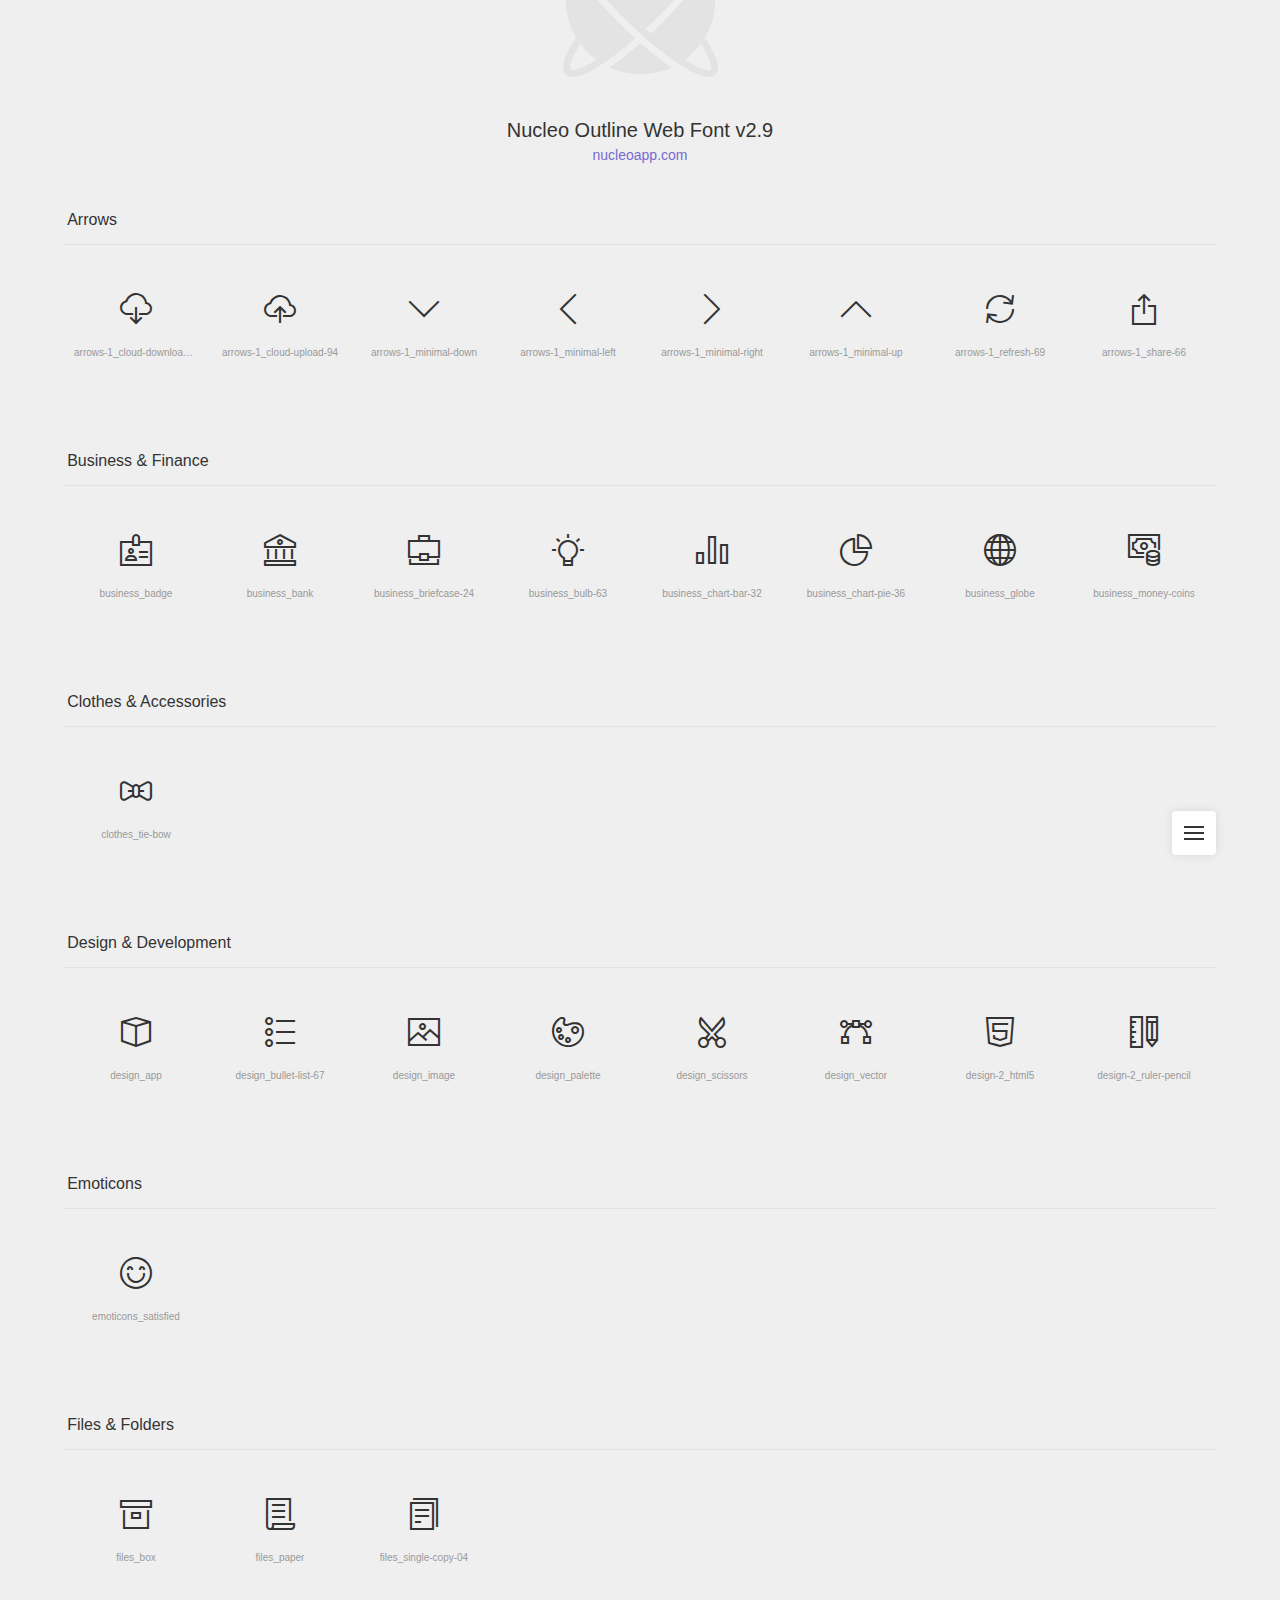
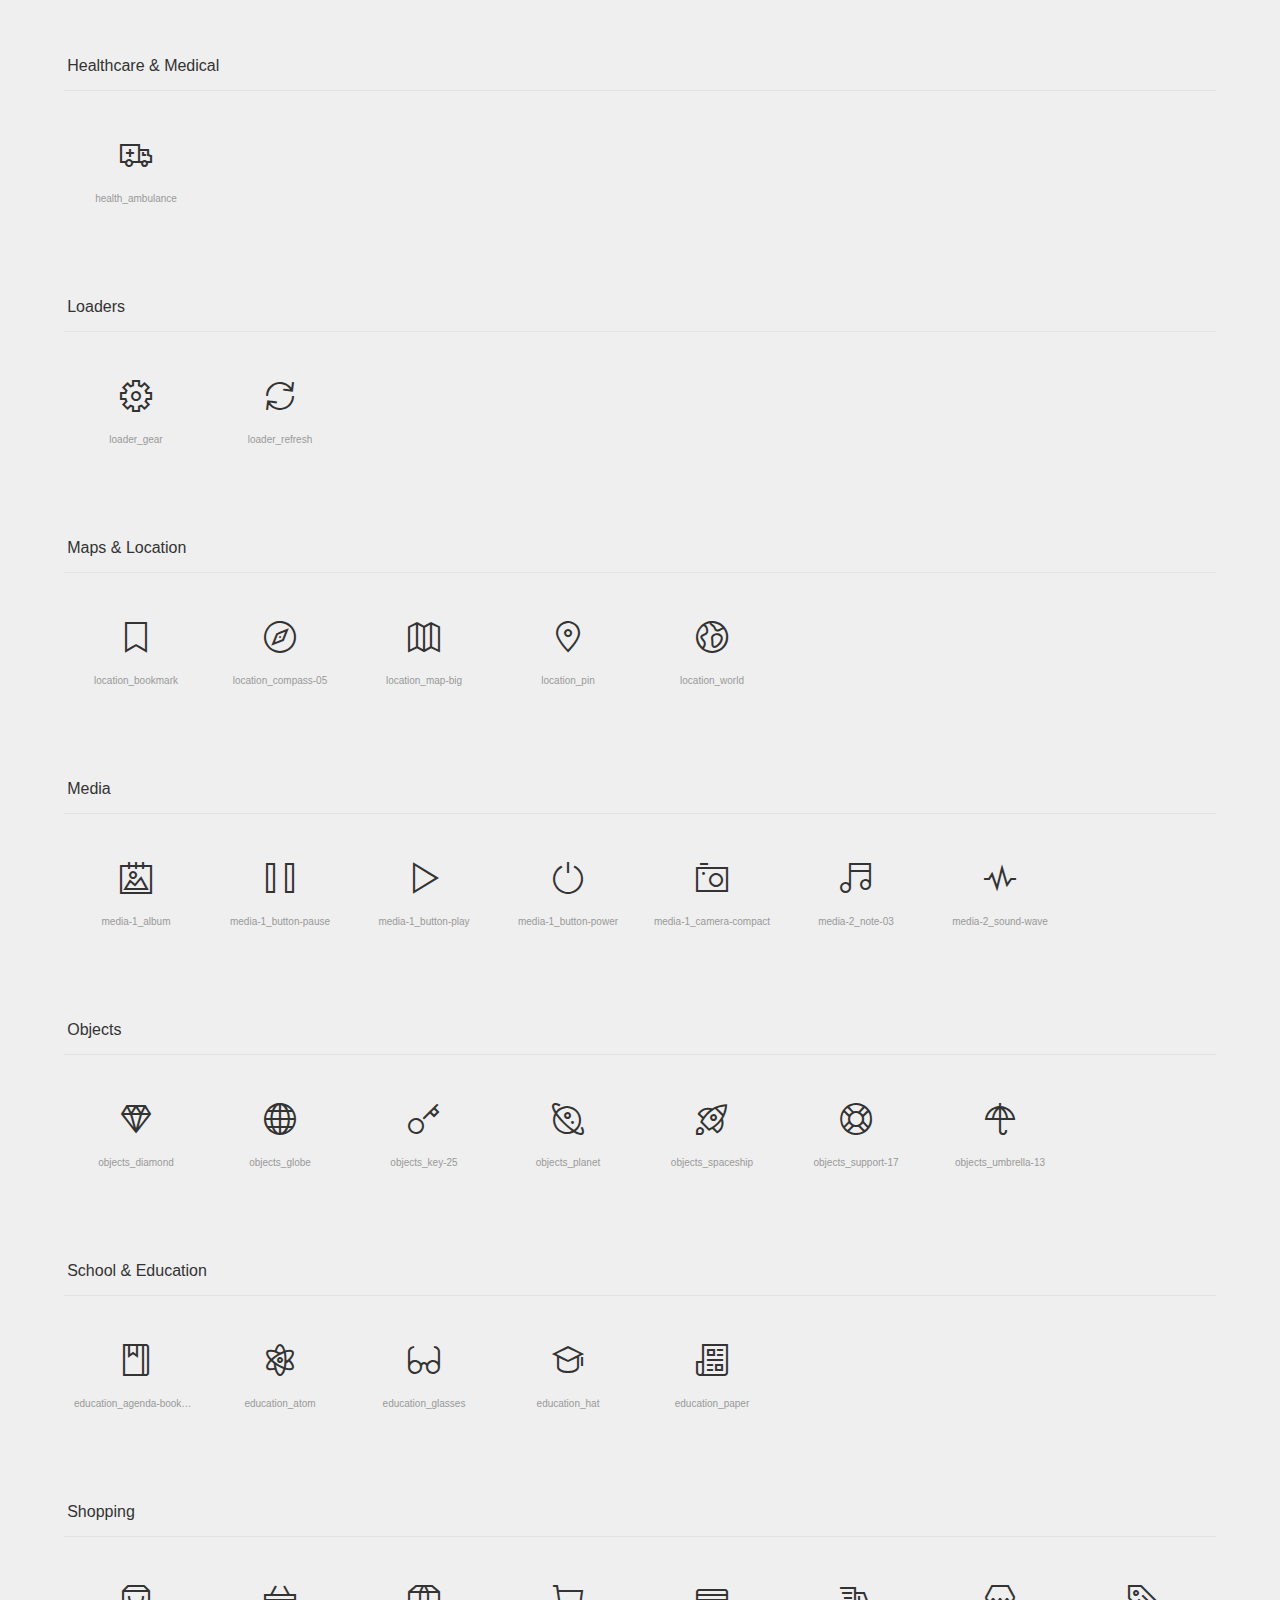
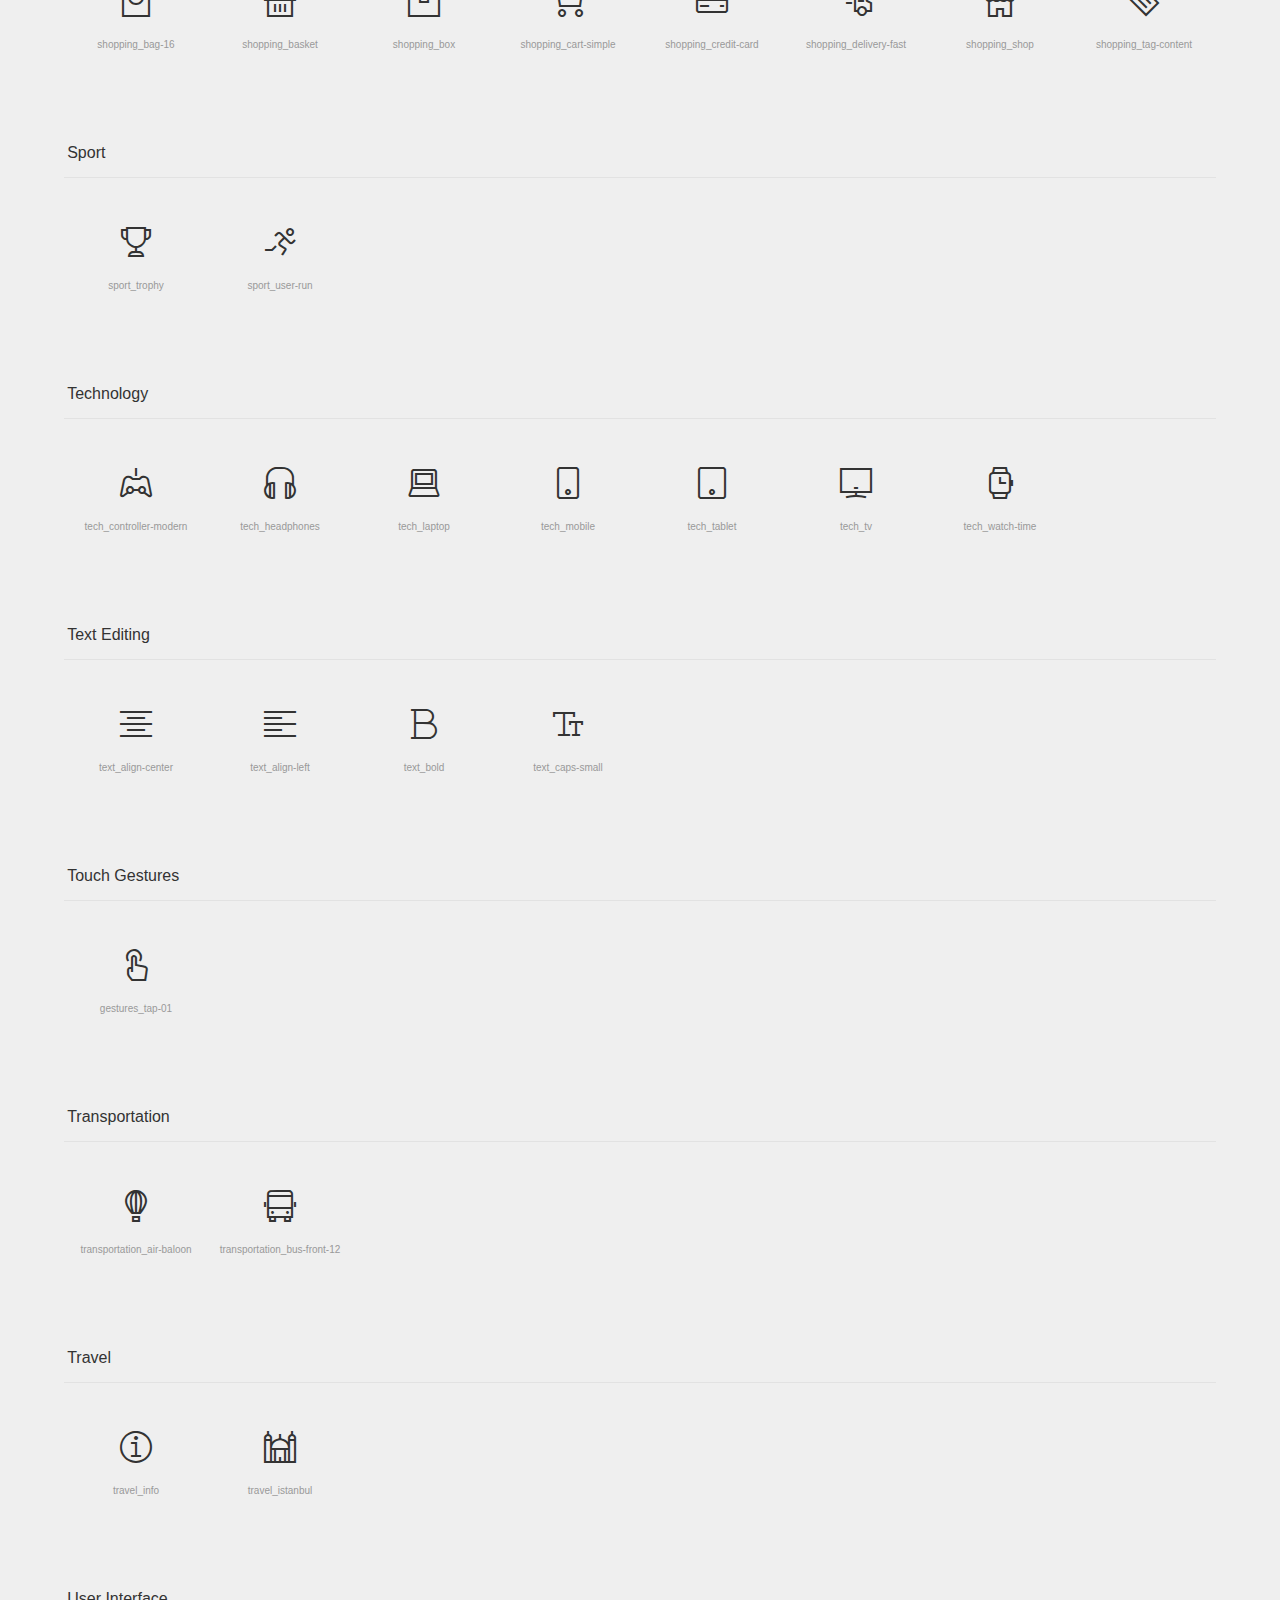
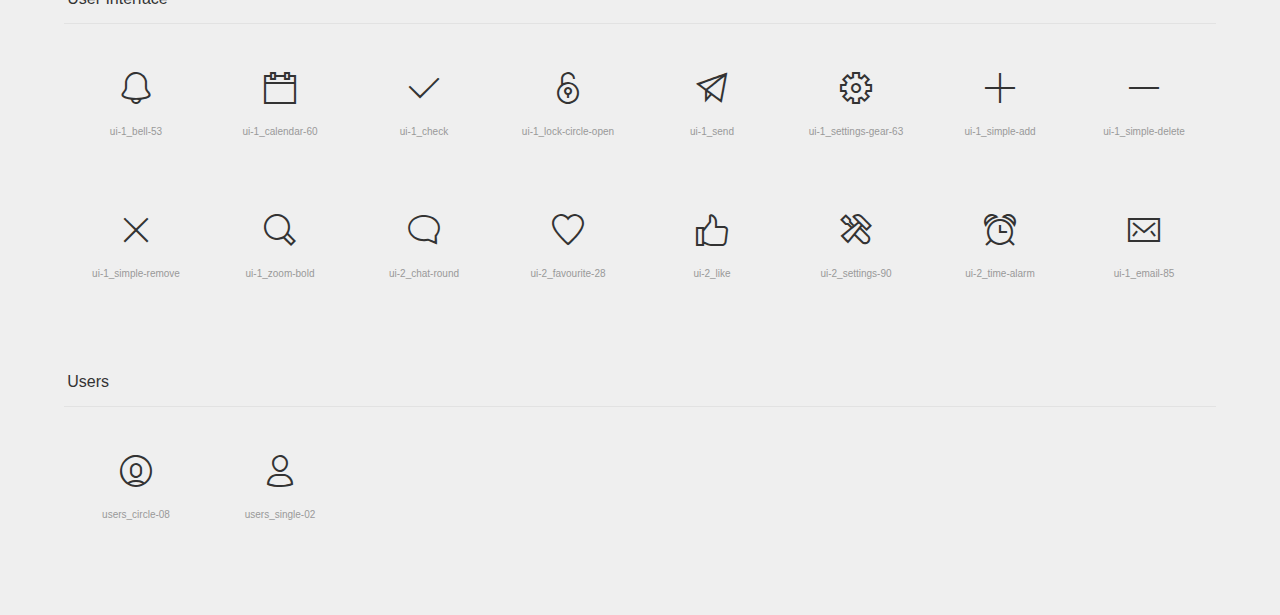
<file: webroot/nucleo-icons.html>
<!doctype html>
<html lang="en">

<head>
    <meta charset="UTF-8">
    <meta name="viewport" content="width=device-width, initial-scale=1">
    <link rel="stylesheet" href="./assets/css/now-ui-kit.css">
    <link rel="shortcut icon" href="./assets/img/favicon.png">
    <title>Nucleo Outline Web Font</title>
    <script src="https://code.jquery.com/jquery-3.2.1.min.js" integrity="sha256-hwg4gsxgFZhOsEEamdOYGBf13FyQuiTwlAQgxVSNgt4=" crossorigin="anonymous"></script>
    <style media="screen">
        /* http://meyerweb.com/eric/tools/css/reset/
	 v2.0 | 20110126
	 License: none (public domain)
  */

        html,
        body,
        div,
        span,
        applet,
        object,
        iframe,
        h1,
        h2,
        h3,
        h4,
        h5,
        h6,
        p,
        blockquote,
        pre,
        a,
        abbr,
        acronym,
        address,
        big,
        cite,
        code,
        del,
        dfn,
        em,
        img,
        ins,
        kbd,
        q,
        s,
        samp,
        small,
        strike,
        strong,
        sub,
        sup,
        tt,
        var,
        b,
        u,
        i,
        center,
        dl,
        dt,
        dd,
        ol,
        ul,
        li,
        fieldset,
        form,
        label,
        legend,
        table,
        caption,
        tbody,
        tfoot,
        thead,
        tr,
        th,
        td,
        article,
        aside,
        canvas,
        details,
        embed,
        figure,
        figcaption,
        footer,
        header,
        hgroup,
        menu,
        nav,
        output,
        ruby,
        section,
        summary,
        time,
        mark,
        audio,
        video {
            margin: 0;
            padding: 0;
            border: 0;
            font-size: 100%;
            font: inherit;
            vertical-align: baseline;
        }
        /* HTML5 display-role reset for older browsers */

        article,
        aside,
        details,
        figcaption,
        figure,
        footer,
        header,
        hgroup,
        menu,
        nav,
        section,
        main {
            display: block;
        }

        body {
            line-height: 1;
        }

        ol,
        ul {
            list-style: none;
        }

        blockquote,
        q {
            quotes: none;
        }

        blockquote:before,
        blockquote:after,
        q:before,
        q:after {
            content: '';
            content: none;
        }

        table {
            border-collapse: collapse;
            border-spacing: 0;
        }
        /* --------------------------------

  Nucleo Outline Web Font - nucleoapp.com/
  License - nucleoapp.com/license/
  Created using IcoMoon - icomoon.io

  -------------------------------- */
        /* --------------------------------

  Primary style

  -------------------------------- */

        *,
        *::after,
        *::before {
            box-sizing: border-box;
        }

        html {
            font-size: 62.5%;
        }

        body {
            font-size: 1.6rem;
            font-family: sans-serif;
            color: #333333;
            background: #efefef url("assets/img/nucleo-logo.svg") no-repeat center top;
        }

        a {
            color: #766acf;
            text-decoration: none;
        }
        /* --------------------------------

  Main components

  -------------------------------- */

        header {
            text-align: center;
            padding: 120px 0 0;
        }

        header h1 {
            font-size: 2rem;
        }

        header p {
            font-size: 1.4rem;
            margin-top: .6em;
        }

        header a:hover {
            text-decoration: underline;
        }

        section {
            width: 90%;
            max-width: 1200px;
            margin: 50px auto;
        }

        section h2 {
            border-bottom: 1px solid #e2e2e2;
            padding: 0 0 1em .2em;
            margin-bottom: 1em;
        }

        ul::after {
            clear: both;
            content: "";
            display: table;
        }

        ul li {
            width: 25%;
            float: left;
            padding: 16px 0;
            text-align: center;
            border-radius: .25em;
            -webkit-transition: background 0.2s;
            -moz-transition: background 0.2s;
            transition: background 0.2s;
            -webkit-user-select: none;
            -moz-user-select: none;
            -ms-user-select: none;
            user-select: none;
            overflow: hidden;
        }

        ul li:hover {
            background: #dbdbdb;
        }

        ul p,
        ul em,
        ul input {
            display: inline-block;
            font-size: 1rem;
            color: #999999;
            -webkit-user-select: auto;
            -moz-user-select: auto;
            -ms-user-select: auto;
            user-select: auto;
            white-space: nowrap;
            width: 100%;
            overflow: hidden;
            text-overflow: ellipsis;
            cursor: pointer;
        }

        ul p {
            padding: 10px;
            margin-top: 10px;
        }

        ul p::selection,
        ul em::selection {
            background: #766acf;
            color: #efefef;
        }

        ul em {
            margin-bottom: 8px;
        }

        ul em::before {
            content: '[';
        }

        ul em::after {
            content: ']';
        }

        ul input {
            text-align: center;
            background: transparent;
            border: none;
            box-shadow: none;
            outline: none;
        }

        @media only screen and (min-width: 768px) {
            ul li {
                width: 20%;
                float: left;
            }
        }

        @media only screen and (min-width: 1024px) {
            ul li {
                width: 12.5%;
                float: left;
                padding: 32px 0;
            }
        }
        /* --------------------------------

  Smart fixed navigation

  -------------------------------- */

        #cd-nav ul {
            /* mobile first */
            position: fixed;
            width: 90%;
            max-width: 400px;
            max-height: 90%;
            right: 5%;
            bottom: 5%;
            border-radius: 0.25em;
            box-shadow: 0 0 10px rgba(0, 0, 0, 0.1);
            background: white;
            visibility: hidden;
            /* remove overflow:hidden if you want to create a drop-down menu - but then remember to fix/eliminate the list items animation */
            overflow: hidden;
            overflow-y: auto;
            z-index: 1;
            /* Force Hardware Acceleration in WebKit */
            -webkit-backface-visibility: hidden;
            backface-visibility: hidden;
            -webkit-transform: scale(0);
            -moz-transform: scale(0);
            -ms-transform: scale(0);
            -o-transform: scale(0);
            transform: scale(0);
            -webkit-transform-origin: 100% 100%;
            -moz-transform-origin: 100% 100%;
            -ms-transform-origin: 100% 100%;
            -o-transform-origin: 100% 100%;
            transform-origin: 100% 100%;
            -webkit-transition: -webkit-transform 0.3s, visibility 0s 0.3s;
            -moz-transition: -moz-transform 0.3s, visibility 0s 0.3s;
            transition: transform 0.3s, visibility 0s 0.3s;
        }

        #cd-nav ul li {
            /* Force Hardware Acceleration in WebKit */
            -webkit-backface-visibility: hidden;
            backface-visibility: hidden;
            display: block;
            width: 100%;
            padding: 0;
            text-align: left;
        }

        #cd-nav ul li:hover {
            background-color: #FFF;
        }

        #cd-nav ul.is-visible {
            visibility: visible;
            -webkit-transform: scale(1);
            -moz-transform: scale(1);
            -ms-transform: scale(1);
            -o-transform: scale(1);
            transform: scale(1);
            -webkit-transition: -webkit-transform 0.3s, visibility 0s 0s;
            -moz-transition: -moz-transform 0.3s, visibility 0s 0s;
            transition: transform 0.3s, visibility 0s 0s;
        }

        #cd-nav li a {
            display: block;
            padding: 1em;
            font-size: 1.2rem;
            border-bottom: 1px solid #eff2f6;
        }

        #cd-nav li a:hover {
            color: #333333;
        }

        #cd-nav li:last-child a {
            border-bottom: none;
        }

        .cd-nav-trigger {
            position: fixed;
            bottom: 5%;
            right: 5%;
            width: 44px;
            height: 44px;
            background: white;
            border-radius: 0.25em;
            box-shadow: 0 0 10px rgba(0, 0, 0, 0.1);
            /* image replacement */
            overflow: hidden;
            text-indent: 100%;
            white-space: nowrap;
            z-index: 2;
        }

        .cd-nav-trigger span {
            /* the span element is used to create the menu icon */
            position: absolute;
            display: block;
            width: 20px;
            height: 2px;
            background: #333333;
            top: 50%;
            margin-top: -1px;
            left: 50%;
            margin-left: -10px;
            -webkit-transition: background 0.3s;
            -moz-transition: background 0.3s;
            transition: background 0.3s;
        }

        .cd-nav-trigger span::before,
        .cd-nav-trigger span::after {
            content: '';
            position: absolute;
            left: 0;
            background: inherit;
            width: 100%;
            height: 100%;
            /* Force Hardware Acceleration in WebKit */
            -webkit-transform: translateZ(0);
            -moz-transform: translateZ(0);
            -ms-transform: translateZ(0);
            -o-transform: translateZ(0);
            transform: translateZ(0);
            -webkit-backface-visibility: hidden;
            backface-visibility: hidden;
            -webkit-transition: -webkit-transform 0.3s, background 0s;
            -moz-transition: -moz-transform 0.3s, background 0s;
            transition: transform 0.3s, background 0s;
        }

        .cd-nav-trigger span::before {
            top: -6px;
            -webkit-transform: rotate(0);
            -moz-transform: rotate(0);
            -ms-transform: rotate(0);
            -o-transform: rotate(0);
            transform: rotate(0);
        }

        .cd-nav-trigger span::after {
            bottom: -6px;
            -webkit-transform: rotate(0);
            -moz-transform: rotate(0);
            -ms-transform: rotate(0);
            -o-transform: rotate(0);
            transform: rotate(0);
        }

        .cd-nav-trigger.menu-is-open {
            box-shadow: none;
        }

        .cd-nav-trigger.menu-is-open span {
            background: rgba(232, 74, 100, 0);
        }

        .cd-nav-trigger.menu-is-open span::before,
        .cd-nav-trigger.menu-is-open span::after {
            background: #333333;
        }

        .cd-nav-trigger.menu-is-open span::before {
            top: 0;
            -webkit-transform: rotate(135deg);
            -moz-transform: rotate(135deg);
            -ms-transform: rotate(135deg);
            -o-transform: rotate(135deg);
            transform: rotate(135deg);
        }

        .cd-nav-trigger.menu-is-open span::after {
            bottom: 0;
            -webkit-transform: rotate(225deg);
            -moz-transform: rotate(225deg);
            -ms-transform: rotate(225deg);
            -o-transform: rotate(225deg);
            transform: rotate(225deg);
        }

        .now-ui-icons {
            display: inline-block;
            font: normal normal normal 32px/1 'Nucleo Outline';
            speak: none;
            text-transform: none;
            -webkit-font-smoothing: antialiased;
            -moz-osx-font-smoothing: grayscale;
        }
    </style>
</head>

<body>
    <header>
        <h1>Nucleo Outline Web Font v2.9</h1>
        <p>
            <a href="#">nucleoapp.com</a>
        </p>
    </header>
    <div id="cd-nav">
        <a id="cd-nav-trigger" href="#0" class="cd-nav-trigger">Menu
            <span></span>
        </a>
        <nav>
            <ul id="cd-main-nav">
                <li>
                    <a href="#arrows">Arrows</a>
                </li>
                <li>
                    <a href="#business">Business &amp; Finance</a>
                </li>
                <li>
                    <a href="#clothes">Clothes &amp; Accessories</a>
                </li>
                <li>
                    <a href="#design">Design &amp; Development</a>
                </li>
                <li>
                    <a href="#emoticons">Emoticons</a>
                </li>
                <li>
                    <a href="#files">Files &amp; Folders</a>
                </li>
                <li>
                    <a href="#medical">Healthcare &amp; Medical</a>
                </li>
                <li>
                    <a href="#loaders">Loaders</a>
                </li>
                <li>
                    <a href="#maps">Maps &amp; Location</a>
                </li>
                <li>
                    <a href="#media">Media</a>
                </li>
                <li>
                    <a href="#objects">Objects</a>
                </li>
                <li>
                    <a href="#school">School &amp; Education</a>
                </li>
                <li>
                    <a href="#shopping">Shopping</a>
                </li>
                <li>
                    <a href="#sport">Sport</a>
                </li>
                <li>
                    <a href="#technology">Technology</a>
                </li>
                <li>
                    <a href="#text">Text Editing</a>
                </li>
                <li>
                    <a href="#gestures">Touch Gestures</a>
                </li>
                <li>
                    <a href="#transportation">Transportation</a>
                </li>
                <li>
                    <a href="#travel">Travel</a>
                </li>
                <li>
                    <a href="#interface">User Interface</a>
                </li>
                <li>
                    <a href="#users">Users</a>
                </li>
            </ul>
        </nav>
    </div>
    <div id="icons-wrapper">
        <section id="arrows">
            <h2>Arrows</h2>
            <ul>
                <li>
                    <i class="now-ui-icons arrows-1_cloud-download-93"></i>
                    <p>arrows-1_cloud-download-93</p>
                </li>
                <li>
                    <i class="now-ui-icons arrows-1_cloud-upload-94"></i>
                    <p>arrows-1_cloud-upload-94</p>
                </li>
                <li>
                    <i class="now-ui-icons arrows-1_minimal-down"></i>
                    <p>arrows-1_minimal-down</p>
                </li>
                <li>
                    <i class="now-ui-icons arrows-1_minimal-left"></i>
                    <p>arrows-1_minimal-left</p>
                </li>
                <li>
                    <i class="now-ui-icons arrows-1_minimal-right"></i>
                    <p>arrows-1_minimal-right</p>
                </li>
                <li>
                    <i class="now-ui-icons arrows-1_minimal-up"></i>
                    <p>arrows-1_minimal-up</p>
                </li>
                <li>
                    <i class="now-ui-icons arrows-1_refresh-69"></i>
                    <p>arrows-1_refresh-69</p>
                </li>
                <li>
                    <i class="now-ui-icons arrows-1_share-66"></i>
                    <p>arrows-1_share-66</p>
                </li>
            </ul>
        </section>
        <section id="business">
            <h2>Business &amp; Finance</h2>
            <ul>
                <li>
                    <i class="now-ui-icons business_badge"></i>
                    <p>business_badge</p>
                </li>
                <li>
                    <i class="now-ui-icons business_bank"></i>
                    <p>business_bank</p>
                </li>
                <li>
                    <i class="now-ui-icons business_briefcase-24"></i>
                    <p>business_briefcase-24</p>
                </li>
                <li>
                    <i class="now-ui-icons business_bulb-63"></i>
                    <p>business_bulb-63</p>
                </li>
                <li>
                    <i class="now-ui-icons business_chart-bar-32"></i>
                    <p>business_chart-bar-32</p>
                </li>
                <li>
                    <i class="now-ui-icons business_chart-pie-36"></i>
                    <p>business_chart-pie-36</p>
                </li>
                <li>
                    <i class="now-ui-icons business_globe"></i>
                    <p>business_globe</p>
                </li>
                <li>
                    <i class="now-ui-icons business_money-coins"></i>
                    <p>business_money-coins</p>
                </li>
            </ul>
        </section>
        <section id="clothes">
            <h2>Clothes &amp; Accessories</h2>
            <ul>
                <li>
                    <i class="now-ui-icons clothes_tie-bow"></i>
                    <p>clothes_tie-bow</p>
                </li>
            </ul>
        </section>
        <section id="design">
            <h2>Design &amp; Development</h2>
            <ul>
                <li>
                    <i class="now-ui-icons design_app"></i>
                    <p>design_app</p>
                </li>
                <li>
                    <i class="now-ui-icons design_bullet-list-67"></i>
                    <p>design_bullet-list-67</p>
                </li>
                <li>
                    <i class="now-ui-icons design_image"></i>
                    <p>design_image</p>
                </li>
                <li>
                    <i class="now-ui-icons design_palette"></i>
                    <p>design_palette</p>
                </li>
                <li>
                    <i class="now-ui-icons design_scissors"></i>
                    <p>design_scissors</p>
                </li>
                <li>
                    <i class="now-ui-icons design_vector"></i>
                    <p>design_vector</p>
                </li>
                <li>
                    <i class="now-ui-icons design-2_html5"></i>
                    <p>design-2_html5</p>
                </li>
                <li>
                    <i class="now-ui-icons design-2_ruler-pencil"></i>
                    <p>design-2_ruler-pencil</p>
                </li>
            </ul>
        </section>
        <section id="emoticons">
            <h2>Emoticons</h2>
            <ul>
                <li>
                    <i class="now-ui-icons emoticons_satisfied"></i>
                    <p>emoticons_satisfied</p>
                </li>
            </ul>
        </section>
        <section id="files">
            <h2>Files &amp; Folders</h2>
            <ul>
                <li>
                    <i class="now-ui-icons files_box"></i>
                    <p>files_box</p>
                </li>
                <li>
                    <i class="now-ui-icons files_paper"></i>
                    <p>files_paper</p>
                </li>
                <li>
                    <i class="now-ui-icons files_single-copy-04"></i>
                    <p>files_single-copy-04</p>
                </li>
            </ul>
        </section>
        <section id="medical">
            <h2>Healthcare &amp; Medical</h2>
            <ul>
                <li>
                    <i class="now-ui-icons health_ambulance"></i>
                    <p>health_ambulance</p>
                </li>
            </ul>
        </section>
        <section id="loaders">
            <h2>Loaders</h2>
            <ul>
                <li>
                    <i class="now-ui-icons loader_gear spin"></i>
                    <p>loader_gear</p>
                </li>
                <li>
                    <i class="now-ui-icons loader_refresh spin"></i>
                    <p>loader_refresh</p>
                </li>
            </ul>
        </section>
        <section id="maps">
            <h2>Maps &amp; Location</h2>
            <ul>
                <li>
                    <i class="now-ui-icons location_bookmark"></i>
                    <p>location_bookmark</p>
                </li>
                <li>
                    <i class="now-ui-icons location_compass-05"></i>
                    <p>location_compass-05</p>
                </li>
                <li>
                    <i class="now-ui-icons location_map-big"></i>
                    <p>location_map-big</p>
                </li>
                <li>
                    <i class="now-ui-icons location_pin"></i>
                    <p>location_pin</p>
                </li>
                <li>
                    <i class="now-ui-icons location_world"></i>
                    <p>location_world</p>
                </li>
            </ul>
        </section>
        <section id="media">
            <h2>Media</h2>
            <ul>
                <li>
                    <i class="now-ui-icons media-1_album"></i>
                    <p>media-1_album</p>
                </li>
                <li>
                    <i class="now-ui-icons media-1_button-pause"></i>
                    <p>media-1_button-pause</p>
                </li>
                <li>
                    <i class="now-ui-icons media-1_button-play"></i>
                    <p>media-1_button-play</p>
                </li>
                <li>
                    <i class="now-ui-icons media-1_button-power"></i>
                    <p>media-1_button-power</p>
                </li>
                <li>
                    <i class="now-ui-icons media-1_camera-compact"></i>
                    <p>media-1_camera-compact</p>
                </li>
                <li>
                    <i class="now-ui-icons media-2_note-03"></i>
                    <p>media-2_note-03</p>
                </li>
                <li>
                    <i class="now-ui-icons media-2_sound-wave"></i>
                    <p>media-2_sound-wave</p>
                </li>
            </ul>
        </section>
        <section id="objects">
            <h2>Objects</h2>
            <ul>
                <li>
                    <i class="now-ui-icons objects_diamond"></i>
                    <p>objects_diamond</p>
                </li>
                <li>
                    <i class="now-ui-icons objects_globe"></i>
                    <p>objects_globe</p>
                </li>
                <li>
                    <i class="now-ui-icons objects_key-25"></i>
                    <p>objects_key-25</p>
                </li>
                <li>
                    <i class="now-ui-icons objects_planet"></i>
                    <p>objects_planet</p>
                </li>
                <li>
                    <i class="now-ui-icons objects_spaceship"></i>
                    <p>objects_spaceship</p>
                </li>
                <li>
                    <i class="now-ui-icons objects_support-17"></i>
                    <p>objects_support-17</p>
                </li>
                <li>
                    <i class="now-ui-icons objects_umbrella-13"></i>
                    <p>objects_umbrella-13</p>
                </li>
            </ul>
        </section>
        <section id="school">
            <h2>School &amp; Education</h2>
            <ul>
                <li>
                    <i class="now-ui-icons education_agenda-bookmark"></i>
                    <p>education_agenda-bookmark</p>
                </li>
                <li>
                    <i class="now-ui-icons education_atom"></i>
                    <p>education_atom</p>
                </li>
                <li>
                    <i class="now-ui-icons education_glasses"></i>
                    <p>education_glasses</p>
                </li>
                <li>
                    <i class="now-ui-icons education_hat"></i>
                    <p>education_hat</p>
                </li>
                <li>
                    <i class="now-ui-icons education_paper"></i>
                    <p>education_paper</p>
                </li>
            </ul>
        </section>
        <section id="shopping">
            <h2>Shopping</h2>
            <ul>
                <li>
                    <i class="now-ui-icons shopping_bag-16"></i>
                    <p>shopping_bag-16</p>
                </li>
                <li>
                    <i class="now-ui-icons shopping_basket"></i>
                    <p>shopping_basket</p>
                </li>
                <li>
                    <i class="now-ui-icons shopping_box"></i>
                    <p>shopping_box</p>
                </li>
                <li>
                    <i class="now-ui-icons shopping_cart-simple"></i>
                    <p>shopping_cart-simple</p>
                </li>
                <li>
                    <i class="now-ui-icons shopping_credit-card"></i>
                    <p>shopping_credit-card</p>
                </li>
                <li>
                    <i class="now-ui-icons shopping_delivery-fast"></i>
                    <p>shopping_delivery-fast</p>
                </li>
                <li>
                    <i class="now-ui-icons shopping_shop"></i>
                    <p>shopping_shop</p>
                </li>
                <li>
                    <i class="now-ui-icons shopping_tag-content"></i>
                    <p>shopping_tag-content</p>
                </li>
            </ul>
        </section>
        <section id="sport">
            <h2>Sport</h2>
            <ul>
                <li>
                    <i class="now-ui-icons sport_trophy"></i>
                    <p>sport_trophy</p>
                </li>
                <li>
                    <i class="now-ui-icons sport_user-run"></i>
                    <p>sport_user-run</p>
                </li>
            </ul>
        </section>
        <section id="technology">
            <h2>Technology</h2>
            <ul>
                <li>
                    <i class="now-ui-icons tech_controller-modern"></i>
                    <p>tech_controller-modern</p>
                </li>
                <li>
                    <i class="now-ui-icons tech_headphones"></i>
                    <p>tech_headphones</p>
                </li>
                <li>
                    <i class="now-ui-icons tech_laptop"></i>
                    <p>tech_laptop</p>
                </li>
                <li>
                    <i class="now-ui-icons tech_mobile"></i>
                    <p>tech_mobile</p>
                </li>
                <li>
                    <i class="now-ui-icons tech_tablet"></i>
                    <p>tech_tablet</p>
                </li>
                <li>
                    <i class="now-ui-icons tech_tv"></i>
                    <p>tech_tv</p>
                </li>
                <li>
                    <i class="now-ui-icons tech_watch-time"></i>
                    <p>tech_watch-time</p>
                </li>
            </ul>
        </section>
        <section id="text">
            <h2>Text Editing</h2>
            <ul>
                <li>
                    <i class="now-ui-icons text_align-center"></i>
                    <p>text_align-center</p>
                </li>
                <li>
                    <i class="now-ui-icons text_align-left"></i>
                    <p>text_align-left</p>
                </li>
                <li>
                    <i class="now-ui-icons text_bold"></i>
                    <p>text_bold</p>
                </li>
                <li>
                    <i class="now-ui-icons text_caps-small"></i>
                    <p>text_caps-small</p>
                </li>
            </ul>
        </section>
        <section id="gestures">
            <h2>Touch Gestures</h2>
            <ul>
                <li>
                    <i class="now-ui-icons gestures_tap-01"></i>
                    <p>gestures_tap-01</p>
                </li>
            </ul>
        </section>
        <section id="transportation">
            <h2>Transportation</h2>
            <ul>
                <li>
                    <i class="now-ui-icons transportation_air-baloon"></i>
                    <p>transportation_air-baloon</p>
                </li>
                <li>
                    <i class="now-ui-icons transportation_bus-front-12"></i>
                    <p>transportation_bus-front-12</p>
                </li>
            </ul>
        </section>
        <section id="travel">
            <h2>Travel</h2>
            <ul>
                <li>
                    <i class="now-ui-icons travel_info"></i>
                    <p>travel_info</p>
                </li>
                <li>
                    <i class="now-ui-icons travel_istanbul"></i>
                    <p>travel_istanbul</p>
                </li>
            </ul>
        </section>
        <section id="interface">
            <h2>User Interface</h2>
            <ul>
                <li>
                    <i class="now-ui-icons ui-1_bell-53"></i>
                    <p>ui-1_bell-53</p>
                </li>
                <li>
                    <i class="now-ui-icons ui-1_calendar-60"></i>
                    <p>ui-1_calendar-60</p>
                </li>
                <li>
                    <i class="now-ui-icons ui-1_check"></i>
                    <p>ui-1_check</p>
                </li>
                <li>
                    <i class="now-ui-icons ui-1_lock-circle-open"></i>
                    <p>ui-1_lock-circle-open</p>
                </li>
                <li>
                    <i class="now-ui-icons ui-1_send"></i>
                    <p>ui-1_send</p>
                </li>
                <li>
                    <i class="now-ui-icons ui-1_settings-gear-63"></i>
                    <p>ui-1_settings-gear-63</p>
                </li>
                <li>
                    <i class="now-ui-icons ui-1_simple-add"></i>
                    <p>ui-1_simple-add</p>
                </li>
                <li>
                    <i class="now-ui-icons ui-1_simple-delete"></i>
                    <p>ui-1_simple-delete</p>
                </li>
                <li>
                    <i class="now-ui-icons ui-1_simple-remove"></i>
                    <p>ui-1_simple-remove</p>
                </li>
                <li>
                    <i class="now-ui-icons ui-1_zoom-bold"></i>
                    <p>ui-1_zoom-bold</p>
                </li>
                <li>
                    <i class="now-ui-icons ui-2_chat-round"></i>
                    <p>ui-2_chat-round</p>
                </li>
                <li>
                    <i class="now-ui-icons ui-2_favourite-28"></i>
                    <p>ui-2_favourite-28</p>
                </li>
                <li>
                    <i class="now-ui-icons ui-2_like"></i>
                    <p>ui-2_like</p>
                </li>
                <li>
                    <i class="now-ui-icons ui-2_settings-90"></i>
                    <p>ui-2_settings-90</p>
                </li>
                <li>
                    <i class="now-ui-icons ui-2_time-alarm"></i>
                    <p>ui-2_time-alarm</p>
                </li>
                <li>
                    <i class="now-ui-icons ui-1_email-85"></i>
                    <p>ui-1_email-85</p>
                </li>
            </ul>
        </section>
        <section id="users">
            <h2>Users</h2>
            <ul>
                <li>
                    <i class="now-ui-icons users_circle-08"></i>
                    <p>users_circle-08</p>
                </li>
                <li>
                    <i class="now-ui-icons users_single-02"></i>
                    <p>users_single-02</p>
                </li>
            </ul>
        </section>
    </div>
    <script>
        function SelectText(element) {
            var doc = document,
                text = element,
                range, selection;
            if (doc.body.createTextRange) {
                range = document.body.createTextRange();
                range.moveToElementText(text);
                range.select();
            } else if (window.getSelection) {
                selection = window.getSelection();
                range = document.createRange();
                range.selectNodeContents(text);
                selection.removeAllRanges();
                selection.addRange(range);
            }
        }

        function hasClass(ele, cls) {
            return !!ele.getAttribute('class').match(new RegExp('(\\s|^)' + cls + '(\\s|$)'));
        }

        window.onload = function() {
            var trigger = document.getElementById('cd-nav-trigger'),
                menu = document.getElementById('cd-main-nav'),
                menuItems = menu.getElementsByTagName('li');
            trigger.onclick = function toggleMenu() {
                if (hasClass(trigger, 'menu-is-open')) {
                    trigger.setAttribute('class', 'cd-nav-trigger');
                    menu.setAttribute('class', '');
                } else {
                    trigger.setAttribute('class', 'cd-nav-trigger menu-is-open');
                    menu.setAttribute('class', 'is-visible');
                }
            }

            for (var i = 0; i < menuItems.length; i++) {
                menuItems[i].onclick = function closeMenu() {
                    trigger.setAttribute('class', 'cd-nav-trigger');
                    menu.setAttribute('class', '');
                }
            }
        }
    </script>
</body>

</html>
</file>
<file: webroot/assets/css/now-ui-kit.css>
/* ========================================================================
 * bootstrap-switch - v3.3.2
 * http://www.bootstrap-switch.org
 * ========================================================================
 * Copyright 2012-2013 Mattia Larentis
 * http://www.apache.org/licenses/LICENSE-2.0
 */

.bootstrap-switch {
    display: inline-block;
    direction: ltr;
    cursor: pointer;
    border-radius: 30px;
    border: 0;
    position: relative;
    text-align: left;
    margin-bottom: 10px;
    line-height: 8px;
    width: 59px !important;
    height: 22px;
    outline: none;
    z-index: 0;
    -webkit-user-select: none;
    -moz-user-select: none;
    -ms-user-select: none;
    user-select: none;
    vertical-align: middle;
    -webkit-transition: border-color ease-in-out .15s, box-shadow ease-in-out .15s;
    transition: border-color ease-in-out .15s, box-shadow ease-in-out .15s;
    margin-right: 20px;
    background: rgba(44, 44, 44, 0.2);
}

.bootstrap-switch .bootstrap-switch-container {
    display: inline-flex;
    top: 0;
    height: 22px;
    border-radius: 4px;
    -webkit-transform: translate3d(0, 0, 0);
    transform: translate3d(0, 0, 0);
    width: 100px !important;
}

.bootstrap-switch .bootstrap-switch-handle-on,
.bootstrap-switch .bootstrap-switch-handle-off,
.bootstrap-switch .bootstrap-switch-label {
    -webkit-box-sizing: border-box;
    -moz-box-sizing: border-box;
    box-sizing: border-box;
    cursor: pointer;
    display: inline-block !important;
    height: 100%;
    color: #fff;
    padding: 6px 12px;
    font-size: 11px;
    text-indent: -5px;
    line-height: 15px;
    -webkit-transition: 0.25s ease-out;
    transition: 0.25s ease-out;
}

.bootstrap-switch .bootstrap-switch-handle-on,
.bootstrap-switch .bootstrap-switch-handle-off {
    text-align: center;
    z-index: 1;
    float: left;
    line-height: 11px;
    width: 50% !important;
}

.bootstrap-switch .bootstrap-switch-handle-on.bootstrap-switch-brown,
.bootstrap-switch .bootstrap-switch-handle-off.bootstrap-switch-brown {
    color: #fff;
    background: #f96332;
}

.bootstrap-switch .bootstrap-switch-handle-on.bootstrap-switch-blue,
.bootstrap-switch .bootstrap-switch-handle-off.bootstrap-switch-blue {
    color: #fff;
    background: #2CA8FF;
}

.bootstrap-switch .bootstrap-switch-handle-on.bootstrap-switch-green,
.bootstrap-switch .bootstrap-switch-handle-off.bootstrap-switch-green {
    color: #fff;
    background: #18ce0f;
}

.bootstrap-switch .bootstrap-switch-handle-on.bootstrap-switch-orange,
.bootstrap-switch .bootstrap-switch-handle-off.bootstrap-switch-orange {
    background: #FFB236;
    color: #fff;
}

.bootstrap-switch .bootstrap-switch-handle-on.bootstrap-switch-red,
.bootstrap-switch .bootstrap-switch-handle-off.bootstrap-switch-red {
    color: #fff;
    background: #FF3636;
}

.bootstrap-switch .bootstrap-switch-handle-on.bootstrap-switch-default,
.bootstrap-switch .bootstrap-switch-handle-off.bootstrap-switch-default {
    color: #fff;
}

.bootstrap-switch .bootstrap-switch-label {
    text-align: center;
    z-index: 100;
    color: #333333;
    background: #ffffff;
    width: 22px !important;
    height: 22px !important;
    margin: 0px -11px;
    border-radius: 20px;
    position: absolute;
    float: left;
    top: 0;
    left: 50%;
    padding: 0;
    box-shadow: 0 1px 11px rgba(0, 0, 0, 0.25);
}

.bootstrap-switch.bootstrap-switch-off .bootstrap-switch-label {
    background-color: rgba(23, 23, 23, 0.4);
}

.bootstrap-switch.bootstrap-switch-on:hover .bootstrap-switch-label {
    width: 27px !important;
    margin-left: -16px;
}

.bootstrap-switch.bootstrap-switch-off:hover .bootstrap-switch-label {
    width: 27px !important;
    margin-left: -11px;
}

.bootstrap-switch .bootstrap-switch-handle-on {
    border-bottom-left-radius: 3px;
    border-top-left-radius: 3px;
}

.bootstrap-switch .bootstrap-switch-handle-off {
    text-indent: 6px;
}

.bootstrap-switch input[type='radio'],
.bootstrap-switch input[type='checkbox'] {
    position: absolute !important;
    top: 0;
    left: 0;
    opacity: 0;
    filter: alpha(opacity=0);
    z-index: -1;
}

.bootstrap-switch input[type='radio'].form-control,
.bootstrap-switch input[type='checkbox'].form-control {
    height: auto;
}

.bootstrap-switch.bootstrap-switch-mini .bootstrap-switch-handle-on,
.bootstrap-switch.bootstrap-switch-mini .bootstrap-switch-handle-off,
.bootstrap-switch.bootstrap-switch-mini .bootstrap-switch-label {
    padding: 1px 5px;
    font-size: 12px;
    line-height: 1.5;
}

.bootstrap-switch.bootstrap-switch-small .bootstrap-switch-handle-on,
.bootstrap-switch.bootstrap-switch-small .bootstrap-switch-handle-off,
.bootstrap-switch.bootstrap-switch-small .bootstrap-switch-label {
    padding: 5px 10px;
    font-size: 12px;
    line-height: 1.5;
}

.bootstrap-switch.bootstrap-switch-large .bootstrap-switch-handle-on,
.bootstrap-switch.bootstrap-switch-large .bootstrap-switch-handle-off,
.bootstrap-switch.bootstrap-switch-large .bootstrap-switch-label {
    padding: 6px 16px;
    font-size: 18px;
    line-height: 1.33;
}

.bootstrap-switch.bootstrap-switch-disabled,
.bootstrap-switch.bootstrap-switch-readonly,
.bootstrap-switch.bootstrap-switch-indeterminate {
    cursor: default !important;
}

.bootstrap-switch.bootstrap-switch-disabled .bootstrap-switch-handle-on,
.bootstrap-switch.bootstrap-switch-readonly .bootstrap-switch-handle-on,
.bootstrap-switch.bootstrap-switch-indeterminate .bootstrap-switch-handle-on,
.bootstrap-switch.bootstrap-switch-disabled .bootstrap-switch-handle-off,
.bootstrap-switch.bootstrap-switch-readonly .bootstrap-switch-handle-off,
.bootstrap-switch.bootstrap-switch-indeterminate .bootstrap-switch-handle-off,
.bootstrap-switch.bootstrap-switch-disabled .bootstrap-switch-label,
.bootstrap-switch.bootstrap-switch-readonly .bootstrap-switch-label,
.bootstrap-switch.bootstrap-switch-indeterminate .bootstrap-switch-label {
    opacity: 0.5;
    filter: alpha(opacity=50);
    cursor: default !important;
}

.bootstrap-switch.bootstrap-switch-animate .bootstrap-switch-container {
    -webkit-transition: margin-left 0.5s;
    transition: margin-left 0.5s;
}

.bootstrap-switch.bootstrap-switch-inverse .bootstrap-switch-handle-on {
    border-bottom-left-radius: 0;
    border-top-left-radius: 0;
    border-bottom-right-radius: 3px;
    border-top-right-radius: 3px;
}

.bootstrap-switch.bootstrap-switch-inverse .bootstrap-switch-handle-off {
    border-bottom-right-radius: 0;
    border-top-right-radius: 0;
    border-bottom-left-radius: 3px;
    border-top-left-radius: 3px;
}

.bootstrap-switch.bootstrap-switch-on .bootstrap-switch-container {
    margin-left: -2px !important;
}

.bootstrap-switch.bootstrap-switch-off .bootstrap-switch-container {
    margin-left: -39px !important;
}

.bootstrap-switch.bootstrap-switch-on .bootstrap-switch-label:before {
    background-color: #FFFFFF;
}

.bootstrap-switch.bootstrap-switch-on .bootstrap-switch-red~.bootstrap-switch-default {
    background-color: #FF3636;
}

.bootstrap-switch.bootstrap-switch-on .bootstrap-switch-orange~.bootstrap-switch-default {
    background-color: #FFB236;
}

.bootstrap-switch.bootstrap-switch-on .bootstrap-switch-green~.bootstrap-switch-default {
    background-color: #18ce0f;
}

.bootstrap-switch.bootstrap-switch-on .bootstrap-switch-brown~.bootstrap-switch-default {
    background-color: #f96332;
}

.bootstrap-switch.bootstrap-switch-on .bootstrap-switch-blue~.bootstrap-switch-default {
    background-color: #2CA8FF;
}

.bootstrap-switch.bootstrap-switch-off .bootstrap-switch-red,
.bootstrap-switch.bootstrap-switch-off .bootstrap-switch-brown,
.bootstrap-switch.bootstrap-switch-off .bootstrap-switch-blue,
.bootstrap-switch.bootstrap-switch-off .bootstrap-switch-orange,
.bootstrap-switch.bootstrap-switch-off .bootstrap-switch-green {
    background-color: #E3E3E3;
}

.bootstrap-switch-off .bootstrap-switch-handle-on {
    opacity: 0;
}

.bootstrap-switch-on .bootstrap-switch-handle-off {
    opacity: 0;
}


/*! nouislider - 9.1.0 - 2016-12-10 16:00:32 */


/* Functional styling;
 * These styles are required for noUiSlider to function.
 * You don't need to change these rules to apply your design.
 */

.noUi-target,
.noUi-target * {
    -webkit-touch-callout: none;
    -webkit-tap-highlight-color: transparent;
    -webkit-user-select: none;
    -ms-touch-action: none;
    touch-action: none;
    -ms-user-select: none;
    -moz-user-select: none;
    user-select: none;
    -moz-box-sizing: border-box;
    box-sizing: border-box;
}

.noUi-target {
    position: relative;
    direction: ltr;
}

.noUi-base {
    width: 100%;
    height: 100%;
    position: relative;
    z-index: 1;
    /* Fix 401 */
}

.noUi-connect {
    position: absolute;
    right: 0;
    top: 0;
    left: 0;
    bottom: 0;
}

.noUi-origin {
    position: absolute;
    height: 0;
    width: 0;
}

.noUi-handle {
    position: relative;
    z-index: 1;
}

.noUi-state-tap .noUi-connect,
.noUi-state-tap .noUi-origin {
    -webkit-transition: top 0.3s, right 0.3s, bottom 0.3s, left 0.3s;
    transition: top 0.3s, right 0.3s, bottom 0.3s, left 0.3s;
}

.noUi-state-drag * {
    cursor: inherit !important;
}


/* Painting and performance;
 * Browsers can paint handles in their own layer.
 */

.noUi-base,
.noUi-handle {
    -webkit-transform: translate3d(0, 0, 0);
    transform: translate3d(0, 0, 0);
}


/* Slider size and handle placement;
 */

.noUi-horizontal {
    height: 1px;
}

.noUi-horizontal .noUi-handle {
    border-radius: 50%;
    background-color: #FFFFFF;
    box-shadow: 0 1px 13px 0 rgba(0, 0, 0, 0.2);
    height: 15px;
    width: 15px;
    cursor: pointer;
    margin-left: -10px;
    margin-top: -7px;
}

.noUi-vertical {
    width: 18px;
}

.noUi-vertical .noUi-handle {
    width: 28px;
    height: 34px;
    left: -6px;
    top: -17px;
}


/* Styling;
 */

.noUi-target {
    background-color: rgba(182, 182, 182, 0.3);
    border-radius: 3px;
}

.noUi-connect {
    background: #888;
    border-radius: 3px;
    -webkit-transition: background 450ms;
    transition: background 450ms;
}


/* Handles and cursors;
 */

.noUi-draggable {
    cursor: ew-resize;
}

.noUi-vertical .noUi-draggable {
    cursor: ns-resize;
}

.noUi-handle {
    border-radius: 3px;
    background: #FFF;
    cursor: default;
    box-shadow: inset 0 0 1px #FFF, inset 0 1px 7px #EBEBEB, 0 3px 6px -3px #BBB;
    -webkit-transition: 300ms ease 0s;
    -moz-transition: 300ms ease 0s;
    -ms-transition: 300ms ease 0s;
    -o-transform: 300ms ease 0s;
    transition: 300ms ease 0s;
}

.noUi-active {
    -webkit-transform: scale3d(1.5, 1.5, 1);
    -moz-transform: scale3d(1.5, 1.5, 1);
    -ms-transform: scale3d(1.5, 1.5, 1);
    -o-transform: scale3d(1.5, 1.5, 1);
    transform: scale3d(1.5, 1.5, 1);
}


/* Disabled state;
 */

[disabled] .noUi-connect {
    background: #B8B8B8;
}

[disabled].noUi-target,
[disabled].noUi-handle,
[disabled] .noUi-handle {
    cursor: not-allowed;
}


/* Base;
 *
 */

.noUi-pips,
.noUi-pips * {
    -moz-box-sizing: border-box;
    box-sizing: border-box;
}

.noUi-pips {
    position: absolute;
    color: #999;
}


/* Values;
 *
 */

.noUi-value {
    position: absolute;
    text-align: center;
}

.noUi-value-sub {
    color: #ccc;
    font-size: 10px;
}


/* Markings;
 *
 */

.noUi-marker {
    position: absolute;
    background: #CCC;
}

.noUi-marker-sub {
    background: #AAA;
}

.noUi-marker-large {
    background: #AAA;
}


/* Horizontal layout;
 *
 */

.noUi-pips-horizontal {
    padding: 10px 0;
    height: 80px;
    top: 100%;
    left: 0;
    width: 100%;
}

.noUi-value-horizontal {
    -webkit-transform: translate3d(-50%, 50%, 0);
    transform: translate3d(-50%, 50%, 0);
}

.noUi-marker-horizontal.noUi-marker {
    margin-left: -1px;
    width: 2px;
    height: 5px;
}

.noUi-marker-horizontal.noUi-marker-sub {
    height: 10px;
}

.noUi-marker-horizontal.noUi-marker-large {
    height: 15px;
}


/* Vertical layout;
 *
 */

.noUi-pips-vertical {
    padding: 0 10px;
    height: 100%;
    top: 0;
    left: 100%;
}

.noUi-value-vertical {
    -webkit-transform: translate3d(0, 50%, 0);
    transform: translate3d(0, 50%, 0);
    padding-left: 25px;
}

.noUi-marker-vertical.noUi-marker {
    width: 5px;
    height: 2px;
    margin-top: -1px;
}

.noUi-marker-vertical.noUi-marker-sub {
    width: 10px;
}

.noUi-marker-vertical.noUi-marker-large {
    width: 15px;
}

.noUi-tooltip {
    display: block;
    position: absolute;
    border: 1px solid #D9D9D9;
    border-radius: 3px;
    background: #fff;
    color: #000;
    padding: 5px;
    text-align: center;
}

.noUi-horizontal .noUi-tooltip {
    -webkit-transform: translate(-50%, 0);
    transform: translate(-50%, 0);
    left: 50%;
    bottom: 120%;
}

.noUi-vertical .noUi-tooltip {
    -webkit-transform: translate(0, -50%);
    transform: translate(0, -50%);
    top: 50%;
    right: 120%;
}

.slider.slider-neutral .noUi-connect,
.slider.slider-neutral.noUi-connect {
    background-color: #FFFFFF;
}

.slider.slider-neutral.noUi-target {
    background-color: rgba(255, 255, 255, 0.3);
}

.slider.slider-neutral .noUi-handle {
    background-color: #FFFFFF;
}

.slider.slider-primary .noUi-connect,
.slider.slider-primary.noUi-connect {
    background-color: #f96332;
}

.slider.slider-primary.noUi-target {
    background-color: rgba(249, 99, 50, 0.3);
}

.slider.slider-primary .noUi-handle {
    background-color: #f96332;
}

.slider.slider-info .noUi-connect,
.slider.slider-info.noUi-connect {
    background-color: #2CA8FF;
}

.slider.slider-info.noUi-target {
    background-color: rgba(44, 168, 255, 0.3);
}

.slider.slider-info .noUi-handle {
    background-color: #2CA8FF;
}

.slider.slider-success .noUi-connect,
.slider.slider-success.noUi-connect {
    background-color: #18ce0f;
}

.slider.slider-success.noUi-target {
    background-color: rgba(24, 206, 15, 0.3);
}

.slider.slider-success .noUi-handle {
    background-color: #18ce0f;
}

.slider.slider-warning .noUi-connect,
.slider.slider-warning.noUi-connect {
    background-color: #FFB236;
}

.slider.slider-warning.noUi-target {
    background-color: rgba(255, 178, 54, 0.3);
}

.slider.slider-warning .noUi-handle {
    background-color: #FFB236;
}

.slider.slider-danger .noUi-connect,
.slider.slider-danger.noUi-connect {
    background-color: #FF3636;
}

.slider.slider-danger.noUi-target {
    background-color: rgba(255, 54, 54, 0.3);
}

.slider.slider-danger .noUi-handle {
    background-color: #FF3636;
}


/*!
 * Datepicker for Bootstrap v1.7.0-dev (https://github.com/uxsolutions/bootstrap-datepicker)
 *
 * Licensed under the Apache License v2.0 (http://www.apache.org/licenses/LICENSE-2.0)
 */

.datepicker {
    padding: 8px 6px;
    -webkit-border-radius: 4px;
    -moz-border-radius: 4px;
    border-radius: 4px;
    direction: ltr;
    -webkit-transform: translate3d(0, -40px, 0);
    -moz-transform: translate3d(0, -40px, 0);
    -o-transform: translate3d(0, -40px, 0);
    -ms-transform: translate3d(0, -40px, 0);
    transform: translate3d(0, -40px, 0);
    transition: all 0.3s cubic-bezier(0.215, 0.61, 0.355, 1) 0s, opacity 0.3s ease 0s, height 0s linear 0.35s;
    opacity: 0;
    filter: alpha(opacity=0);
    visibility: hidden;
    display: block;
    width: 254px;
    max-width: 254px;
}

.datepicker.dropdown-menu:before {
    display: none;
}

.datepicker.datepicker-primary {
    background-color: #f96332;
}

.datepicker.datepicker-primary th,
.datepicker.datepicker-primary .day div,
.datepicker.datepicker-primary table tr td span {
    color: #FFFFFF;
}

.datepicker.datepicker-primary:after {
    border-bottom-color: #f96332;
}

.datepicker.datepicker-primary.datepicker-orient-top:after {
    border-top-color: #f96332;
}

.datepicker.datepicker-primary .dow {
    color: rgba(255, 255, 255, 0.8);
}

.datepicker.datepicker-primary table tr td.old div,
.datepicker.datepicker-primary table tr td.new div,
.datepicker.datepicker-primary table tr td span.old,
.datepicker.datepicker-primary table tr td span.new {
    color: rgba(255, 255, 255, 0.4);
}

.datepicker.datepicker-primary table tr td span:hover,
.datepicker.datepicker-primary table tr td span.focused {
    background: rgba(255, 255, 255, 0.1);
}

.datepicker.datepicker-primary .datepicker-switch:hover,
.datepicker.datepicker-primary .prev:hover,
.datepicker.datepicker-primary .next:hover,
.datepicker.datepicker-primary tfoot tr th:hover {
    background: rgba(255, 255, 255, 0.2);
}

.datepicker.datepicker-primary table tr td.active div,
.datepicker.datepicker-primary table tr td.active:hover div,
.datepicker.datepicker-primary table tr td.active.disabled div,
.datepicker.datepicker-primary table tr td.active.disabled:hover div {
    background-color: #FFFFFF;
    color: #f96332;
}

.datepicker.datepicker-primary table tr td.day:hover div,
.datepicker.datepicker-primary table tr td.day.focused div {
    background: rgba(255, 255, 255, 0.2);
}

.datepicker.datepicker-primary table tr td.active:hover div,
.datepicker.datepicker-primary table tr td.active:hover:hover div,
.datepicker.datepicker-primary table tr td.active.disabled:hover div,
.datepicker.datepicker-primary table tr td.active.disabled:hover:hover div,
.datepicker.datepicker-primary table tr td.active:active div,
.datepicker.datepicker-primary table tr td.active:hover:active div,
.datepicker.datepicker-primary table tr td.active.disabled:active div,
.datepicker.datepicker-primary table tr td.active.disabled:hover:active div,
.datepicker.datepicker-primary table tr td.active.active div,
.datepicker.datepicker-primary table tr td.active:hover.active div,
.datepicker.datepicker-primary table tr td.active.disabled.active div,
.datepicker.datepicker-primary table tr td.active.disabled:hover.active div,
.datepicker.datepicker-primary table tr td.active.disabled div,
.datepicker.datepicker-primary table tr td.active:hover.disabled div,
.datepicker.datepicker-primary table tr td.active.disabled.disabled div,
.datepicker.datepicker-primary table tr td.active.disabled:hover.disabled div,
.datepicker.datepicker-primary table tr td.active[disabled] div,
.datepicker.datepicker-primary table tr td.active:hover[disabled] div,
.datepicker.datepicker-primary table tr td.active.disabled[disabled] div,
.datepicker.datepicker-primary table tr td.active.disabled:hover[disabled] div,
.datepicker.datepicker-primary table tr td span.active:hover,
.datepicker.datepicker-primary table tr td span.active:hover:hover,
.datepicker.datepicker-primary table tr td span.active.disabled:hover,
.datepicker.datepicker-primary table tr td span.active.disabled:hover:hover,
.datepicker.datepicker-primary table tr td span.active:active,
.datepicker.datepicker-primary table tr td span.active:hover:active,
.datepicker.datepicker-primary table tr td span.active.disabled:active,
.datepicker.datepicker-primary table tr td span.active.disabled:hover:active,
.datepicker.datepicker-primary table tr td span.active.active,
.datepicker.datepicker-primary table tr td span.active:hover.active,
.datepicker.datepicker-primary table tr td span.active.disabled.active,
.datepicker.datepicker-primary table tr td span.active.disabled:hover.active,
.datepicker.datepicker-primary table tr td span.active.disabled,
.datepicker.datepicker-primary table tr td span.active:hover.disabled,
.datepicker.datepicker-primary table tr td span.active.disabled.disabled,
.datepicker.datepicker-primary table tr td span.active.disabled:hover.disabled,
.datepicker.datepicker-primary table tr td span.active[disabled],
.datepicker.datepicker-primary table tr td span.active:hover[disabled],
.datepicker.datepicker-primary table tr td span.active.disabled[disabled],
.datepicker.datepicker-primary table tr td span.active.disabled:hover[disabled] {
    background-color: #FFFFFF;
}

.datepicker.datepicker-primary table tr td span.active:hover,
.datepicker.datepicker-primary table tr td span.active:hover:hover,
.datepicker.datepicker-primary table tr td span.active.disabled:hover,
.datepicker.datepicker-primary table tr td span.active.disabled:hover:hover,
.datepicker.datepicker-primary table tr td span.active:active,
.datepicker.datepicker-primary table tr td span.active:hover:active,
.datepicker.datepicker-primary table tr td span.active.disabled:active,
.datepicker.datepicker-primary table tr td span.active.disabled:hover:active,
.datepicker.datepicker-primary table tr td span.active.active,
.datepicker.datepicker-primary table tr td span.active:hover.active,
.datepicker.datepicker-primary table tr td span.active.disabled.active,
.datepicker.datepicker-primary table tr td span.active.disabled:hover.active,
.datepicker.datepicker-primary table tr td span.active.disabled,
.datepicker.datepicker-primary table tr td span.active:hover.disabled,
.datepicker.datepicker-primary table tr td span.active.disabled.disabled,
.datepicker.datepicker-primary table tr td span.active.disabled:hover.disabled,
.datepicker.datepicker-primary table tr td span.active[disabled],
.datepicker.datepicker-primary table tr td span.active:hover[disabled],
.datepicker.datepicker-primary table tr td span.active.disabled[disabled],
.datepicker.datepicker-primary table tr td span.active.disabled:hover[disabled] {
    color: #f96332;
}

.datepicker-inline {
    width: 220px;
}

.datepicker.datepicker-rtl {
    direction: rtl;
}

.datepicker.datepicker-rtl.dropdown-menu {
    left: auto;
}

.datepicker.datepicker-rtl table tr td span {
    float: right;
}

.datepicker-dropdown {
    top: 0;
    left: 0;
}

.datepicker-dropdown:before {
    content: '';
    display: inline-block;
    border-left: 7px solid transparent;
    border-right: 7px solid transparent;
    border-bottom: 7px solid transparent;
    border-top: 0;
    border-bottom-color: rgba(0, 0, 0, 0.2);
    position: absolute;
}

.datepicker-dropdown:after {
    content: '';
    display: inline-block;
    border-left: 6px solid transparent;
    border-right: 6px solid transparent;
    border-bottom: 6px solid #fff;
    border-top: 0;
    position: absolute;
}

.datepicker-dropdown.datepicker-orient-left:before {
    left: 6px;
}

.datepicker-dropdown.datepicker-orient-left:after {
    left: 7px;
}

.datepicker-dropdown.datepicker-orient-right:before {
    right: 6px;
}

.datepicker-dropdown.datepicker-orient-right:after {
    right: 7px;
}

.datepicker-dropdown.datepicker-orient-bottom:before {
    top: -7px;
}

.datepicker-dropdown.datepicker-orient-bottom:after {
    top: -6px;
}

.datepicker-dropdown.datepicker-orient-top:before {
    bottom: -7px;
    border-bottom: 0;
    border-top: 7px solid transparent;
}

.datepicker-dropdown.datepicker-orient-top:after {
    bottom: -6px;
    border-bottom: 0;
    border-top: 6px solid #fff;
}

.datepicker table {
    margin: 0;
    -webkit-touch-callout: none;
    -webkit-user-select: none;
    -khtml-user-select: none;
    -moz-user-select: none;
    -ms-user-select: none;
    user-select: none;
    width: 241px;
    max-width: 241px;
}

.datepicker .day div,
.datepicker th {
    -webkit-transition: all 300ms ease 0s;
    -moz-transition: all 300ms ease 0s;
    -o-transition: all 300ms ease 0s;
    -ms-transition: all 300ms ease 0s;
    transition: all 300ms ease 0s;
    text-align: center;
    width: 30px;
    height: 30px;
    line-height: 2.2;
    -webkit-border-radius: 4px;
    -moz-border-radius: 4px;
    border-radius: 50%;
    font-weight: 300;
    font-size: 14px;
    border: none;
    position: relative;
    cursor: pointer;
}

.datepicker th {
    color: #f96332;
}

.table-condensed>tbody>tr>td,
.table-condensed>tbody>tr>th,
.table-condensed>tfoot>tr>td,
.table-condensed>tfoot>tr>th,
.table-condensed>thead>tr>td,
.table-condensed>thead>tr>th {
    padding: 2px;
    text-align: center;
    cursor: pointer;
}

.table-striped .datepicker table tr td,
.table-striped .datepicker table tr th {
    background-color: transparent;
}

.datepicker table tr td.day:hover div,
.datepicker table tr td.day.focused div {
    background: #eee;
    cursor: pointer;
}

.datepicker table tr td.old,
.datepicker table tr td.new {
    color: #888;
}

.datepicker table tr td.disabled,
.datepicker table tr td.disabled:hover {
    background: none;
    color: #888;
    cursor: default;
}

.datepicker table tr td.highlighted {
    background: #d9edf7;
    border-radius: 0;
}

.datepicker table tr td.today,
.datepicker table tr td.today:hover,
.datepicker table tr td.today.disabled,
.datepicker table tr td.today.disabled:hover {
    background-color: #fde19a;
    background-image: -moz-linear-gradient(to bottom, #fdd49a, #fdf59a);
    background-image: -ms-linear-gradient(to bottom, #fdd49a, #fdf59a);
    background-image: -webkit-gradient(linear, 0 0, 0 100%, from(#fdd49a), to(#fdf59a));
    background-image: -webkit-linear-gradient(to bottom, #fdd49a, #fdf59a);
    background-image: -o-linear-gradient(to bottom, #fdd49a, #fdf59a);
    background-image: linear-gradient(to bottom, #fdd49a, #fdf59a);
    background-repeat: repeat-x;
    filter: progid:DXImageTransform.Microsoft.gradient(startColorstr='#fdd49a', endColorstr='#fdf59a', GradientType=0);
    border-color: #fdf59a #fdf59a #fbed50;
    border-color: rgba(0, 0, 0, 0.1) rgba(0, 0, 0, 0.1) rgba(0, 0, 0, 0.25);
    filter: progid:DXImageTransform.Microsoft.gradient(enabled=false);
    color: #000;
}

.datepicker table tr td.today:hover,
.datepicker table tr td.today:hover:hover,
.datepicker table tr td.today.disabled:hover,
.datepicker table tr td.today.disabled:hover:hover,
.datepicker table tr td.today:active,
.datepicker table tr td.today:hover:active,
.datepicker table tr td.today.disabled:active,
.datepicker table tr td.today.disabled:hover:active,
.datepicker table tr td.today.active,
.datepicker table tr td.today:hover.active,
.datepicker table tr td.today.disabled.active,
.datepicker table tr td.today.disabled:hover.active,
.datepicker table tr td.today.disabled,
.datepicker table tr td.today:hover.disabled,
.datepicker table tr td.today.disabled.disabled,
.datepicker table tr td.today.disabled:hover.disabled,
.datepicker table tr td.today[disabled],
.datepicker table tr td.today:hover[disabled],
.datepicker table tr td.today.disabled[disabled],
.datepicker table tr td.today.disabled:hover[disabled] {
    background-color: #fdf59a;
}

.datepicker table tr td.today:active,
.datepicker table tr td.today:hover:active,
.datepicker table tr td.today.disabled:active,
.datepicker table tr td.today.disabled:hover:active,
.datepicker table tr td.today.active,
.datepicker table tr td.today:hover.active,
.datepicker table tr td.today.disabled.active,
.datepicker table tr td.today.disabled:hover.active {
    background-color: #fbf069 \9;
}

.datepicker table tr td.today:hover:hover {
    color: #000;
}

.datepicker table tr td.today.active:hover {
    color: #fff;
}

.datepicker table tr td.range,
.datepicker table tr td.range:hover,
.datepicker table tr td.range.disabled,
.datepicker table tr td.range.disabled:hover {
    background: #eee;
    -webkit-border-radius: 0;
    -moz-border-radius: 0;
    border-radius: 0;
}

.datepicker table tr td.range.today,
.datepicker table tr td.range.today:hover,
.datepicker table tr td.range.today.disabled,
.datepicker table tr td.range.today.disabled:hover {
    background-color: #f3d17a;
    background-image: -moz-linear-gradient(to bottom, #f3c17a, #f3e97a);
    background-image: -ms-linear-gradient(to bottom, #f3c17a, #f3e97a);
    background-image: -webkit-gradient(linear, 0 0, 0 100%, from(#f3c17a), to(#f3e97a));
    background-image: -webkit-linear-gradient(to bottom, #f3c17a, #f3e97a);
    background-image: -o-linear-gradient(to bottom, #f3c17a, #f3e97a);
    background-image: linear-gradient(to bottom, #f3c17a, #f3e97a);
    background-repeat: repeat-x;
    filter: progid:DXImageTransform.Microsoft.gradient(startColorstr='#f3c17a', endColorstr='#f3e97a', GradientType=0);
    border-color: #f3e97a #f3e97a #edde34;
    border-color: rgba(0, 0, 0, 0.1) rgba(0, 0, 0, 0.1) rgba(0, 0, 0, 0.25);
    filter: progid:DXImageTransform.Microsoft.gradient(enabled=false);
    -webkit-border-radius: 0;
    -moz-border-radius: 0;
    border-radius: 0;
}

.datepicker table tr td.range.today:hover,
.datepicker table tr td.range.today:hover:hover,
.datepicker table tr td.range.today.disabled:hover,
.datepicker table tr td.range.today.disabled:hover:hover,
.datepicker table tr td.range.today:active,
.datepicker table tr td.range.today:hover:active,
.datepicker table tr td.range.today.disabled:active,
.datepicker table tr td.range.today.disabled:hover:active,
.datepicker table tr td.range.today.active,
.datepicker table tr td.range.today:hover.active,
.datepicker table tr td.range.today.disabled.active,
.datepicker table tr td.range.today.disabled:hover.active,
.datepicker table tr td.range.today.disabled,
.datepicker table tr td.range.today:hover.disabled,
.datepicker table tr td.range.today.disabled.disabled,
.datepicker table tr td.range.today.disabled:hover.disabled,
.datepicker table tr td.range.today[disabled],
.datepicker table tr td.range.today:hover[disabled],
.datepicker table tr td.range.today.disabled[disabled],
.datepicker table tr td.range.today.disabled:hover[disabled] {
    background-color: #f3e97a;
}

.datepicker table tr td.range.today:active,
.datepicker table tr td.range.today:hover:active,
.datepicker table tr td.range.today.disabled:active,
.datepicker table tr td.range.today.disabled:hover:active,
.datepicker table tr td.range.today.active,
.datepicker table tr td.range.today:hover.active,
.datepicker table tr td.range.today.disabled.active,
.datepicker table tr td.range.today.disabled:hover.active {
    background-color: #efe24b \9;
}

.datepicker table tr td.selected,
.datepicker table tr td.selected:hover,
.datepicker table tr td.selected.disabled,
.datepicker table tr td.selected.disabled:hover {
    background-color: #9e9e9e;
    background-image: -moz-linear-gradient(to bottom, #b3b3b3, #808080);
    background-image: -ms-linear-gradient(to bottom, #b3b3b3, #808080);
    background-image: -webkit-gradient(linear, 0 0, 0 100%, from(#b3b3b3), to(#808080));
    background-image: -webkit-linear-gradient(to bottom, #b3b3b3, #808080);
    background-image: -o-linear-gradient(to bottom, #b3b3b3, #808080);
    background-image: linear-gradient(to bottom, #b3b3b3, #808080);
    background-repeat: repeat-x;
    filter: progid:DXImageTransform.Microsoft.gradient(startColorstr='#b3b3b3', endColorstr='#808080', GradientType=0);
    border-color: #808080 #808080 #595959;
    border-color: rgba(0, 0, 0, 0.1) rgba(0, 0, 0, 0.1) rgba(0, 0, 0, 0.25);
    filter: progid:DXImageTransform.Microsoft.gradient(enabled=false);
    color: #fff;
    text-shadow: 0 -1px 0 rgba(0, 0, 0, 0.25);
}

.datepicker table tr td.selected:hover,
.datepicker table tr td.selected:hover:hover,
.datepicker table tr td.selected.disabled:hover,
.datepicker table tr td.selected.disabled:hover:hover,
.datepicker table tr td.selected:active,
.datepicker table tr td.selected:hover:active,
.datepicker table tr td.selected.disabled:active,
.datepicker table tr td.selected.disabled:hover:active,
.datepicker table tr td.selected.active,
.datepicker table tr td.selected:hover.active,
.datepicker table tr td.selected.disabled.active,
.datepicker table tr td.selected.disabled:hover.active,
.datepicker table tr td.selected.disabled,
.datepicker table tr td.selected:hover.disabled,
.datepicker table tr td.selected.disabled.disabled,
.datepicker table tr td.selected.disabled:hover.disabled,
.datepicker table tr td.selected[disabled],
.datepicker table tr td.selected:hover[disabled],
.datepicker table tr td.selected.disabled[disabled],
.datepicker table tr td.selected.disabled:hover[disabled] {
    background-color: #808080;
}

.datepicker table tr td.selected:active,
.datepicker table tr td.selected:hover:active,
.datepicker table tr td.selected.disabled:active,
.datepicker table tr td.selected.disabled:hover:active,
.datepicker table tr td.selected.active,
.datepicker table tr td.selected:hover.active,
.datepicker table tr td.selected.disabled.active,
.datepicker table tr td.selected.disabled:hover.active {
    background-color: #666666 \9;
}

.datepicker table tr td.active div,
.datepicker table tr td.active:hover div,
.datepicker table tr td.active.disabled div,
.datepicker table tr td.active.disabled:hover div {
    background-color: #f96332;
    color: #FFFFFF;
    box-shadow: 0px 1px 10px 0px rgba(0, 0, 0, 0.2);
}

.datepicker table tr td.active:hover div,
.datepicker table tr td.active:hover:hover div,
.datepicker table tr td.active.disabled:hover div,
.datepicker table tr td.active.disabled:hover:hover div,
.datepicker table tr td.active:active div,
.datepicker table tr td.active:hover:active div,
.datepicker table tr td.active.disabled:active div,
.datepicker table tr td.active.disabled:hover:active div,
.datepicker table tr td.active.active div,
.datepicker table tr td.active:hover.active div,
.datepicker table tr td.active.disabled.active div,
.datepicker table tr td.active.disabled:hover.active div,
.datepicker table tr td.active.disabled div,
.datepicker table tr td.active:hover.disabled div,
.datepicker table tr td.active.disabled.disabled div,
.datepicker table tr td.active.disabled:hover.disabled div,
.datepicker table tr td.active[disabled] div,
.datepicker table tr td.active:hover[disabled] div,
.datepicker table tr td.active.disabled[disabled] div,
.datepicker table tr td.active.disabled:hover[disabled] div {
    background-color: #f96332;
}

.datepicker table tr td.active:active,
.datepicker table tr td.active:hover:active,
.datepicker table tr td.active.disabled:active,
.datepicker table tr td.active.disabled:hover:active,
.datepicker table tr td.active.active,
.datepicker table tr td.active:hover.active,
.datepicker table tr td.active.disabled.active,
.datepicker table tr td.active.disabled:hover.active {
    background-color: #003399 \9;
}

.datepicker table tr td span {
    display: block;
    width: 41px;
    height: 41px;
    line-height: 41px;
    float: left;
    margin: 1%;
    font-size: 14px;
    cursor: pointer;
    -webkit-border-radius: 50%;
    -moz-border-radius: 50%;
    border-radius: 50%;
}

.datepicker table tr td span:hover,
.datepicker table tr td span.focused {
    background: #eee;
}

.datepicker table tr td span.disabled,
.datepicker table tr td span.disabled:hover {
    background: none;
    color: #888;
    cursor: default;
}

.datepicker table tr td span.active,
.datepicker table tr td span.active:hover,
.datepicker table tr td span.active.disabled,
.datepicker table tr td span.active.disabled:hover {
    color: #fff;
    background-color: #f96332;
}

.datepicker table tr td span.active:hover,
.datepicker table tr td span.active:hover:hover,
.datepicker table tr td span.active.disabled:hover,
.datepicker table tr td span.active.disabled:hover:hover,
.datepicker table tr td span.active:active,
.datepicker table tr td span.active:hover:active,
.datepicker table tr td span.active.disabled:active,
.datepicker table tr td span.active.disabled:hover:active,
.datepicker table tr td span.active.active,
.datepicker table tr td span.active:hover.active,
.datepicker table tr td span.active.disabled.active,
.datepicker table tr td span.active.disabled:hover.active,
.datepicker table tr td span.active.disabled,
.datepicker table tr td span.active:hover.disabled,
.datepicker table tr td span.active.disabled.disabled,
.datepicker table tr td span.active.disabled:hover.disabled,
.datepicker table tr td span.active[disabled],
.datepicker table tr td span.active:hover[disabled],
.datepicker table tr td span.active.disabled[disabled],
.datepicker table tr td span.active.disabled:hover[disabled] {
    background-color: #f96332;
    box-shadow: 0px 1px 10px 0px rgba(0, 0, 0, 0.2);
}

.datepicker table tr td span.active:active,
.datepicker table tr td span.active:hover:active,
.datepicker table tr td span.active.disabled:active,
.datepicker table tr td span.active.disabled:hover:active,
.datepicker table tr td span.active.active,
.datepicker table tr td span.active:hover.active,
.datepicker table tr td span.active.disabled.active,
.datepicker table tr td span.active.disabled:hover.active {
    background-color: #003399 \9;
}

.datepicker table tr td span.old,
.datepicker table tr td span.new {
    color: #888;
}

.datepicker .datepicker-switch {
    width: auto;
    border-radius: 0.1875rem;
}

.datepicker .datepicker-switch,
.datepicker .prev,
.datepicker .next,
.datepicker tfoot tr th {
    cursor: pointer;
}

.datepicker .prev,
.datepicker .next {
    width: 35px;
    height: 35px;
}

.datepicker i {
    position: relative;
    top: 2px;
}

.datepicker .prev i {
    left: -1px;
}

.datepicker .next i {
    right: -1px;
}

.datepicker .datepicker-switch:hover,
.datepicker .prev:hover,
.datepicker .next:hover,
.datepicker tfoot tr th:hover {
    background: #eee;
}

.datepicker .prev.disabled,
.datepicker .next.disabled {
    visibility: hidden;
}

.datepicker .cw {
    font-size: 10px;
    width: 12px;
    padding: 0 2px 0 5px;
    vertical-align: middle;
}

.input-append.date .add-on,
.input-prepend.date .add-on {
    cursor: pointer;
}

.input-append.date .add-on i,
.input-prepend.date .add-on i {
    margin-top: 3px;
}

.input-daterange input {
    text-align: center;
}

.input-daterange input:first-child {
    -webkit-border-radius: 3px 0 0 3px;
    -moz-border-radius: 3px 0 0 3px;
    border-radius: 3px 0 0 3px;
}

.input-daterange input:last-child {
    -webkit-border-radius: 0 3px 3px 0;
    -moz-border-radius: 0 3px 3px 0;
    border-radius: 0 3px 3px 0;
}

.input-daterange .add-on {
    display: inline-block;
    width: auto;
    min-width: 16px;
    height: 18px;
    padding: 4px 5px;
    font-weight: normal;
    line-height: 18px;
    text-align: center;
    text-shadow: 0 1px 0 #fff;
    vertical-align: middle;
    background-color: #eee;
    border: 1px solid #ccc;
    margin-left: -5px;
    margin-right: -5px;
}

.btn,
.navbar .navbar-nav>a.btn {
    border-width: 2px;
    font-weight: 400;
    font-size: 0.8571em;
    line-height: 1.35em;
    margin: 5px 1px;
    border: none;
    border-radius: 0.1875rem;
    padding: 11px 22px;
    cursor: pointer;
    background-color: #888;
    color: #FFFFFF;
}

.btn:hover,
.btn:focus,
.btn:active,
.btn.active,
.btn:active:focus,
.btn:active:hover,
.btn.active:focus,
.btn.active:hover,
.show>.btn.dropdown-toggle,
.show>.btn.dropdown-toggle:focus,
.show>.btn.dropdown-toggle:hover,
.navbar .navbar-nav>a.btn:hover,
.navbar .navbar-nav>a.btn:focus,
.navbar .navbar-nav>a.btn:active,
.navbar .navbar-nav>a.btn.active,
.navbar .navbar-nav>a.btn:active:focus,
.navbar .navbar-nav>a.btn:active:hover,
.navbar .navbar-nav>a.btn.active:focus,
.navbar .navbar-nav>a.btn.active:hover,
.show>.navbar .navbar-nav>a.btn.dropdown-toggle,
.show>.navbar .navbar-nav>a.btn.dropdown-toggle:focus,
.show>.navbar .navbar-nav>a.btn.dropdown-toggle:hover {
    background-color: #979797;
    color: #FFFFFF;
    box-shadow: none;
}

.btn:hover,
.navbar .navbar-nav>a.btn:hover {
    box-shadow: 0 3px 8px 0 rgba(0, 0, 0, 0.17);
}

.btn.disabled,
.btn.disabled:hover,
.btn.disabled:focus,
.btn.disabled.focus,
.btn.disabled:active,
.btn.disabled.active,
.btn:disabled,
.btn:disabled:hover,
.btn:disabled:focus,
.btn:disabled.focus,
.btn:disabled:active,
.btn:disabled.active,
.btn[disabled],
.btn[disabled]:hover,
.btn[disabled]:focus,
.btn[disabled].focus,
.btn[disabled]:active,
.btn[disabled].active,
fieldset[disabled] .btn,
fieldset[disabled] .btn:hover,
fieldset[disabled] .btn:focus,
fieldset[disabled] .btn.focus,
fieldset[disabled] .btn:active,
fieldset[disabled] .btn.active,
.navbar .navbar-nav>a.btn.disabled,
.navbar .navbar-nav>a.btn.disabled:hover,
.navbar .navbar-nav>a.btn.disabled:focus,
.navbar .navbar-nav>a.btn.disabled.focus,
.navbar .navbar-nav>a.btn.disabled:active,
.navbar .navbar-nav>a.btn.disabled.active,
.navbar .navbar-nav>a.btn:disabled,
.navbar .navbar-nav>a.btn:disabled:hover,
.navbar .navbar-nav>a.btn:disabled:focus,
.navbar .navbar-nav>a.btn:disabled.focus,
.navbar .navbar-nav>a.btn:disabled:active,
.navbar .navbar-nav>a.btn:disabled.active,
.navbar .navbar-nav>a.btn[disabled],
.navbar .navbar-nav>a.btn[disabled]:hover,
.navbar .navbar-nav>a.btn[disabled]:focus,
.navbar .navbar-nav>a.btn[disabled].focus,
.navbar .navbar-nav>a.btn[disabled]:active,
.navbar .navbar-nav>a.btn[disabled].active,
fieldset[disabled] .navbar .navbar-nav>a.btn,
fieldset[disabled] .navbar .navbar-nav>a.btn:hover,
fieldset[disabled] .navbar .navbar-nav>a.btn:focus,
fieldset[disabled] .navbar .navbar-nav>a.btn.focus,
fieldset[disabled] .navbar .navbar-nav>a.btn:active,
fieldset[disabled] .navbar .navbar-nav>a.btn.active {
    background-color: #888;
    border-color: #888;
}

.btn.btn-simple,
.navbar .navbar-nav>a.btn.btn-simple {
    color: #888;
    border-color: #888;
}

.btn.btn-simple:hover,
.btn.btn-simple:focus,
.btn.btn-simple:active,
.navbar .navbar-nav>a.btn.btn-simple:hover,
.navbar .navbar-nav>a.btn.btn-simple:focus,
.navbar .navbar-nav>a.btn.btn-simple:active {
    background-color: transparent;
    color: #979797;
    border-color: #979797;
    box-shadow: none;
}

.btn.btn-link,
.navbar .navbar-nav>a.btn.btn-link {
    color: #888;
}

.btn.btn-link:hover,
.btn.btn-link:focus,
.btn.btn-link:active,
.navbar .navbar-nav>a.btn.btn-link:hover,
.navbar .navbar-nav>a.btn.btn-link:focus,
.navbar .navbar-nav>a.btn.btn-link:active {
    background-color: transparent;
    color: #979797;
    text-decoration: none;
    box-shadow: none;
}

.btn:hover,
.btn:focus,
.navbar .navbar-nav>a.btn:hover,
.navbar .navbar-nav>a.btn:focus {
    opacity: 1;
    filter: alpha(opacity=100);
    outline: 0 !important;
}

.btn:active,
.btn.active,
.open>.btn.dropdown-toggle,
.navbar .navbar-nav>a.btn:active,
.navbar .navbar-nav>a.btn.active,
.open>.navbar .navbar-nav>a.btn.dropdown-toggle {
    -webkit-box-shadow: none;
    box-shadow: none;
    outline: 0 !important;
}

.btn.btn-icon,
.navbar .navbar-nav>a.btn.btn-icon {
    height: 2.375rem;
    min-width: 2.375rem;
    width: 2.375rem;
    padding: 0;
    font-size: 0.9375rem;
    overflow: hidden;
    position: relative;
    line-height: normal;
}

.btn.btn-icon.btn-simple,
.navbar .navbar-nav>a.btn.btn-icon.btn-simple {
    padding: 0;
}

.btn.btn-icon.btn-sm,
.navbar .navbar-nav>a.btn.btn-icon.btn-sm {
    height: 1.875rem;
    min-width: 1.875rem;
    width: 1.875rem;
}

.btn.btn-icon.btn-sm i.fa,
.btn.btn-icon.btn-sm i.now-ui-icons,
.navbar .navbar-nav>a.btn.btn-icon.btn-sm i.fa,
.navbar .navbar-nav>a.btn.btn-icon.btn-sm i.now-ui-icons {
    font-size: 0.6875rem;
}

.btn.btn-icon.btn-lg,
.navbar .navbar-nav>a.btn.btn-icon.btn-lg {
    height: 3.6rem;
    min-width: 3.6rem;
    width: 3.6rem;
}

.btn.btn-icon.btn-lg i.now-ui-icons,
.btn.btn-icon.btn-lg i.fa,
.navbar .navbar-nav>a.btn.btn-icon.btn-lg i.now-ui-icons,
.navbar .navbar-nav>a.btn.btn-icon.btn-lg i.fa {
    font-size: 1.325rem;
}

.btn.btn-icon:not(.btn-footer) i.now-ui-icons,
.btn.btn-icon:not(.btn-footer) i.fa,
.navbar .navbar-nav>a.btn.btn-icon:not(.btn-footer) i.now-ui-icons,
.navbar .navbar-nav>a.btn.btn-icon:not(.btn-footer) i.fa {
    position: absolute;
    top: 50%;
    left: 50%;
    transform: translate(-12px, -12px);
    line-height: 1.5626rem;
    width: 25px;
}

.btn:not(.btn-icon) .now-ui-icons,
.navbar .navbar-nav>a.btn:not(.btn-icon) .now-ui-icons {
    position: relative;
    top: 1px;
}

.btn-primary {
    background-color: #f96332;
    color: #FFFFFF;
}

.btn-primary:hover,
.btn-primary:focus,
.btn-primary:active,
.btn-primary.active,
.btn-primary:active:focus,
.btn-primary:active:hover,
.btn-primary.active:focus,
.btn-primary.active:hover,
.show>.btn-primary.dropdown-toggle,
.show>.btn-primary.dropdown-toggle:focus,
.show>.btn-primary.dropdown-toggle:hover {
    background-color: #fa7a50;
    color: #FFFFFF;
    box-shadow: none;
}

.btn-primary:hover {
    box-shadow: 0 3px 8px 0 rgba(0, 0, 0, 0.17);
}

.btn-primary.disabled,
.btn-primary.disabled:hover,
.btn-primary.disabled:focus,
.btn-primary.disabled.focus,
.btn-primary.disabled:active,
.btn-primary.disabled.active,
.btn-primary:disabled,
.btn-primary:disabled:hover,
.btn-primary:disabled:focus,
.btn-primary:disabled.focus,
.btn-primary:disabled:active,
.btn-primary:disabled.active,
.btn-primary[disabled],
.btn-primary[disabled]:hover,
.btn-primary[disabled]:focus,
.btn-primary[disabled].focus,
.btn-primary[disabled]:active,
.btn-primary[disabled].active,
fieldset[disabled] .btn-primary,
fieldset[disabled] .btn-primary:hover,
fieldset[disabled] .btn-primary:focus,
fieldset[disabled] .btn-primary.focus,
fieldset[disabled] .btn-primary:active,
fieldset[disabled] .btn-primary.active {
    background-color: #f96332;
    border-color: #f96332;
}

.btn-primary.btn-simple {
    color: #f96332;
    border-color: #f96332;
}

.btn-primary.btn-simple:hover,
.btn-primary.btn-simple:focus,
.btn-primary.btn-simple:active {
    background-color: transparent;
    color: #fa7a50;
    border-color: #fa7a50;
    box-shadow: none;
}

.btn-primary.btn-link {
    color: #f96332;
}

.btn-primary.btn-link:hover,
.btn-primary.btn-link:focus,
.btn-primary.btn-link:active {
    background-color: transparent;
    color: #fa7a50;
    text-decoration: none;
    box-shadow: none;
}

.btn-success {
    background-color: #18ce0f;
    color: #FFFFFF;
}

.btn-success:hover,
.btn-success:focus,
.btn-success:active,
.btn-success.active,
.btn-success:active:focus,
.btn-success:active:hover,
.btn-success.active:focus,
.btn-success.active:hover,
.show>.btn-success.dropdown-toggle,
.show>.btn-success.dropdown-toggle:focus,
.show>.btn-success.dropdown-toggle:hover {
    background-color: #1beb11;
    color: #FFFFFF;
    box-shadow: none;
}

.btn-success:hover {
    box-shadow: 0 3px 8px 0 rgba(0, 0, 0, 0.17);
}

.btn-success.disabled,
.btn-success.disabled:hover,
.btn-success.disabled:focus,
.btn-success.disabled.focus,
.btn-success.disabled:active,
.btn-success.disabled.active,
.btn-success:disabled,
.btn-success:disabled:hover,
.btn-success:disabled:focus,
.btn-success:disabled.focus,
.btn-success:disabled:active,
.btn-success:disabled.active,
.btn-success[disabled],
.btn-success[disabled]:hover,
.btn-success[disabled]:focus,
.btn-success[disabled].focus,
.btn-success[disabled]:active,
.btn-success[disabled].active,
fieldset[disabled] .btn-success,
fieldset[disabled] .btn-success:hover,
fieldset[disabled] .btn-success:focus,
fieldset[disabled] .btn-success.focus,
fieldset[disabled] .btn-success:active,
fieldset[disabled] .btn-success.active {
    background-color: #18ce0f;
    border-color: #18ce0f;
}

.btn-success.btn-simple {
    color: #18ce0f;
    border-color: #18ce0f;
}

.btn-success.btn-simple:hover,
.btn-success.btn-simple:focus,
.btn-success.btn-simple:active {
    background-color: transparent;
    color: #1beb11;
    border-color: #1beb11;
    box-shadow: none;
}

.btn-success.btn-link {
    color: #18ce0f;
}

.btn-success.btn-link:hover,
.btn-success.btn-link:focus,
.btn-success.btn-link:active {
    background-color: transparent;
    color: #1beb11;
    text-decoration: none;
    box-shadow: none;
}

.btn-info {
    background-color: #2CA8FF;
    color: #FFFFFF;
}

.btn-info:hover,
.btn-info:focus,
.btn-info:active,
.btn-info.active,
.btn-info:active:focus,
.btn-info:active:hover,
.btn-info.active:focus,
.btn-info.active:hover,
.show>.btn-info.dropdown-toggle,
.show>.btn-info.dropdown-toggle:focus,
.show>.btn-info.dropdown-toggle:hover {
    background-color: #4bb5ff;
    color: #FFFFFF;
    box-shadow: none;
}

.btn-info:hover {
    box-shadow: 0 3px 8px 0 rgba(0, 0, 0, 0.17);
}

.btn-info.disabled,
.btn-info.disabled:hover,
.btn-info.disabled:focus,
.btn-info.disabled.focus,
.btn-info.disabled:active,
.btn-info.disabled.active,
.btn-info:disabled,
.btn-info:disabled:hover,
.btn-info:disabled:focus,
.btn-info:disabled.focus,
.btn-info:disabled:active,
.btn-info:disabled.active,
.btn-info[disabled],
.btn-info[disabled]:hover,
.btn-info[disabled]:focus,
.btn-info[disabled].focus,
.btn-info[disabled]:active,
.btn-info[disabled].active,
fieldset[disabled] .btn-info,
fieldset[disabled] .btn-info:hover,
fieldset[disabled] .btn-info:focus,
fieldset[disabled] .btn-info.focus,
fieldset[disabled] .btn-info:active,
fieldset[disabled] .btn-info.active {
    background-color: #2CA8FF;
    border-color: #2CA8FF;
}

.btn-info.btn-simple {
    color: #2CA8FF;
    border-color: #2CA8FF;
}

.btn-info.btn-simple:hover,
.btn-info.btn-simple:focus,
.btn-info.btn-simple:active {
    background-color: transparent;
    color: #4bb5ff;
    border-color: #4bb5ff;
    box-shadow: none;
}

.btn-info.btn-link {
    color: #2CA8FF;
}

.btn-info.btn-link:hover,
.btn-info.btn-link:focus,
.btn-info.btn-link:active {
    background-color: transparent;
    color: #4bb5ff;
    text-decoration: none;
    box-shadow: none;
}

.btn-warning {
    background-color: #FFB236;
    color: #FFFFFF;
}

.btn-warning:hover,
.btn-warning:focus,
.btn-warning:active,
.btn-warning.active,
.btn-warning:active:focus,
.btn-warning:active:hover,
.btn-warning.active:focus,
.btn-warning.active:hover,
.show>.btn-warning.dropdown-toggle,
.show>.btn-warning.dropdown-toggle:focus,
.show>.btn-warning.dropdown-toggle:hover {
    background-color: #ffbe55;
    color: #FFFFFF;
    box-shadow: none;
}

.btn-warning:hover {
    box-shadow: 0 3px 8px 0 rgba(0, 0, 0, 0.17);
}

.btn-warning.disabled,
.btn-warning.disabled:hover,
.btn-warning.disabled:focus,
.btn-warning.disabled.focus,
.btn-warning.disabled:active,
.btn-warning.disabled.active,
.btn-warning:disabled,
.btn-warning:disabled:hover,
.btn-warning:disabled:focus,
.btn-warning:disabled.focus,
.btn-warning:disabled:active,
.btn-warning:disabled.active,
.btn-warning[disabled],
.btn-warning[disabled]:hover,
.btn-warning[disabled]:focus,
.btn-warning[disabled].focus,
.btn-warning[disabled]:active,
.btn-warning[disabled].active,
fieldset[disabled] .btn-warning,
fieldset[disabled] .btn-warning:hover,
fieldset[disabled] .btn-warning:focus,
fieldset[disabled] .btn-warning.focus,
fieldset[disabled] .btn-warning:active,
fieldset[disabled] .btn-warning.active {
    background-color: #FFB236;
    border-color: #FFB236;
}

.btn-warning.btn-simple {
    color: #FFB236;
    border-color: #FFB236;
}

.btn-warning.btn-simple:hover,
.btn-warning.btn-simple:focus,
.btn-warning.btn-simple:active {
    background-color: transparent;
    color: #ffbe55;
    border-color: #ffbe55;
    box-shadow: none;
}

.btn-warning.btn-link {
    color: #FFB236;
}

.btn-warning.btn-link:hover,
.btn-warning.btn-link:focus,
.btn-warning.btn-link:active {
    background-color: transparent;
    color: #ffbe55;
    text-decoration: none;
    box-shadow: none;
}

.btn-danger {
    background-color: #FF3636;
    color: #FFFFFF;
}

.btn-danger:hover,
.btn-danger:focus,
.btn-danger:active,
.btn-danger.active,
.btn-danger:active:focus,
.btn-danger:active:hover,
.btn-danger.active:focus,
.btn-danger.active:hover,
.show>.btn-danger.dropdown-toggle,
.show>.btn-danger.dropdown-toggle:focus,
.show>.btn-danger.dropdown-toggle:hover {
    background-color: #ff5555;
    color: #FFFFFF;
    box-shadow: none;
}

.btn-danger:hover {
    box-shadow: 0 3px 8px 0 rgba(0, 0, 0, 0.17);
}

.btn-danger.disabled,
.btn-danger.disabled:hover,
.btn-danger.disabled:focus,
.btn-danger.disabled.focus,
.btn-danger.disabled:active,
.btn-danger.disabled.active,
.btn-danger:disabled,
.btn-danger:disabled:hover,
.btn-danger:disabled:focus,
.btn-danger:disabled.focus,
.btn-danger:disabled:active,
.btn-danger:disabled.active,
.btn-danger[disabled],
.btn-danger[disabled]:hover,
.btn-danger[disabled]:focus,
.btn-danger[disabled].focus,
.btn-danger[disabled]:active,
.btn-danger[disabled].active,
fieldset[disabled] .btn-danger,
fieldset[disabled] .btn-danger:hover,
fieldset[disabled] .btn-danger:focus,
fieldset[disabled] .btn-danger.focus,
fieldset[disabled] .btn-danger:active,
fieldset[disabled] .btn-danger.active {
    background-color: #FF3636;
    border-color: #FF3636;
}

.btn-danger.btn-simple {
    color: #FF3636;
    border-color: #FF3636;
}

.btn-danger.btn-simple:hover,
.btn-danger.btn-simple:focus,
.btn-danger.btn-simple:active {
    background-color: transparent;
    color: #ff5555;
    border-color: #ff5555;
    box-shadow: none;
}

.btn-danger.btn-link {
    color: #FF3636;
}

.btn-danger.btn-link:hover,
.btn-danger.btn-link:focus,
.btn-danger.btn-link:active {
    background-color: transparent;
    color: #ff5555;
    text-decoration: none;
    box-shadow: none;
}

.btn-neutral {
    background-color: #FFFFFF;
    color: #f96332;
}

.btn-neutral:hover,
.btn-neutral:focus,
.btn-neutral:active,
.btn-neutral.active,
.btn-neutral:active:focus,
.btn-neutral:active:hover,
.btn-neutral.active:focus,
.btn-neutral.active:hover,
.show>.btn-neutral.dropdown-toggle,
.show>.btn-neutral.dropdown-toggle:focus,
.show>.btn-neutral.dropdown-toggle:hover {
    background-color: #FFFFFF;
    color: #FFFFFF;
    box-shadow: none;
}

.btn-neutral:hover {
    box-shadow: 0 3px 8px 0 rgba(0, 0, 0, 0.17);
}

.btn-neutral.disabled,
.btn-neutral.disabled:hover,
.btn-neutral.disabled:focus,
.btn-neutral.disabled.focus,
.btn-neutral.disabled:active,
.btn-neutral.disabled.active,
.btn-neutral:disabled,
.btn-neutral:disabled:hover,
.btn-neutral:disabled:focus,
.btn-neutral:disabled.focus,
.btn-neutral:disabled:active,
.btn-neutral:disabled.active,
.btn-neutral[disabled],
.btn-neutral[disabled]:hover,
.btn-neutral[disabled]:focus,
.btn-neutral[disabled].focus,
.btn-neutral[disabled]:active,
.btn-neutral[disabled].active,
fieldset[disabled] .btn-neutral,
fieldset[disabled] .btn-neutral:hover,
fieldset[disabled] .btn-neutral:focus,
fieldset[disabled] .btn-neutral.focus,
fieldset[disabled] .btn-neutral:active,
fieldset[disabled] .btn-neutral.active {
    background-color: #FFFFFF;
    border-color: #FFFFFF;
}

.btn-neutral.btn-danger {
    color: #FF3636;
}

.btn-neutral.btn-danger:hover,
.btn-neutral.btn-danger:focus,
.btn-neutral.btn-danger:active {
    color: #ff5555;
}

.btn-neutral.btn-info {
    color: #2CA8FF;
}

.btn-neutral.btn-info:hover,
.btn-neutral.btn-info:focus,
.btn-neutral.btn-info:active {
    color: #4bb5ff;
}

.btn-neutral.btn-warning {
    color: #FFB236;
}

.btn-neutral.btn-warning:hover,
.btn-neutral.btn-warning:focus,
.btn-neutral.btn-warning:active {
    color: #ffbe55;
}

.btn-neutral.btn-success {
    color: #18ce0f;
}

.btn-neutral.btn-success:hover,
.btn-neutral.btn-success:focus,
.btn-neutral.btn-success:active {
    color: #1beb11;
}

.btn-neutral.btn-default {
    color: #888;
}

.btn-neutral.btn-default:hover,
.btn-neutral.btn-default:focus,
.btn-neutral.btn-default:active {
    color: #979797;
}

.btn-neutral.active,
.btn-neutral:active,
.btn-neutral:active:focus,
.btn-neutral:active:hover,
.btn-neutral.active:focus,
.btn-neutral.active:hover,
.show>.btn-neutral.dropdown-toggle,
.show>.btn-neutral.dropdown-toggle:focus,
.show>.btn-neutral.dropdown-toggle:hover {
    background-color: #FFFFFF;
    color: #fa7a50;
    box-shadow: none;
}

.btn-neutral:hover,
.btn-neutral:focus {
    color: #fa7a50;
}

.btn-neutral:hover:not(.nav-link),
.btn-neutral:focus:not(.nav-link) {
    box-shadow: none;
}

.btn-neutral.btn-simple {
    color: #FFFFFF;
    border-color: #FFFFFF;
}

.btn-neutral.btn-simple:hover,
.btn-neutral.btn-simple:focus,
.btn-neutral.btn-simple:active {
    background-color: transparent;
    color: #FFFFFF;
    border-color: #FFFFFF;
    box-shadow: none;
}

.btn-neutral.btn-link {
    color: #FFFFFF;
}

.btn-neutral.btn-link:hover,
.btn-neutral.btn-link:focus,
.btn-neutral.btn-link:active {
    background-color: transparent;
    color: #FFFFFF;
    text-decoration: none;
    box-shadow: none;
}

.btn:disabled,
.btn[disabled],
.btn.disabled {
    opacity: 0.5;
    filter: alpha(opacity=50);
}

.btn-round {
    border-width: 1px;
    border-radius: 30px !important;
    padding: 11px 23px;
}

.btn-round.btn-simple {
    padding: 10px 22px;
}

.btn-simple {
    border: 1px solid;
    border-color: #888;
    padding: 10px 22px;
    background-color: transparent;
}

.btn-simple.disabled,
.btn-simple.disabled:hover,
.btn-simple.disabled:focus,
.btn-simple.disabled.focus,
.btn-simple.disabled:active,
.btn-simple.disabled.active,
.btn-simple:disabled,
.btn-simple:disabled:hover,
.btn-simple:disabled:focus,
.btn-simple:disabled.focus,
.btn-simple:disabled:active,
.btn-simple:disabled.active,
.btn-simple[disabled],
.btn-simple[disabled]:hover,
.btn-simple[disabled]:focus,
.btn-simple[disabled].focus,
.btn-simple[disabled]:active,
.btn-simple[disabled].active,
fieldset[disabled] .btn-simple,
fieldset[disabled] .btn-simple:hover,
fieldset[disabled] .btn-simple:focus,
fieldset[disabled] .btn-simple.focus,
fieldset[disabled] .btn-simple:active,
fieldset[disabled] .btn-simple.active,
.btn-link.disabled,
.btn-link.disabled:hover,
.btn-link.disabled:focus,
.btn-link.disabled.focus,
.btn-link.disabled:active,
.btn-link.disabled.active,
.btn-link:disabled,
.btn-link:disabled:hover,
.btn-link:disabled:focus,
.btn-link:disabled.focus,
.btn-link:disabled:active,
.btn-link:disabled.active,
.btn-link[disabled],
.btn-link[disabled]:hover,
.btn-link[disabled]:focus,
.btn-link[disabled].focus,
.btn-link[disabled]:active,
.btn-link[disabled].active,
fieldset[disabled] .btn-link,
fieldset[disabled] .btn-link:hover,
fieldset[disabled] .btn-link:focus,
fieldset[disabled] .btn-link.focus,
fieldset[disabled] .btn-link:active,
fieldset[disabled] .btn-link.active {
    background-color: transparent;
}

.btn-lg {
    font-size: 1em;
    border-radius: 0.25rem;
    padding: 15px 48px;
}

.btn-lg.btn-simple {
    padding: 14px 47px;
}

.btn-sm {
    font-size: 14px;
    border-radius: 0.1875rem;
    padding: 5px 15px;
}

.btn-sm.btn-simple {
    padding: 4px 14px;
}

.btn-link {
    border: 0;
    padding: 0.5rem 0.7rem;
    background-color: transparent;
}

.btn-wd {
    min-width: 140px;
}

.btn-group.select {
    width: 100%;
}

.btn-group.select .btn {
    text-align: left;
}

.btn-group.select .caret {
    position: absolute;
    top: 50%;
    margin-top: -1px;
    right: 8px;
}

.form-control::-moz-placeholder {
    color: #DDDDDD;
    opacity: 1;
    filter: alpha(opacity=100);
}

.form-control:-moz-placeholder {
    color: #DDDDDD;
    opacity: 1;
    filter: alpha(opacity=100);
}

.form-control::-webkit-input-placeholder {
    color: #DDDDDD;
    opacity: 1;
    filter: alpha(opacity=100);
}

.form-control:-ms-input-placeholder {
    color: #DDDDDD;
    opacity: 1;
    filter: alpha(opacity=100);
}

.form-control {
    background-color: transparent;
    border: 1px solid #E3E3E3;
    border-radius: 30px;
    color: #2c2c2c;
    line-height: normal;
    font-size: 0.8571em;
    -webkit-transition: color 0.3s ease-in-out, border-color 0.3s ease-in-out, background-color 0.3s ease-in-out;
    -moz-transition: color 0.3s ease-in-out, border-color 0.3s ease-in-out, background-color 0.3s ease-in-out;
    -o-transition: color 0.3s ease-in-out, border-color 0.3s ease-in-out, background-color 0.3s ease-in-out;
    -ms-transition: color 0.3s ease-in-out, border-color 0.3s ease-in-out, background-color 0.3s ease-in-out;
    transition: color 0.3s ease-in-out, border-color 0.3s ease-in-out, background-color 0.3s ease-in-out;
    -webkit-box-shadow: none;
    box-shadow: none;
}

.has-success .form-control {
    border-color: #E3E3E3;
}

.form-control:focus {
    border: 1px solid #f96332;
    -webkit-box-shadow: none;
    box-shadow: none;
    outline: 0 !important;
    color: #2c2c2c;
}

.form-control:focus+.input-group-addon,
.form-control:focus~.input-group-addon {
    border: 1px solid #f96332;
    border-left: none;
    background-color: transparent;
}

.has-success .form-control,
.has-error .form-control,
.has-success .form-control:focus,
.has-error .form-control:focus {
    -webkit-box-shadow: none;
    box-shadow: none;
}

.has-success .form-control:focus {
    border-color: #1be611;
}

.has-danger .form-control.form-control-success,
.has-danger .form-control.form-control-danger,
.has-success .form-control.form-control-success,
.has-success .form-control.form-control-danger {
    background-image: none;
}

.has-danger .form-control {
    border-color: #ffcfcf;
    color: #FF3636;
    background-color: rgba(222, 222, 222, 0.1);
}

.has-danger .form-control:focus {
    background-color: #FFFFFF;
}

.form-control+.form-control-feedback {
    border-radius: 0.25rem;
    font-size: 14px;
    margin-top: 0;
    position: absolute;
    left: 18px;
    bottom: -20px;
    vertical-align: middle;
}

.open .form-control {
    border-radius: 0.25rem 0.25rem 0 0;
    border-bottom-color: transparent;
}

.form-control+.input-group-addon {
    background-color: #FFFFFF;
}

.has-success:after,
.has-danger:after {
    font-family: 'Nucleo Outline';
    content: "\ea22";
    display: inline-block;
    position: absolute;
    right: 15px;
    bottom: 10px;
    color: #18ce0f;
    font-size: 11px;
}

.has-success.input-lg:after,
.has-danger.input-lg:after {
    font-size: 13px;
    top: 13px;
}

.has-danger:after {
    content: "\ea53";
    color: #FF3636;
}

.form-group.form-group-no-border.input-lg .input-group-addon,
.input-group.form-group-no-border.input-lg .input-group-addon {
    padding: 15px 0 15px 19px;
}

.form-group.form-group-no-border.input-lg .form-control,
.input-group.form-group-no-border.input-lg .form-control {
    padding: 15px 19px;
}

.form-group.form-group-no-border.input-lg .form-control+.input-group-addon,
.input-group.form-group-no-border.input-lg .form-control+.input-group-addon {
    padding: 15px 19px 15px 0;
}

.form-group.input-lg .form-control,
.input-group.input-lg .form-control {
    padding: 14px 18px;
}

.form-group.input-lg .form-control+.input-group-addon,
.input-group.input-lg .form-control+.input-group-addon {
    padding: 14px 18px 14px 0;
}

.form-group.input-lg .input-group-addon,
.input-group.input-lg .input-group-addon {
    padding: 14px 0 15px 18px;
}

.form-group.input-lg .input-group-addon+.form-control,
.input-group.input-lg .input-group-addon+.form-control {
    padding: 15px 18px 15px 16px;
}

.form-group.form-group-no-border .form-control,
.input-group.form-group-no-border .form-control {
    padding: 11px 19px;
}

.form-group.form-group-no-border .form-control+.input-group-addon,
.input-group.form-group-no-border .form-control+.input-group-addon {
    padding: 11px 19px 11px 0;
}

.form-group.form-group-no-border .input-group-addon,
.input-group.form-group-no-border .input-group-addon {
    padding: 11px 0 11px 19px;
}

.form-group .form-control,
.input-group .form-control {
    padding: 10px 18px 10px 18px;
}

.form-group .form-control+.input-group-addon,
.input-group .form-control+.input-group-addon {
    padding: 10px 18px 10px 0;
}

.form-group .input-group-addon,
.input-group .input-group-addon {
    padding: 10px 0 10px 18px;
}

.form-group .input-group-addon+.form-control,
.form-group .input-group-addon~.form-control,
.input-group .input-group-addon+.form-control,
.input-group .input-group-addon~.form-control {
    padding: 10px 19px 11px 16px;
}

.form-group.form-group-no-border .form-control,
.form-group.form-group-no-border .form-control+.input-group-addon,
.input-group.form-group-no-border .form-control,
.input-group.form-group-no-border .form-control+.input-group-addon {
    background-color: rgba(222, 222, 222, 0.3);
    border: medium none;
}

.form-group.form-group-no-border .form-control:focus,
.form-group.form-group-no-border .form-control:active,
.form-group.form-group-no-border .form-control:active,
.form-group.form-group-no-border .form-control+.input-group-addon:focus,
.form-group.form-group-no-border .form-control+.input-group-addon:active,
.form-group.form-group-no-border .form-control+.input-group-addon:active,
.input-group.form-group-no-border .form-control:focus,
.input-group.form-group-no-border .form-control:active,
.input-group.form-group-no-border .form-control:active,
.input-group.form-group-no-border .form-control+.input-group-addon:focus,
.input-group.form-group-no-border .form-control+.input-group-addon:active,
.input-group.form-group-no-border .form-control+.input-group-addon:active {
    border: medium none;
    background-color: rgba(222, 222, 222, 0.5);
}

.form-group.form-group-no-border .form-control:focus+.input-group-addon,
.input-group.form-group-no-border .form-control:focus+.input-group-addon {
    background-color: rgba(222, 222, 222, 0.5);
}

.form-group.form-group-no-border .input-group-addon,
.input-group.form-group-no-border .input-group-addon {
    background-color: rgba(222, 222, 222, 0.3);
    border: none;
}

.has-error .form-control-feedback,
.has-error .control-label {
    color: #FF3636;
}

.has-success .form-control-feedback,
.has-success .control-label {
    color: #18ce0f;
}

.input-group-addon {
    background-color: #FFFFFF;
    border: 1px solid #E3E3E3;
    border-radius: 30px;
    color: #555555;
    padding: -0.5rem 0 -0.5rem -0.3rem;
    -webkit-transition: color 0.3s ease-in-out, border-color 0.3s ease-in-out, background-color 0.3s ease-in-out;
    -moz-transition: color 0.3s ease-in-out, border-color 0.3s ease-in-out, background-color 0.3s ease-in-out;
    -o-transition: color 0.3s ease-in-out, border-color 0.3s ease-in-out, background-color 0.3s ease-in-out;
    -ms-transition: color 0.3s ease-in-out, border-color 0.3s ease-in-out, background-color 0.3s ease-in-out;
    transition: color 0.3s ease-in-out, border-color 0.3s ease-in-out, background-color 0.3s ease-in-out;
}

.has-success .input-group-addon,
.has-danger .input-group-addon {
    background-color: #FFFFFF;
}

.has-danger .form-control:focus+.input-group-addon {
    color: #FF3636;
}

.has-success .form-control:focus+.input-group-addon {
    color: #18ce0f;
}

.input-group-addon+.form-control,
.input-group-addon~.form-control {
    padding: -0.5rem 0.7rem;
    padding-left: 18px;
}

.input-group-addon i {
    width: 17px;
}

.input-group-focus .input-group-addon {
    background-color: #FFFFFF;
    border-color: #f96332;
}

.input-group-focus.form-group-no-border .input-group-addon {
    background-color: rgba(222, 222, 222, 0.5);
}

.input-group,
.form-group {
    margin-bottom: 10px;
}

.input-group[disabled] .input-group-addon {
    background-color: #E3E3E3;
}

.input-group .form-control:first-child,
.input-group-addon:first-child,
.input-group-btn:first-child>.dropdown-toggle,
.input-group-btn:last-child>.btn:not(:last-child):not(.dropdown-toggle) {
    border-right: 0 none;
}

.input-group .form-control:last-child,
.input-group-addon:last-child,
.input-group-btn:last-child>.dropdown-toggle,
.input-group-btn:first-child>.btn:not(:first-child) {
    border-left: 0 none;
}

.form-control[disabled],
.form-control[readonly],
fieldset[disabled] .form-control {
    background-color: #E3E3E3;
    color: #888;
    cursor: not-allowed;
}

.input-group-btn .btn {
    border-width: 1px;
    padding: 11px 0.7rem;
}

.input-group-btn .btn-default:not(.btn-fill) {
    border-color: #DDDDDD;
}

.input-group-btn:last-child>.btn {
    margin-left: 0;
}

textarea.form-control {
    max-width: 100%;
    padding: 10px 10px 0 0;
    resize: none;
    border: none;
    border-bottom: 1px solid #E3E3E3;
    border-radius: 0;
    line-height: 2;
}

textarea.form-control:focus,
textarea.form-control:active {
    border-left: none;
    border-top: none;
    border-right: none;
}

.has-success.form-group .form-control,
.has-success.form-group.form-group-no-border .form-control,
.has-danger.form-group .form-control,
.has-danger.form-group.form-group-no-border .form-control {
    padding-right: 40px;
}

.form-group {
    position: relative;
}

.form-group.has-error,
.form-group.has-danger {
    margin-bottom: 20px;
}

.checkbox,
.radio {
    margin-bottom: 12px;
}

.checkbox label,
.radio label {
    display: inline-block;
    position: relative;
    cursor: pointer;
    padding-left: 35px;
    line-height: 26px;
    margin-bottom: 0;
}

.radio label {
    padding-left: 28px;
}

.checkbox label::before,
.checkbox label::after {
    content: " ";
    display: inline-block;
    position: absolute;
    width: 26px;
    height: 26px;
    left: 0;
    cursor: pointer;
    border-radius: 3px;
    top: 0;
    background-color: transparent;
    border: 1px solid #E3E3E3;
    -webkit-transition: opacity 0.3s linear;
    -moz-transition: opacity 0.3s linear;
    -o-transition: opacity 0.3s linear;
    -ms-transition: opacity 0.3s linear;
    transition: opacity 0.3s linear;
}

.checkbox label::after {
    font-family: 'Nucleo Outline';
    content: "\ea22";
    top: 0px;
    text-align: center;
    font-size: 14px;
    opacity: 0;
    color: #555555;
    border: 0;
    background-color: inherit;
}

.checkbox input[type="checkbox"],
.radio input[type="radio"] {
    opacity: 0;
    position: absolute;
    visibility: hidden;
}

.checkbox input[type="checkbox"]:checked+label::after {
    opacity: 1;
}

.checkbox input[type="checkbox"]:disabled+label,
.radio input[type="radio"]:disabled+label {
    color: #9A9A9A;
    opacity: .5;
}

.checkbox input[type="checkbox"]:disabled+label::before,
.checkbox input[type="checkbox"]:disabled+label::after {
    cursor: not-allowed;
}

.checkbox input[type="checkbox"]:disabled+label,
.radio input[type="radio"]:disabled+label {
    cursor: not-allowed;
}

.checkbox.checkbox-circle label::before {
    border-radius: 50%;
}

.checkbox.checkbox-inline {
    margin-top: 0;
}

.checkbox-primary input[type="checkbox"]:checked+label::before {
    background-color: #428bca;
    border-color: #428bca;
}

.checkbox-primary input[type="checkbox"]:checked+label::after {
    color: #fff;
}

.checkbox-danger input[type="checkbox"]:checked+label::before {
    background-color: #d9534f;
    border-color: #d9534f;
}

.checkbox-danger input[type="checkbox"]:checked+label::after {
    color: #fff;
}

.checkbox-info input[type="checkbox"]:checked+label::before {
    background-color: #5bc0de;
    border-color: #5bc0de;
}

.checkbox-info input[type="checkbox"]:checked+label::after {
    color: #fff;
}

.checkbox-warning input[type="checkbox"]:checked+label::before {
    background-color: #f0ad4e;
    border-color: #f0ad4e;
}

.checkbox-warning input[type="checkbox"]:checked+label::after {
    color: #fff;
}

.checkbox-success input[type="checkbox"]:checked+label::before {
    background-color: #5cb85c;
    border-color: #5cb85c;
}

.checkbox-success input[type="checkbox"]:checked+label::after {
    color: #fff;
}

.radio label::before,
.radio label::after {
    content: " ";
    width: 20px;
    height: 20px;
    border-radius: 50%;
    border: 1px solid #E3E3E3;
    display: inline-block;
    position: absolute;
    left: 3px;
    top: 3px;
    padding: 1px;
    -webkit-transition: opacity 0.3s linear;
    -moz-transition: opacity 0.3s linear;
    -o-transition: opacity 0.3s linear;
    -ms-transition: opacity 0.3s linear;
    transition: opacity 0.3s linear;
}

.radio input[type="radio"]+label:after,
.radio input[type="radio"] {
    opacity: 0;
}

.radio input[type="radio"]:checked+label::after {
    width: 4px;
    height: 4px;
    background-color: #555555;
    border-color: #555555;
    top: 11px;
    left: 11px;
    opacity: 1;
}

.radio input[type="radio"]:checked+label::after {
    opacity: 1;
}

.radio input[type="radio"]:disabled+label {
    color: #9A9A9A;
}

.radio input[type="radio"]:disabled+label::before,
.radio input[type="radio"]:disabled+label::after {
    color: #9A9A9A;
}

.radio.radio-inline {
    margin-top: 0;
}

.progress-container {
    position: relative;
}

.progress-container+.progress-container,
.progress-container~.progress-container {
    margin-top: 15px;
}

.progress-container .progress-badge {
    color: #888;
    font-size: 0.8571em;
    text-transform: uppercase;
}

.progress-container .progress {
    height: 1px;
    border-radius: 0;
    box-shadow: none;
    background: rgba(222, 222, 222, 0.8);
    margin-top: 14px;
}

.progress-container .progress .progress-bar {
    box-shadow: none;
    background-color: #888;
}

.progress-container .progress .progress-value {
    position: absolute;
    top: 2px;
    right: 0;
    color: #888;
    font-size: 0.8571em;
}

.progress-container.progress-neutral .progress {
    background: rgba(255, 255, 255, 0.3);
}

.progress-container.progress-neutral .progress-bar {
    background: #FFFFFF;
}

.progress-container.progress-neutral .progress-value,
.progress-container.progress-neutral .progress-badge {
    color: #FFFFFF;
}

.progress-container.progress-primary .progress {
    background: rgba(249, 99, 50, 0.3);
}

.progress-container.progress-primary .progress-bar {
    background: #f96332;
}

.progress-container.progress-primary .progress-value,
.progress-container.progress-primary .progress-badge {
    color: #f96332;
}

.progress-container.progress-info .progress {
    background: rgba(44, 168, 255, 0.3);
}

.progress-container.progress-info .progress-bar {
    background: #2CA8FF;
}

.progress-container.progress-info .progress-value,
.progress-container.progress-info .progress-badge {
    color: #2CA8FF;
}

.progress-container.progress-success .progress {
    background: rgba(24, 206, 15, 0.3);
}

.progress-container.progress-success .progress-bar {
    background: #18ce0f;
}

.progress-container.progress-success .progress-value,
.progress-container.progress-success .progress-badge {
    color: #18ce0f;
}

.progress-container.progress-warning .progress {
    background: rgba(255, 178, 54, 0.3);
}

.progress-container.progress-warning .progress-bar {
    background: #FFB236;
}

.progress-container.progress-warning .progress-value,
.progress-container.progress-warning .progress-badge {
    color: #FFB236;
}

.progress-container.progress-danger .progress {
    background: rgba(255, 54, 54, 0.3);
}

.progress-container.progress-danger .progress-bar {
    background: #FF3636;
}

.progress-container.progress-danger .progress-value,
.progress-container.progress-danger .progress-badge {
    color: #FF3636;
}


/*           badges             */

.badge {
    border-radius: 8px;
    padding: 4px 8px;
    text-transform: uppercase;
    font-size: 0.7142em;
    line-height: 12px;
    background-color: transparent;
    border: 1px solid;
    margin-bottom: 5px;
    border-radius: 0.875rem;
}

.badge-icon {
    padding: 0.4em 0.55em;
}

.badge-icon i {
    font-size: 0.8em;
}

.badge-default {
    border-color: #888;
    color: #888;
}

.badge-primary {
    border-color: #f96332;
    color: #f96332;
}

.badge-info {
    border-color: #2CA8FF;
    color: #2CA8FF;
}

.badge-success {
    border-color: #18ce0f;
    color: #18ce0f;
}

.badge-warning {
    border-color: #FFB236;
    color: #FFB236;
}

.badge-danger {
    border-color: #FF3636;
    color: #FF3636;
}

.badge-neutral {
    border-color: #FFFFFF;
    color: #FFFFFF;
}

.pagination .page-item .page-link {
    border: 0;
    border-radius: 30px !important;
    transition: all .3s;
    padding: 0px 11px;
    margin: 0 3px;
    min-width: 30px;
    text-align: center;
    height: 30px;
    line-height: 30px;
    color: #2c2c2c;
    cursor: pointer;
    font-size: 14px;
    text-transform: uppercase;
    background: transparent;
}

.pagination .page-item .page-link:hover,
.pagination .page-item .page-link:focus {
    color: #2c2c2c;
    background-color: rgba(222, 222, 222, 0.3);
    border: none;
}

.pagination .arrow-margin-left,
.pagination .arrow-margin-right {
    position: absolute;
}

.pagination .arrow-margin-right {
    right: 0;
}

.pagination .arrow-margin-left {
    left: 0;
}

.pagination .page-item.active>.page-link {
    color: #E3E3E3;
    box-shadow: 0px 5px 25px 0px rgba(0, 0, 0, 0.2);
}

.pagination .page-item.active>.page-link,
.pagination .page-item.active>.page-link:focus,
.pagination .page-item.active>.page-link:hover {
    background-color: #888;
    border-color: #888;
    color: #FFFFFF;
}

.pagination .page-item.disabled>.page-link {
    opacity: .5;
    background-color: rgba(255, 255, 255, 0.2);
    color: #FFFFFF;
}

.pagination.pagination-info .page-item.active>.page-link,
.pagination.pagination-info .page-item.active>.page-link:focus,
.pagination.pagination-info .page-item.active>.page-link:hover {
    background-color: #2CA8FF;
    border-color: #2CA8FF;
}

.pagination.pagination-success .page-item.active>.page-link,
.pagination.pagination-success .page-item.active>.page-link:focus,
.pagination.pagination-success .page-item.active>.page-link:hover {
    background-color: #18ce0f;
    border-color: #18ce0f;
}

.pagination.pagination-primary .page-item.active>.page-link,
.pagination.pagination-primary .page-item.active>.page-link:focus,
.pagination.pagination-primary .page-item.active>.page-link:hover {
    background-color: #f96332;
    border-color: #f96332;
}

.pagination.pagination-warning .page-item.active>.page-link,
.pagination.pagination-warning .page-item.active>.page-link:focus,
.pagination.pagination-warning .page-item.active>.page-link:hover {
    background-color: #FFB236;
    border-color: #FFB236;
}

.pagination.pagination-danger .page-item.active>.page-link,
.pagination.pagination-danger .page-item.active>.page-link:focus,
.pagination.pagination-danger .page-item.active>.page-link:hover {
    background-color: #FF3636;
    border-color: #FF3636;
}

.pagination.pagination-neutral .page-item>.page-link {
    color: #FFFFFF;
}

.pagination.pagination-neutral .page-item>.page-link:focus,
.pagination.pagination-neutral .page-item>.page-link:hover {
    background-color: rgba(255, 255, 255, 0.2);
    color: #FFFFFF;
}

.pagination.pagination-neutral .page-item.active>.page-link,
.pagination.pagination-neutral .page-item.active>.page-link:focus,
.pagination.pagination-neutral .page-item.active>.page-link:hover {
    background-color: #FFFFFF;
    border-color: #FFFFFF;
    color: #f96332;
}

button,
input,
optgroup,
select,
textarea {
    font-family: "Montserrat", "Helvetica Neue", Arial, sans-serif;
}

h1,
h2,
h3,
h4,
h5,
h6 {
    font-weight: 400;
}

small {
    font-size: 60%;
}

a {
    color: #f96332;
}

a:hover,
a:focus {
    color: #f96332;
}

h1,
.h1 {
    font-size: 3.5em;
    line-height: 1.15;
    margin-bottom: 30px;
}

h1 small,
.h1 small {
    font-weight: 700;
    text-transform: uppercase;
    opacity: .8;
}

h2,
.h2 {
    font-size: 2.5em;
    margin-bottom: 30px;
}

h3,
.h3 {
    font-size: 2em;
    margin-bottom: 30px;
    line-height: 1.4em;
}

h4,
.h4 {
    font-size: 1.714em;
    line-height: 1.45em;
    margin-top: 30px;
    margin-bottom: 15px;
}

h4+.category,
h4.title+.category,
.h4+.category,
.h4.title+.category {
    margin-top: -10px;
}

h5,
.h5 {
    font-size: 1.57em;
    line-height: 1.4em;
    margin-bottom: 15px;
}

h6,
.h6 {
    font-size: 1em;
    font-weight: 700;
    text-transform: uppercase;
}

p {
    line-height: 1.61em;
}

.description p,
p.description {
    font-size: 1.14em;
}

.title {
    font-weight: 700;
}

.title.title-up {
    text-transform: uppercase;
}

.title.title-up a {
    color: #2c2c2c;
    text-decoration: none;
}

.title+.category {
    margin-top: -25px;
}

.description,
.card-description,
.footer-big p {
    color: #9A9A9A;
    font-weight: 300;
}

.category {
    text-transform: uppercase;
    font-weight: 700;
    color: #9A9A9A;
}

.text-primary {
    color: #f96332 !important;
}

.text-info {
    color: #2CA8FF !important;
}

.text-success {
    color: #18ce0f !important;
}

.text-warning {
    color: #FFB236 !important;
}

.text-danger {
    color: #FF3636 !important;
}

.text-black {
    color: #444;
}

.blockquote {
    border-left: none;
    border: 1px solid #888;
    padding: 20px;
    font-size: 1.1em;
    line-height: 1.8;
}

.blockquote small {
    color: #888;
    font-size: 0.8571em;
    text-transform: uppercase;
}

.blockquote.blockquote-primary {
    border-color: #f96332;
    color: #f96332;
}

.blockquote.blockquote-primary small {
    color: #f96332;
}

.blockquote.blockquote-danger {
    border-color: #FF3636;
    color: #FF3636;
}

.blockquote.blockquote-danger small {
    color: #FF3636;
}

.blockquote.blockquote-white {
    border-color: rgba(255, 255, 255, 0.8);
    color: #FFFFFF;
}

.blockquote.blockquote-white small {
    color: rgba(255, 255, 255, 0.8);
}

body {
    color: #2c2c2c;
    font-size: 14px;
    font-family: "Montserrat", "Helvetica Neue", Arial, sans-serif;
    -moz-osx-font-smoothing: grayscale;
    -webkit-font-smoothing: antialiased;
}

.main {
    position: relative;
    background: #FFFFFF;
}


/* Animations */

.nav-pills .nav-link,
.nav-item .nav-link,
.navbar,
.nav-tabs .nav-link {
    -webkit-transition: all 300ms ease 0s;
    -moz-transition: all 300ms ease 0s;
    -o-transition: all 300ms ease 0s;
    -ms-transition: all 300ms ease 0s;
    transition: all 300ms ease 0s;
}

.dropdown-toggle:after,
.bootstrap-switch-label:before {
    -webkit-transition: all 150ms ease 0s;
    -moz-transition: all 150ms ease 0s;
    -o-transition: all 150ms ease 0s;
    -ms-transition: all 150ms ease 0s;
    transition: all 150ms ease 0s;
}

.dropdown-toggle[aria-expanded="true"]:after {
    filter: progid:DXImageTransform.Microsoft.BasicImage(rotation=2);
    -webkit-transform: rotate(180deg);
    -ms-transform: rotate(180deg);
    transform: rotate(180deg);
}

.button-bar {
    display: block;
    position: relative;
    width: 22px;
    height: 1px;
    border-radius: 1px;
    background: #FFFFFF;
}

.button-bar+.button-bar {
    margin-top: 7px;
}

.button-bar:nth-child(2) {
    width: 17px;
}

.open {
    -webkit-transform: translate3d(0, 0, 0);
    -moz-transform: translate3d(0, 0, 0);
    -o-transform: translate3d(0, 0, 0);
    -ms-transform: translate3d(0, 0, 0);
    transform: translate3d(0, 0, 0);
    opacity: 1;
    filter: alpha(opacity=100);
    visibility: visible;
}

.separator {
    height: 2px;
    width: 44px;
    background-color: #888;
    margin: 20px auto;
}

.separator.separator-primary {
    background-color: #f96332;
}

.nav-pills .nav-item .nav-link {
    padding: 0 15.5px;
    text-align: center;
    height: 60px;
    width: 60px;
    font-weight: 400;
    color: #9A9A9A;
    margin-right: 19px;
    background-color: rgba(222, 222, 222, 0.3);
    border-radius: 30px;
}

.nav-pills .nav-item .nav-link:hover {
    background-color: rgba(222, 222, 222, 0.3);
}

.nav-pills .nav-item .nav-link.active,
.nav-pills .nav-item .nav-link.active:focus,
.nav-pills .nav-item .nav-link.active:hover {
    background-color: #9A9A9A;
    color: #FFFFFF;
    box-shadow: 0px 5px 35px 0px rgba(0, 0, 0, 0.3);
}

.nav-pills .nav-item .nav-link.disabled,
.nav-pills .nav-item .nav-link:disabled,
.nav-pills .nav-item .nav-link[disabled] {
    opacity: .5;
}

.nav-pills .nav-item i {
    display: block;
    font-size: 20px;
    line-height: 60px;
}

.nav-pills.nav-pills-neutral .nav-item .nav-link {
    background-color: rgba(255, 255, 255, 0.2);
    color: #FFFFFF;
}

.nav-pills.nav-pills-neutral .nav-item .nav-link.active,
.nav-pills.nav-pills-neutral .nav-item .nav-link.active:focus,
.nav-pills.nav-pills-neutral .nav-item .nav-link.active:hover {
    background-color: #FFFFFF;
    color: #f96332;
}

.nav-pills.nav-pills-primary .nav-item .nav-link.active,
.nav-pills.nav-pills-primary .nav-item .nav-link.active:focus,
.nav-pills.nav-pills-primary .nav-item .nav-link.active:hover {
    background-color: #f96332;
}

.nav-pills.nav-pills-info .nav-item .nav-link.active,
.nav-pills.nav-pills-info .nav-item .nav-link.active:focus,
.nav-pills.nav-pills-info .nav-item .nav-link.active:hover {
    background-color: #2CA8FF;
}

.nav-pills.nav-pills-success .nav-item .nav-link.active,
.nav-pills.nav-pills-success .nav-item .nav-link.active:focus,
.nav-pills.nav-pills-success .nav-item .nav-link.active:hover {
    background-color: #18ce0f;
}

.nav-pills.nav-pills-warning .nav-item .nav-link.active,
.nav-pills.nav-pills-warning .nav-item .nav-link.active:focus,
.nav-pills.nav-pills-warning .nav-item .nav-link.active:hover {
    background-color: #FFB236;
}

.nav-pills.nav-pills-danger .nav-item .nav-link.active,
.nav-pills.nav-pills-danger .nav-item .nav-link.active:focus,
.nav-pills.nav-pills-danger .nav-item .nav-link.active:hover {
    background-color: #FF3636;
}

.tab-space {
    padding: 20px 0 50px 0px;
}

.nav-align-center {
    text-align: center;
}

.nav-align-center .nav-pills {
    display: inline-flex;
}

.btn-twitter {
    color: #55acee;
}

.btn-twitter:hover,
.btn-twitter:focus,
.btn-twitter:active {
    color: #3ea1ec;
}

.btn-facebook {
    color: #3b5998;
}

.btn-facebook:hover,
.btn-facebook:focus,
.btn-facebook:active {
    color: #344e86;
}

.btn-google {
    color: #dd4b39;
}

.btn-google:hover,
.btn-google:focus,
.btn-google:active {
    color: #d73925;
}

.btn-linkedin {
    color: #0077B5;
}

.btn-linkedin:hover,
.btn-linkedin:focus,
.btn-linkedin:active {
    color: #00669c;
}

.nav-tabs {
    border: 0;
    padding: 15px 0.7rem;
}

.nav-tabs>.nav-item>.nav-link {
    color: #888;
    margin: 0;
    margin-right: 5px;
    background-color: transparent;
    border: 1px solid transparent;
    border-radius: 30px;
    font-size: 14px;
    padding: 11px 23px;
    line-height: 1.5;
}

.nav-tabs>.nav-item>.nav-link:hover {
    background-color: transparent;
}

.nav-tabs>.nav-item>.nav-link.active {
    border: 1px solid #888;
    border-radius: 30px;
}

.nav-tabs>.nav-item>.nav-link i.now-ui-icons {
    font-size: 14px;
    position: relative;
    top: 1px;
    margin-right: 3px;
}

.nav-tabs>.nav-item.disabled>.nav-link,
.nav-tabs>.nav-item.disabled>.nav-link:hover {
    color: rgba(255, 255, 255, 0.5);
}

.nav-tabs.nav-tabs-neutral>.nav-item>.nav-link {
    color: #FFFFFF;
}

.nav-tabs.nav-tabs-neutral>.nav-item>.nav-link.active {
    border-color: rgba(255, 255, 255, 0.5);
    color: #FFFFFF;
}

.nav-tabs.nav-tabs-primary>.nav-item>.nav-link.active {
    border-color: #f96332;
    color: #f96332;
}

.nav-tabs.nav-tabs-info>.nav-item>.nav-link.active {
    border-color: #2CA8FF;
    color: #2CA8FF;
}

.nav-tabs.nav-tabs-danger>.nav-item>.nav-link.active {
    border-color: #FF3636;
    color: #FF3636;
}

.nav-tabs.nav-tabs-warning>.nav-item>.nav-link.active {
    border-color: #FFB236;
    color: #FFB236;
}

.nav-tabs.nav-tabs-success>.nav-item>.nav-link.active {
    border-color: #18ce0f;
    color: #18ce0f;
}

.navbar {
    padding-top: 0.625rem;
    padding-bottom: 0.625rem;
    min-height: 53px;
    margin-bottom: 20px;
    box-shadow: 0px 0px 20px 0px rgba(0, 0, 0, 0.15);
}

.navbar a {
    vertical-align: middle;
}

.navbar a:not(.btn):not(.dropdown-item) {
    color: #FFFFFF;
}

.navbar p {
    display: inline-block;
    margin: 0;
    line-height: 21px;
}

.navbar .navbar-nav.navbar-logo {
    position: absolute;
    left: 0;
    right: 0;
    margin: 0 auto;
    width: 49px;
    top: -4px;
}

.navbar .navbar-nav .nav-link.btn {
    padding: 11px 22px;
}

.navbar .navbar-nav .nav-link.btn.btn-lg {
    padding: 15px 48px;
}

.navbar .navbar-nav .nav-link.btn.btn-sm {
    padding: 5px 15px;
}

.navbar .navbar-nav .nav-link:not(.btn) {
    text-transform: uppercase;
    font-size: 0.7142em;
    padding: 0.5rem 0.7rem;
    line-height: 1.625rem;
}

.navbar .navbar-nav .nav-link:not(.btn) i.fa+p,
.navbar .navbar-nav .nav-link:not(.btn) i.now-ui-icons+p {
    margin-left: 5px;
}

.navbar .navbar-nav .nav-link:not(.btn) i.fa,
.navbar .navbar-nav .nav-link:not(.btn) i.now-ui-icons {
    font-size: 18px;
    position: relative;
    top: 2px;
    text-align: center;
    width: 21px;
}

.navbar .navbar-nav .nav-link:not(.btn) i.now-ui-icons {
    top: 4px;
    font-size: 16px;
}

.navbar .navbar-nav .nav-link:not(.btn).profile-photo .profile-photo-small {
    width: 27px;
    height: 27px;
}

.navbar .navbar-nav .nav-link:not(.btn).disabled {
    opacity: .5;
    color: #FFFFFF;
}

.navbar .navbar-nav .nav-item.active .nav-link:not(.btn),
.navbar .navbar-nav .nav-item .nav-link:not(.btn):focus,
.navbar .navbar-nav .nav-item .nav-link:not(.btn):hover,
.navbar .navbar-nav .nav-item .nav-link:not(.btn):active {
    background-color: rgba(255, 255, 255, 0.2);
    border-radius: 0.1875rem;
}

.navbar .logo-container {
    width: 27px;
    height: 27px;
    overflow: hidden;
    margin: 0 auto;
    border-radius: 50%;
    border: 1px solid transparent;
}

.navbar .navbar-brand {
    text-transform: uppercase;
    font-size: 0.8571em;
    padding-top: 0.5rem;
    padding-bottom: 0.5rem;
    line-height: 1.625rem;
}

.navbar .navbar-toggler {
    width: 37px;
    height: 27px;
    outline: 0;
    cursor: pointer;
}

.navbar .navbar-toggler.navbar-toggler-left {
    position: relative;
    left: 0;
    padding-left: 0;
}

.navbar .navbar-toggler:hover .navbar-toggler-bar.bar2 {
    width: 22px;
}

.navbar .button-dropdown .navbar-toggler-bar:nth-child(2) {
    width: 17px;
}

.navbar.navbar-transparent {
    background-color: transparent !important;
    box-shadow: none;
    color: #FFFFFF;
    padding-top: 20px;
}

.navbar.bg-white:not(.navbar-transparent) a:not(.dropdown-item) {
    color: #888;
}

.navbar.bg-white:not(.navbar-transparent) a:not(.dropdown-item).disabled {
    opacity: .5;
    color: #888;
}

.navbar.bg-white:not(.navbar-transparent) .button-bar {
    background: #888;
}

.navbar.bg-white:not(.navbar-transparent) .nav-item.active .nav-link:not(.btn),
.navbar.bg-white:not(.navbar-transparent) .nav-item .nav-link:not(.btn):focus,
.navbar.bg-white:not(.navbar-transparent) .nav-item .nav-link:not(.btn):hover,
.navbar.bg-white:not(.navbar-transparent) .nav-item .nav-link:not(.btn):active {
    background-color: rgba(222, 222, 222, 0.3);
}

.navbar.bg-white:not(.navbar-transparent) .logo-container {
    border: 1px solid #888;
}

.bg-default {
    background-color: #888 !important;
}

.bg-primary {
    background-color: #f96332 !important;
}

.bg-info {
    background-color: #2CA8FF !important;
}

.bg-success {
    background-color: #18ce0f !important;
}

.bg-danger {
    background-color: #FF3636 !important;
}

.bg-warning {
    background-color: #FFB236 !important;
}

.bg-white {
    background-color: #FFFFFF !important;
}

.dropdown-menu {
    border: 0;
    box-shadow: 0px 10px 50px 0px rgba(0, 0, 0, 0.2);
    border-radius: 0.125rem;
    -webkit-transition: all 150ms linear;
    -moz-transition: all 150ms linear;
    -o-transition: all 150ms linear;
    -ms-transition: all 150ms linear;
    transition: all 150ms linear;
    font-size: 14px;
}

.dropdown-menu.dropdown-menu-right:before {
    left: auto;
    right: 10px;
}

.dropdown-menu:before {
    display: inline-block;
    position: absolute;
    width: 0;
    height: 0;
    vertical-align: middle;
    content: "";
    top: -5px;
    left: 10px;
    right: auto;
    color: #FFFFFF;
    border-bottom: .4em solid;
    border-right: .4em solid transparent;
    border-left: .4em solid transparent;
}

.dropdown-menu .dropdown-item {
    font-size: 0.8571em;
    padding-top: 0.5rem;
    padding-bottom: 0.5rem;
    -webkit-transition: all 150ms linear;
    -moz-transition: all 150ms linear;
    -o-transition: all 150ms linear;
    -ms-transition: all 150ms linear;
    transition: all 150ms linear;
}

.dropdown-menu .dropdown-item:hover,
.dropdown-menu .dropdown-item:focus {
    background-color: rgba(222, 222, 222, 0.3);
}

.dropdown-menu .dropdown-divider {
    background-color: rgba(222, 222, 222, 0.5);
}

.dropdown-menu .dropdown-header:not([href]):not([tabindex]) {
    color: rgba(182, 182, 182, 0.6);
    font-size: 0.7142em;
    text-transform: uppercase;
    font-weight: 700;
}

.dropdown-menu.dropdown-primary {
    background-color: #f95823;
}

.dropdown-menu.dropdown-primary:before {
    color: #f95823;
}

.dropdown-menu.dropdown-primary .dropdown-header:not([href]):not([tabindex]) {
    color: rgba(255, 255, 255, 0.8);
}

.dropdown-menu.dropdown-primary .dropdown-item {
    color: #FFFFFF;
}

.dropdown-menu.dropdown-primary .dropdown-item:hover,
.dropdown-menu.dropdown-primary .dropdown-item:focus {
    background-color: rgba(255, 255, 255, 0.2);
}

.dropdown-menu.dropdown-primary .dropdown-divider {
    background-color: rgba(255, 255, 255, 0.2);
}

.dropdown-menu.dropdown-info {
    background-color: #1da2ff;
}

.dropdown-menu.dropdown-info:before {
    color: #1da2ff;
}

.dropdown-menu.dropdown-info .dropdown-header:not([href]):not([tabindex]) {
    color: rgba(255, 255, 255, 0.8);
}

.dropdown-menu.dropdown-info .dropdown-item {
    color: #FFFFFF;
}

.dropdown-menu.dropdown-info .dropdown-item:hover,
.dropdown-menu.dropdown-info .dropdown-item:focus {
    background-color: rgba(255, 255, 255, 0.2);
}

.dropdown-menu.dropdown-info .dropdown-divider {
    background-color: rgba(255, 255, 255, 0.2);
}

.dropdown-menu.dropdown-danger {
    background-color: #ff2727;
}

.dropdown-menu.dropdown-danger:before {
    color: #ff2727;
}

.dropdown-menu.dropdown-danger .dropdown-header:not([href]):not([tabindex]) {
    color: rgba(255, 255, 255, 0.8);
}

.dropdown-menu.dropdown-danger .dropdown-item {
    color: #FFFFFF;
}

.dropdown-menu.dropdown-danger .dropdown-item:hover,
.dropdown-menu.dropdown-danger .dropdown-item:focus {
    background-color: rgba(255, 255, 255, 0.2);
}

.dropdown-menu.dropdown-danger .dropdown-divider {
    background-color: rgba(255, 255, 255, 0.2);
}

.dropdown-menu.dropdown-success {
    background-color: #16c00e;
}

.dropdown-menu.dropdown-success:before {
    color: #16c00e;
}

.dropdown-menu.dropdown-success .dropdown-header:not([href]):not([tabindex]) {
    color: rgba(255, 255, 255, 0.8);
}

.dropdown-menu.dropdown-success .dropdown-item {
    color: #FFFFFF;
}

.dropdown-menu.dropdown-success .dropdown-item:hover,
.dropdown-menu.dropdown-success .dropdown-item:focus {
    background-color: rgba(255, 255, 255, 0.2);
}

.dropdown-menu.dropdown-success .dropdown-divider {
    background-color: rgba(255, 255, 255, 0.2);
}

.dropdown-menu.dropdown-warning {
    background-color: #ffac27;
}

.dropdown-menu.dropdown-warning:before {
    color: #ffac27;
}

.dropdown-menu.dropdown-warning .dropdown-header:not([href]):not([tabindex]) {
    color: rgba(255, 255, 255, 0.8);
}

.dropdown-menu.dropdown-warning .dropdown-item {
    color: #FFFFFF;
}

.dropdown-menu.dropdown-warning .dropdown-item:hover,
.dropdown-menu.dropdown-warning .dropdown-item:focus {
    background-color: rgba(255, 255, 255, 0.2);
}

.dropdown-menu.dropdown-warning .dropdown-divider {
    background-color: rgba(255, 255, 255, 0.2);
}

.dropdown .dropdown-menu {
    -webkit-transform: translate3d(0, -25px, 0);
    -moz-transform: translate3d(0, -25px, 0);
    -o-transform: translate3d(0, -25px, 0);
    -ms-transform: translate3d(0, -25px, 0);
    transform: translate3d(0, -25px, 0);
    visibility: hidden;
    display: block;
    opacity: 0;
    filter: alpha(opacity=0);
}

.dropdown.show .dropdown-menu,
.dropdown-menu.open {
    opacity: 1;
    filter: alpha(opacity=100);
    visibility: visible;
    -webkit-transform: translate3d(0, 0px, 0);
    -moz-transform: translate3d(0, 0px, 0);
    -o-transform: translate3d(0, 0px, 0);
    -ms-transform: translate3d(0, 0px, 0);
    transform: translate3d(0, 0px, 0);
}

.navbar .dropdown.show .dropdown-menu {
    -webkit-transform: translate3d(0, 7px, 0);
    -moz-transform: translate3d(0, 7px, 0);
    -o-transform: translate3d(0, 7px, 0);
    -ms-transform: translate3d(0, 7px, 0);
    transform: translate3d(0, 7px, 0);
}

.button-dropdown {
    padding-right: 0.7rem;
    cursor: pointer;
}

.button-dropdown .dropdown-toggle {
    padding-top: 0.5rem;
    padding-bottom: 0.5rem;
    display: block;
}

.button-dropdown .dropdown-toggle:after {
    display: none;
}

.alert {
    border: 0;
    border-radius: 0;
    color: #FFFFFF;
    padding-top: .9rem;
    padding-bottom: .9rem;
    position: relative;
}

.alert.alert-success {
    background-color: rgba(24, 206, 15, 0.8);
}

.alert.alert-danger {
    background-color: rgba(255, 54, 54, 0.8);
}

.alert.alert-warning {
    background-color: rgba(255, 178, 54, 0.8);
}

.alert.alert-info {
    background-color: rgba(44, 168, 255, 0.8);
}

.alert.alert-primary {
    background-color: rgba(249, 99, 50, 0.8);
}

.alert .alert-icon {
    display: block;
    float: left;
    margin-right: 15px;
    margin-top: -1px;
}

.alert strong {
    text-transform: uppercase;
    font-size: 12px;
}

.alert i.fa,
.alert i.now-ui-icons {
    font-size: 20px;
}

.alert .close {
    color: #FFFFFF;
    opacity: .9;
    text-shadow: none;
    line-height: 0;
    outline: 0;
}

img {
    max-width: 100%;
    border-radius: 1px;
}

.img-raised {
    box-shadow: 0px 10px 25px 0px rgba(0, 0, 0, 0.3);
}

.popover {
    font-size: 14px;
    box-shadow: 0px 10px 50px 0px rgba(0, 0, 0, 0.2);
    border: none;
    line-height: 1.7;
    max-width: 240px;
}

.popover.bs-popover-top .arrow:before,
.popover.bs-popover-left .arrow:before,
.popover.bs-popover-right .arrow:before,
.popover.bs-popover-bottom .arrow:before {
    border-top-color: transparent;
    border-left-color: transparent;
    border-right-color: transparent;
    border-bottom-color: transparent;
}

.popover .popover-header {
    color: rgba(182, 182, 182, 0.6);
    font-size: 14px;
    text-transform: capitalize;
    font-weight: 600;
    margin: 0;
    margin-top: 5px;
    border: none;
    background-color: transparent;
}

.popover:before {
    display: none;
}

.popover.bs-tether-element-attached-top:after {
    border-bottom-color: #FFFFFF;
    top: -9px;
}

.popover.popover-primary {
    background-color: #f96332;
}

.popover.popover-primary .popover-body {
    color: #FFFFFF;
}

.popover.popover-primary.bs-popover-right .arrow:after {
    border-right-color: #f96332;
}

.popover.popover-primary.bs-popover-top .arrow:after {
    border-top-color: #f96332;
}

.popover.popover-primary.bs-popover-bottom .arrow:after {
    border-bottom-color: #f96332;
}

.popover.popover-primary.bs-popover-left .arrow:after {
    border-left-color: #f96332;
}

.popover.popover-primary .popover-header {
    color: #FFFFFF;
    opacity: .6;
}

.popover.popover-info {
    background-color: #2CA8FF;
}

.popover.popover-info .popover-body {
    color: #FFFFFF;
}

.popover.popover-info.bs-popover-right .arrow:after {
    border-right-color: #2CA8FF;
}

.popover.popover-info.bs-popover-top .arrow:after {
    border-top-color: #2CA8FF;
}

.popover.popover-info.bs-popover-bottom .arrow:after {
    border-bottom-color: #2CA8FF;
}

.popover.popover-info.bs-popover-left .arrow:after {
    border-left-color: #2CA8FF;
}

.popover.popover-info .popover-header {
    color: #FFFFFF;
    opacity: .6;
}

.popover.popover-warning {
    background-color: #FFB236;
}

.popover.popover-warning .popover-body {
    color: #FFFFFF;
}

.popover.popover-warning.bs-popover-right .arrow:after {
    border-right-color: #FFB236;
}

.popover.popover-warning.bs-popover-top .arrow:after {
    border-top-color: #FFB236;
}

.popover.popover-warning.bs-popover-bottom .arrow:after {
    border-bottom-color: #FFB236;
}

.popover.popover-warning.bs-popover-left .arrow:after {
    border-left-color: #FFB236;
}

.popover.popover-warning .popover-header {
    color: #FFFFFF;
    opacity: .6;
}

.popover.popover-danger {
    background-color: #FF3636;
}

.popover.popover-danger .popover-body {
    color: #FFFFFF;
}

.popover.popover-danger.bs-popover-right .arrow:after {
    border-right-color: #FF3636;
}

.popover.popover-danger.bs-popover-top .arrow:after {
    border-top-color: #FF3636;
}

.popover.popover-danger.bs-popover-bottom .arrow:after {
    border-bottom-color: #FF3636;
}

.popover.popover-danger.bs-popover-left .arrow:after {
    border-left-color: #FF3636;
}

.popover.popover-danger .popover-header {
    color: #FFFFFF;
    opacity: .6;
}

.popover.popover-success {
    background-color: #18ce0f;
}

.popover.popover-success .popover-body {
    color: #FFFFFF;
}

.popover.popover-success.bs-popover-right .arrow:after {
    border-right-color: #18ce0f;
}

.popover.popover-success.bs-popover-top .arrow:after {
    border-top-color: #18ce0f;
}

.popover.popover-success.bs-popover-bottom .arrow:after {
    border-bottom-color: #18ce0f;
}

.popover.popover-success.bs-popover-left .arrow:after {
    border-left-color: #18ce0f;
}

.popover.popover-success .popover-header {
    color: #FFFFFF;
    opacity: .6;
}

.tooltip.bs-tooltip-right .arrow:before {
    border-right-color: #FFFFFF;
}

.tooltip.bs-tooltip-top .arrow:before {
    border-top-color: #FFFFFF;
}

.tooltip.bs-tooltip-bottom .arrow:before {
    border-bottom-color: #FFFFFF;
}

.tooltip.bs-tooltip-left .arrow:before {
    border-left-color: #FFFFFF;
}

.tooltip-inner {
    padding: 0.5rem 0.7rem;
    min-width: 130px;
    background-color: #FFFFFF;
    font-size: 14px;
    color: inherit;
    box-shadow: 0px 5px 25px 0px rgba(0, 0, 0, 0.2);
}


/* --------------------------------

Nucleo Outline Web Font - nucleoapp.com/
License - nucleoapp.com/license/
Created using IcoMoon - icomoon.io

-------------------------------- */

@font-face {
    font-family: 'Nucleo Outline';
    src: url("../fonts/nucleo-outline.eot");
    src: url("../fonts/nucleo-outline.eot") format("embedded-opentype"), url("../fonts/nucleo-outline.woff2") format("woff2"), url("../fonts/nucleo-outline.woff") format("woff"), url("../fonts/nucleo-outline.ttf") format("truetype");
    font-weight: normal;
    font-style: normal;
}


/*------------------------
	base class definition
-------------------------*/

.now-ui-icons {
    display: inline-block;
    font: normal normal normal 14px/1 'Nucleo Outline';
    font-size: inherit;
    speak: none;
    text-transform: none;
    /* Better Font Rendering */
    -webkit-font-smoothing: antialiased;
    -moz-osx-font-smoothing: grayscale;
}


/*------------------------
  change icon size
-------------------------*/


/*----------------------------------
  add a square/circle background
-----------------------------------*/

.now-ui-icons.circle {
    padding: 0.33333333em;
    vertical-align: -16%;
    background-color: #eee;
}

.now-ui-icons.circle {
    border-radius: 50%;
}


/*------------------------
  list icons
-------------------------*/

.nc-icon-ul {
    padding-left: 0;
    margin-left: 2.14285714em;
    list-style-type: none;
}

.nc-icon-ul>li {
    position: relative;
}

.nc-icon-ul>li>.now-ui-icons {
    position: absolute;
    left: -1.57142857em;
    top: 0.14285714em;
    text-align: center;
}

.nc-icon-ul>li>.now-ui-icons.circle {
    top: -0.19047619em;
    left: -1.9047619em;
}


/*------------------------
  spinning icons
-------------------------*/

.now-ui-icons.spin {
    -webkit-animation: nc-icon-spin 2s infinite linear;
    -moz-animation: nc-icon-spin 2s infinite linear;
    animation: nc-icon-spin 2s infinite linear;
}

@-webkit-keyframes nc-icon-spin {
    0% {
        -webkit-transform: rotate(0deg);
    }
    100% {
        -webkit-transform: rotate(360deg);
    }
}

@-moz-keyframes nc-icon-spin {
    0% {
        -moz-transform: rotate(0deg);
    }
    100% {
        -moz-transform: rotate(360deg);
    }
}

@keyframes nc-icon-spin {
    0% {
        -webkit-transform: rotate(0deg);
        -moz-transform: rotate(0deg);
        -ms-transform: rotate(0deg);
        -o-transform: rotate(0deg);
        transform: rotate(0deg);
    }
    100% {
        -webkit-transform: rotate(360deg);
        -moz-transform: rotate(360deg);
        -ms-transform: rotate(360deg);
        -o-transform: rotate(360deg);
        transform: rotate(360deg);
    }
}


/*------------------------
  rotated/flipped icons
-------------------------*/


/*------------------------
	font icons
-------------------------*/

.now-ui-icons.ui-1_check:before {
    content: "\ea22";
}

.now-ui-icons.ui-1_email-85:before {
    content: "\ea2a";
}

.now-ui-icons.arrows-1_cloud-download-93:before {
    content: "\ea21";
}

.now-ui-icons.arrows-1_cloud-upload-94:before {
    content: "\ea24";
}

.now-ui-icons.arrows-1_minimal-down:before {
    content: "\ea39";
}

.now-ui-icons.arrows-1_minimal-left:before {
    content: "\ea3a";
}

.now-ui-icons.arrows-1_minimal-right:before {
    content: "\ea3b";
}

.now-ui-icons.arrows-1_minimal-up:before {
    content: "\ea3c";
}

.now-ui-icons.arrows-1_refresh-69:before {
    content: "\ea44";
}

.now-ui-icons.arrows-1_share-66:before {
    content: "\ea4c";
}

.now-ui-icons.business_badge:before {
    content: "\ea09";
}

.now-ui-icons.business_bank:before {
    content: "\ea0a";
}

.now-ui-icons.business_briefcase-24:before {
    content: "\ea13";
}

.now-ui-icons.business_bulb-63:before {
    content: "\ea15";
}

.now-ui-icons.business_chart-bar-32:before {
    content: "\ea1e";
}

.now-ui-icons.business_chart-pie-36:before {
    content: "\ea1f";
}

.now-ui-icons.business_globe:before {
    content: "\ea2f";
}

.now-ui-icons.business_money-coins:before {
    content: "\ea40";
}

.now-ui-icons.clothes_tie-bow:before {
    content: "\ea5b";
}

.now-ui-icons.design_vector:before {
    content: "\ea61";
}

.now-ui-icons.design_app:before {
    content: "\ea08";
}

.now-ui-icons.design_bullet-list-67:before {
    content: "\ea14";
}

.now-ui-icons.design_image:before {
    content: "\ea33";
}

.now-ui-icons.design_palette:before {
    content: "\ea41";
}

.now-ui-icons.design_scissors:before {
    content: "\ea4a";
}

.now-ui-icons.design-2_html5:before {
    content: "\ea32";
}

.now-ui-icons.design-2_ruler-pencil:before {
    content: "\ea48";
}

.now-ui-icons.emoticons_satisfied:before {
    content: "\ea49";
}

.now-ui-icons.files_box:before {
    content: "\ea12";
}

.now-ui-icons.files_paper:before {
    content: "\ea43";
}

.now-ui-icons.files_single-copy-04:before {
    content: "\ea52";
}

.now-ui-icons.health_ambulance:before {
    content: "\ea07";
}

.now-ui-icons.loader_gear:before {
    content: "\ea4e";
}

.now-ui-icons.loader_refresh:before {
    content: "\ea44";
}

.now-ui-icons.location_bookmark:before {
    content: "\ea10";
}

.now-ui-icons.location_compass-05:before {
    content: "\ea25";
}

.now-ui-icons.location_map-big:before {
    content: "\ea3d";
}

.now-ui-icons.location_pin:before {
    content: "\ea47";
}

.now-ui-icons.location_world:before {
    content: "\ea63";
}

.now-ui-icons.media-1_album:before {
    content: "\ea02";
}

.now-ui-icons.media-1_button-pause:before {
    content: "\ea16";
}

.now-ui-icons.media-1_button-play:before {
    content: "\ea18";
}

.now-ui-icons.media-1_button-power:before {
    content: "\ea19";
}

.now-ui-icons.media-1_camera-compact:before {
    content: "\ea1c";
}

.now-ui-icons.media-2_note-03:before {
    content: "\ea3f";
}

.now-ui-icons.media-2_sound-wave:before {
    content: "\ea57";
}

.now-ui-icons.objects_diamond:before {
    content: "\ea29";
}

.now-ui-icons.objects_globe:before {
    content: "\ea2f";
}

.now-ui-icons.objects_key-25:before {
    content: "\ea38";
}

.now-ui-icons.objects_planet:before {
    content: "\ea46";
}

.now-ui-icons.objects_spaceship:before {
    content: "\ea55";
}

.now-ui-icons.objects_support-17:before {
    content: "\ea56";
}

.now-ui-icons.objects_umbrella-13:before {
    content: "\ea5f";
}

.now-ui-icons.education_agenda-bookmark:before {
    content: "\ea01";
}

.now-ui-icons.education_atom:before {
    content: "\ea0c";
}

.now-ui-icons.education_glasses:before {
    content: "\ea2d";
}

.now-ui-icons.education_hat:before {
    content: "\ea30";
}

.now-ui-icons.education_paper:before {
    content: "\ea42";
}

.now-ui-icons.shopping_bag-16:before {
    content: "\ea0d";
}

.now-ui-icons.shopping_basket:before {
    content: "\ea0b";
}

.now-ui-icons.shopping_box:before {
    content: "\ea11";
}

.now-ui-icons.shopping_cart-simple:before {
    content: "\ea1d";
}

.now-ui-icons.shopping_credit-card:before {
    content: "\ea28";
}

.now-ui-icons.shopping_delivery-fast:before {
    content: "\ea27";
}

.now-ui-icons.shopping_shop:before {
    content: "\ea50";
}

.now-ui-icons.shopping_tag-content:before {
    content: "\ea59";
}

.now-ui-icons.sport_trophy:before {
    content: "\ea5d";
}

.now-ui-icons.sport_user-run:before {
    content: "\ea60";
}

.now-ui-icons.tech_controller-modern:before {
    content: "\ea26";
}

.now-ui-icons.tech_headphones:before {
    content: "\ea31";
}

.now-ui-icons.tech_laptop:before {
    content: "\ea36";
}

.now-ui-icons.tech_mobile:before {
    content: "\ea3e";
}

.now-ui-icons.tech_tablet:before {
    content: "\ea58";
}

.now-ui-icons.tech_tv:before {
    content: "\ea5e";
}

.now-ui-icons.tech_watch-time:before {
    content: "\ea62";
}

.now-ui-icons.text_align-center:before {
    content: "\ea05";
}

.now-ui-icons.text_align-left:before {
    content: "\ea06";
}

.now-ui-icons.text_bold:before {
    content: "\ea0e";
}

.now-ui-icons.text_caps-small:before {
    content: "\ea1b";
}

.now-ui-icons.gestures_tap-01:before {
    content: "\ea5a";
}

.now-ui-icons.transportation_air-baloon:before {
    content: "\ea03";
}

.now-ui-icons.transportation_bus-front-12:before {
    content: "\ea17";
}

.now-ui-icons.travel_info:before {
    content: "\ea04";
}

.now-ui-icons.travel_istanbul:before {
    content: "\ea34";
}

.now-ui-icons.ui-1_bell-53:before {
    content: "\ea0f";
}

.now-ui-icons.ui-1_calendar-60:before {
    content: "\ea1a";
}

.now-ui-icons.ui-1_lock-circle-open:before {
    content: "\ea35";
}

.now-ui-icons.ui-1_send:before {
    content: "\ea4d";
}

.now-ui-icons.ui-1_settings-gear-63:before {
    content: "\ea4e";
}

.now-ui-icons.ui-1_simple-add:before {
    content: "\ea4f";
}

.now-ui-icons.ui-1_simple-delete:before {
    content: "\ea54";
}

.now-ui-icons.ui-1_simple-remove:before {
    content: "\ea53";
}

.now-ui-icons.ui-1_zoom-bold:before {
    content: "\ea64";
}

.now-ui-icons.ui-2_chat-round:before {
    content: "\ea20";
}

.now-ui-icons.ui-2_favourite-28:before {
    content: "\ea2b";
}

.now-ui-icons.ui-2_like:before {
    content: "\ea37";
}

.now-ui-icons.ui-2_settings-90:before {
    content: "\ea4b";
}

.now-ui-icons.ui-2_time-alarm:before {
    content: "\ea5c";
}

.now-ui-icons.users_circle-08:before {
    content: "\ea23";
}

.now-ui-icons.users_single-02:before {
    content: "\ea51";
}

.modal-content {
    border-radius: 0.1875rem;
    border: none;
    box-shadow: 0px 10px 50px 0px rgba(0, 0, 0, 0.5);
}

.modal-content .modal-header {
    border-bottom: none;
    padding-top: 24px;
    padding-right: 24px;
    padding-bottom: 0;
    padding-left: 24px;
}

.modal-content .modal-header button {
    position: absolute;
    right: 27px;
    top: 30px;
    outline: 0;
}

.modal-content .modal-header .title {
    margin-top: 5px;
    margin-bottom: 0;
}

.modal-content .modal-body {
    padding-top: 24px;
    padding-right: 24px;
    padding-bottom: 16px;
    padding-left: 24px;
    line-height: 1.9;
}

.modal-content .modal-footer {
    border-top: none;
    padding-right: 24px;
    padding-bottom: 16px;
    padding-left: 24px;
    -webkit-justify-content: space-between;
    /* Safari 6.1+ */
    justify-content: space-between;
}

.modal-content .modal-footer button {
    margin: 0;
    padding-left: 16px;
    padding-right: 16px;
    width: auto;
}

.modal-content .modal-footer button.pull-left {
    padding-left: 5px;
    padding-right: 5px;
    position: relative;
    left: -5px;
}

.modal-content .modal-body+.modal-footer {
    padding-top: 0;
}

.modal-backdrop {
    background: rgba(0, 0, 0, 0.3);
}

.modal.modal-mini p {
    text-align: center;
}

.modal.modal-mini .modal-dialog {
    max-width: 255px;
    margin: 0 auto;
}

.modal.modal-mini .modal-profile {
    width: 70px;
    height: 70px;
    background-color: #FFFFFF;
    border-radius: 50%;
    text-align: center;
    line-height: 5.9;
    box-shadow: 0px 5px 50px 0px rgba(0, 0, 0, 0.3);
}

.modal.modal-mini .modal-profile i {
    color: #f96332;
    font-size: 21px;
}

.modal.modal-mini .modal-profile[class*="modal-profile-"] i {
    color: #FFFFFF;
}

.modal.modal-mini .modal-profile.modal-profile-primary {
    background-color: #f96332;
}

.modal.modal-mini .modal-profile.modal-profile-danger {
    background-color: #FF3636;
}

.modal.modal-mini .modal-profile.modal-profile-warning {
    background-color: #FFB236;
}

.modal.modal-mini .modal-profile.modal-profile-success {
    background-color: #18ce0f;
}

.modal.modal-mini .modal-profile.modal-profile-info {
    background-color: #2CA8FF;
}

.modal.modal-mini .modal-footer button {
    text-transform: uppercase;
}

.modal.modal-mini .modal-footer button:first-child {
    opacity: .5;
}

.modal.modal-default .modal-content {
    background-color: #FFFFFF;
    color: #2c2c2c;
}

.modal.modal-default .modal-header .close {
    color: #2c2c2c;
}

.modal.modal-primary .modal-content {
    background-color: #f96332;
    color: #FFFFFF;
}

.modal.modal-primary .modal-header .close {
    color: #FFFFFF;
}

.modal.modal-danger .modal-content {
    background-color: #FF3636;
    color: #FFFFFF;
}

.modal.modal-danger .modal-header .close {
    color: #FFFFFF;
}

.modal.modal-warning .modal-content {
    background-color: #FFB236;
    color: #FFFFFF;
}

.modal.modal-warning .modal-header .close {
    color: #FFFFFF;
}

.modal.modal-success .modal-content {
    background-color: #18ce0f;
    color: #FFFFFF;
}

.modal.modal-success .modal-header .close {
    color: #FFFFFF;
}

.modal.modal-info .modal-content {
    background-color: #2CA8FF;
    color: #FFFFFF;
}

.modal.modal-info .modal-header .close {
    color: #FFFFFF;
}

.modal.show.modal-mini .modal-dialog {
    -webkit-transform: translate(0, 30%);
    -o-transform: translate(0, 30%);
    transform: translate(0, 30%);
}

.modal .modal-header .close {
    color: #FF3636;
    text-shadow: none;
}

.modal .modal-header .close:hover,
.modal .modal-header .close:focus {
    opacity: 1;
}

.carousel-item-next,
.carousel-item-prev,
.carousel-item.active {
    display: block;
}

.carousel .carousel-inner {
    box-shadow: 0px 10px 25px 0px rgba(0, 0, 0, 0.3);
}

.carousel .now-ui-icons {
    font-size: 2em;
}

.card {
    border: 0;
    border-radius: 0.1875rem;
    display: inline-block;
    position: relative;
    overflow: hidden;
    width: 100%;
    margin-bottom: 20px;
    box-shadow: 0px 5px 25px 0px rgba(0, 0, 0, 0.2);
}

.card .card-body {
    min-height: 190px;
}

.card[data-background-color="orange"] {
    background-color: #f96332;
}

.card[data-background-color="red"] {
    background-color: #FF3636;
}

.card[data-background-color="yellow"] {
    background-color: #FFB236;
}

.card[data-background-color="blue"] {
    background-color: #2CA8FF;
}

.card[data-background-color="green"] {
    background-color: #18ce0f;
}

.card-signup {
    max-width: 350px;
    margin: 0 auto;
}

.card-signup .header {
    margin-left: 20px;
    margin-right: 20px;
    padding: 30px 0;
}

.card-signup .text-divider {
    margin-top: 30px;
    margin-bottom: 0px;
    text-align: center;
}

.card-signup .card-body {
    padding-top: 0px;
    padding-bottom: 0px;
    min-height: auto;
}

.card-signup .checkbox {
    margin-top: 20px;
}

.card-signup .checkbox label {
    margin-left: 17px;
}

.card-signup .checkbox .checkbox-material {
    padding-right: 12px;
}

.card-signup .social-line {
    margin-top: 20px;
    text-align: center;
}

.card-signup .social-line .btn.btn-icon,
.card-signup .social-line .btn.btn-icon .btn-icon -mini {
    margin-left: 5px;
    margin-right: 5px;
    box-shadow: 0px 5px 50px 0px rgba(0, 0, 0, 0.2);
}

.card-signup .footer {
    margin-bottom: 10px;
    margin-top: 24px;
}

.card-plain {
    background: transparent;
    box-shadow: none;
}

.card-plain .header {
    margin-left: 0;
    margin-right: 0;
}

.card-plain .content {
    padding-left: 0;
    padding-right: 0;
}

.footer {
    padding: 24px 0;
}

.footer.footer-default {
    background-color: #f2f2f2;
}

.footer nav {
    display: inline-block;
    float: left;
}

.footer ul {
    margin-bottom: 0;
    padding: 0;
    list-style: none;
}

.footer ul li {
    display: inline-block;
}

.footer ul li a {
    color: inherit;
    padding: 0.5rem;
    font-size: 0.8571em;
    text-transform: uppercase;
    text-decoration: none;
}

.footer ul li a:hover {
    text-decoration: none;
}

.footer .copyright {
    font-size: 0.8571em;
}

.footer:after {
    display: table;
    clear: both;
    content: " ";
}

.index-page .page-header {
    height: 125vh;
}

.index-page .page-header .container>.content-center {
    top: 37%;
}

.index-page .page-header .category-absolute {
    position: absolute;
    top: 100vh;
    margin-top: -60px;
    padding: 0 15px;
    width: 100%;
    color: rgba(255, 255, 255, 0.5);
}

.landing-page .header {
    height: 100vh;
    position: relative;
}

.landing-page .header .container {
    padding-top: 26vh;
    color: #FFFFFF;
    z-index: 2;
    position: relative;
}

.landing-page .header .share {
    margin-top: 150px;
}

.landing-page .header h1 {
    font-weight: 600;
}

.landing-page .header .title {
    color: #FFFFFF;
}

.landing-page .section-team .team .team-player img {
    max-width: 100px;
}

.landing-page .section-team .team-player {
    margin-bottom: 15px;
}

.landing-page .section-contact-us .title {
    margin-bottom: 15px;
}

.landing-page .section-contact-us .description {
    margin-bottom: 30px;
}

.landing-page .section-contact-us .input-group,
.landing-page .section-contact-us .send-button,
.landing-page .section-contact-us .textarea-container {
    padding: 0 40px;
}

.landing-page .section-contact-us .textarea-container {
    margin: 40px 0;
}

.landing-page .section-contact-us a.btn {
    margin-top: 35px;
}

.profile-page .page-header {
    min-height: 550px;
}

.profile-page .profile-container {
    color: #FFFFFF;
}

.profile-page .photo-container {
    width: 123px;
    height: 123px;
    border-radius: 50%;
    overflow: hidden;
    margin: 0 auto;
    box-shadow: 0px 10px 25px 0px rgba(0, 0, 0, 0.3);
}

.profile-page .title {
    text-align: center;
    margin-top: 30px;
}

.profile-page .description,
.profile-page .category {
    text-align: center;
}

.profile-page h5.description {
    max-width: 700px;
    margin: 20px auto 75px;
}

.profile-page .nav-align-center {
    margin-top: 30px;
}

.profile-page .content {
    max-width: 450px;
    margin: 0 auto;
}

.profile-page .content .social-description {
    display: inline-block;
    max-width: 150px;
    width: 145px;
    text-align: center;
    margin: 15px 0 0px;
}

.profile-page .content .social-description h2 {
    margin-bottom: 15px;
}

.profile-page .button-container {
    text-align: center;
    margin-top: -106px;
}

.profile-page .collections img {
    margin-bottom: 30px;
}

.profile-page .gallery {
    margin-top: 45px;
    padding-bottom: 50px;
}

.section-full-page:after,
.section-full-page:before {
    display: block;
    content: "";
    position: absolute;
    width: 100%;
    height: 100%;
    top: 0;
    left: 0;
    z-index: 2;
}

.section-full-page:before {
    background-color: rgba(0, 0, 0, 0.5);
}

.section-full-page[filter-color="purple"]:after,
.section-full-page[filter-color="primary"]:after {
    background: rgba(227, 227, 227, 0.26);
    /* For browsers that do not support gradients */
    background: -webkit-linear-gradient(90deg, rgba(227, 227, 227, 0.26), rgba(249, 99, 50, 0.95));
    /* For Safari 5.1 to 6.0 */
    background: -o-linear-gradient(90deg, rgba(227, 227, 227, 0.26), rgba(249, 99, 50, 0.95));
    /* For Opera 11.1 to 12.0 */
    background: -moz-linear-gradient(90deg, rgba(227, 227, 227, 0.26), rgba(249, 99, 50, 0.95));
    /* For Firefox 3.6 to 15 */
    background: linear-gradient(0deg, rgba(227, 227, 227, 0.26), rgba(249, 99, 50, 0.95));
    /* Standard syntax */
}

.section-full-page[data-image]:after {
    opacity: .5;
}

.section-full-page>.content,
.section-full-page>.footer {
    position: relative;
    z-index: 4;
}

.section-full-page>.content {
    min-height: calc(100vh - 80px);
}

.section-full-page .full-page-background {
    position: absolute;
    z-index: 1;
    height: 100%;
    width: 100%;
    display: block;
    top: 0;
    left: 0;
    background-size: cover;
    background-position: center center;
}

.section-full-page .footer nav>ul a:not(.btn),
.section-full-page .footer,
.section-full-page .footer .copyright a {
    color: #FFFFFF;
}

.login-page .card-login {
    border-radius: 0.25rem;
    padding-bottom: 0.7rem;
    max-width: 320px;
}

.login-page .card-login .btn-wd {
    min-width: 180px;
}

.login-page .card-login .logo-container {
    width: 65px;
    margin: 0 auto;
    margin-bottom: 55px;
}

.login-page .card-login .logo-container img {
    width: 100%;
}

.login-page .card-login .input-group:last-child {
    margin-bottom: 40px;
}

.login-page .card-login.card-plain .form-control::-moz-placeholder {
    color: #ebebeb;
    opacity: 1;
    filter: alpha(opacity=100);
}

.login-page .card-login.card-plain .form-control:-moz-placeholder {
    color: #ebebeb;
    opacity: 1;
    filter: alpha(opacity=100);
}

.login-page .card-login.card-plain .form-control::-webkit-input-placeholder {
    color: #ebebeb;
    opacity: 1;
    filter: alpha(opacity=100);
}

.login-page .card-login.card-plain .form-control:-ms-input-placeholder {
    color: #ebebeb;
    opacity: 1;
    filter: alpha(opacity=100);
}

.login-page .card-login.card-plain .form-control {
    border-color: rgba(255, 255, 255, 0.5);
    color: #FFFFFF;
}

.login-page .card-login.card-plain .form-control:focus {
    border-color: #FFFFFF;
    background-color: transparent;
    color: #FFFFFF;
}

.login-page .card-login.card-plain .has-success:after,
.login-page .card-login.card-plain .has-danger:after {
    color: #FFFFFF;
}

.login-page .card-login.card-plain .has-danger .form-control {
    background-color: transparent;
}

.login-page .card-login.card-plain .input-group-addon {
    background-color: transparent;
    border-color: rgba(255, 255, 255, 0.5);
    color: #FFFFFF;
}

.login-page .card-login.card-plain .input-group-focus .input-group-addon {
    background-color: transparent;
    border-color: #FFFFFF;
    color: #FFFFFF;
}

.login-page .card-login.card-plain .form-group.form-group-no-border .form-control,
.login-page .card-login.card-plain .input-group.form-group-no-border .form-control {
    background-color: rgba(255, 255, 255, 0.1);
    color: #FFFFFF;
}

.login-page .card-login.card-plain .form-group.form-group-no-border .form-control:focus,
.login-page .card-login.card-plain .form-group.form-group-no-border .form-control:active,
.login-page .card-login.card-plain .form-group.form-group-no-border .form-control:active,
.login-page .card-login.card-plain .input-group.form-group-no-border .form-control:focus,
.login-page .card-login.card-plain .input-group.form-group-no-border .form-control:active,
.login-page .card-login.card-plain .input-group.form-group-no-border .form-control:active {
    background-color: rgba(255, 255, 255, 0.2);
    color: #FFFFFF;
}

.login-page .card-login.card-plain .form-group.form-group-no-border .form-control+.input-group-addon,
.login-page .card-login.card-plain .input-group.form-group-no-border .form-control+.input-group-addon {
    background-color: rgba(255, 255, 255, 0.1);
}

.login-page .card-login.card-plain .form-group.form-group-no-border .form-control+.input-group-addon:focus,
.login-page .card-login.card-plain .form-group.form-group-no-border .form-control+.input-group-addon:active,
.login-page .card-login.card-plain .form-group.form-group-no-border .form-control+.input-group-addon:active,
.login-page .card-login.card-plain .input-group.form-group-no-border .form-control+.input-group-addon:focus,
.login-page .card-login.card-plain .input-group.form-group-no-border .form-control+.input-group-addon:active,
.login-page .card-login.card-plain .input-group.form-group-no-border .form-control+.input-group-addon:active {
    background-color: rgba(255, 255, 255, 0.2);
    color: #FFFFFF;
}

.login-page .card-login.card-plain .form-group.form-group-no-border .form-control:focus+.input-group-addon,
.login-page .card-login.card-plain .input-group.form-group-no-border .form-control:focus+.input-group-addon {
    background-color: rgba(255, 255, 255, 0.2);
    color: #FFFFFF;
}

.login-page .card-login.card-plain .form-group.form-group-no-border .input-group-addon,
.login-page .card-login.card-plain .input-group.form-group-no-border .input-group-addon {
    background-color: rgba(255, 255, 255, 0.1);
    border: none;
    color: #FFFFFF;
}

.login-page .card-login.card-plain .form-group.form-group-no-border.input-group-focus .input-group-addon,
.login-page .card-login.card-plain .input-group.form-group-no-border.input-group-focus .input-group-addon {
    background-color: rgba(255, 255, 255, 0.2);
    color: #FFFFFF;
}

.login-page .card-login.card-plain .input-group-addon,
.login-page .card-login.card-plain .form-group.form-group-no-border .input-group-addon,
.login-page .card-login.card-plain .input-group.form-group-no-border .input-group-addon {
    color: rgba(255, 255, 255, 0.8);
}

.login-page .link {
    font-size: 10px;
    color: #FFFFFF;
    text-decoration: none;
}

.section {
    padding: 70px 0;
    position: relative;
    background: #FFFFFF;
}

.section .row+.category {
    margin-top: 15px;
}

.section-navbars {
    padding-bottom: 0;
}

.section-full-screen {
    height: 100vh;
}

.section-signup {
    padding-top: 20vh;
}

.page-header {
    height: 100vh;
    max-height: 1050px;
    padding: 0;
    color: #FFFFFF;
    position: relative;
    background-position: center center;
    background-size: cover;
}

.page-header .page-header-image {
    position: absolute;
    background-size: cover;
    background-position: center center;
    width: 100%;
    height: 100%;
    z-index: -1;
}

.page-header footer {
    position: absolute;
    bottom: 0;
    width: 100%;
}

.page-header .container {
    height: 100%;
    z-index: 1;
    text-align: center;
    position: relative;
}

.page-header .container>.content-center {
    position: absolute;
    top: 50%;
    left: 50%;
    -ms-transform: translate(-50%, -50%);
    -webkit-transform: translate(-50%, -50%);
    transform: translate(-50%, -50%);
    text-align: center;
    padding: 0 15px;
    color: #FFFFFF;
    width: 100%;
    max-width: 880px;
}

.page-header .category,
.page-header .description {
    color: rgba(255, 255, 255, 0.5);
}

.page-header.page-header-small {
    height: 60vh;
    max-height: 440px;
}

.page-header:after,
.page-header:before {
    position: absolute;
    z-index: 0;
    width: 100%;
    height: 100%;
    display: block;
    left: 0;
    top: 0;
    content: "";
}

.page-header:before {
    background-color: rgba(0, 0, 0, 0.5);
}

.page-header[filter-color="orange"] {
    background: rgba(44, 44, 44, 0.2);
    /* For browsers that do not support gradients */
    background: -webkit-linear-gradient(90deg, rgba(44, 44, 44, 0.2), rgba(224, 23, 3, 0.6));
    /* For Safari 5.1 to 6.0 */
    background: -o-linear-gradient(90deg, rgba(44, 44, 44, 0.2), rgba(224, 23, 3, 0.6));
    /* For Opera 11.1 to 12.0 */
    background: -moz-linear-gradient(90deg, rgba(44, 44, 44, 0.2), rgba(224, 23, 3, 0.6));
    /* For Firefox 3.6 to 15 */
    background: linear-gradient(0deg, rgba(44, 44, 44, 0.2), rgba(224, 23, 3, 0.6));
    /* Standard syntax */
}

.page-header .container {
    z-index: 2;
}

.clear-filter:after,
.clear-filter:before {
    display: none;
}

.section-story-overview {
    padding: 50px 0;
}

.section-story-overview .image-container {
    height: 335px;
    position: relative;
    background-position: center center;
    background-size: cover;
    box-shadow: 0px 10px 25px 0px rgba(0, 0, 0, 0.3);
    border-radius: .25rem;
}

.section-story-overview .image-container+.category {
    padding-top: 15px;
}

.section-story-overview .image-container.image-right {
    z-index: 2;
}

.section-story-overview .image-container.image-right+h3.title {
    margin-top: 120px;
}

.section-story-overview .image-container.image-left {
    z-index: 1;
}

.section-story-overview .image-container:nth-child(2) {
    margin-top: 420px;
    margin-left: -105px;
}

.section-story-overview p.blockquote {
    width: 220px;
    min-height: 180px;
    text-align: left;
    position: absolute;
    top: 376px;
    right: 155px;
    z-index: 0;
}

.section-nucleo-icons .nucleo-container img {
    width: auto;
    left: 0;
    top: 0;
    height: 100%;
    position: absolute;
}

.section-nucleo-icons .nucleo-container {
    height: 335px;
    position: relative;
}

.section-nucleo-icons h5 {
    margin-bottom: 35px;
}

.section-nucleo-icons .icons-container {
    position: relative;
    max-width: 450px;
    height: 300px;
    max-height: 300px;
    margin: 0 auto;
}

.section-nucleo-icons .icons-container i {
    font-size: 34px;
    position: absolute;
    left: 0;
    top: 0;
}

.section-nucleo-icons .icons-container i:nth-child(1) {
    top: 5%;
    left: 7%;
}

.section-nucleo-icons .icons-container i:nth-child(2) {
    top: 28%;
    left: 24%;
}

.section-nucleo-icons .icons-container i:nth-child(3) {
    top: 40%;
}

.section-nucleo-icons .icons-container i:nth-child(4) {
    top: 18%;
    left: 62%;
}

.section-nucleo-icons .icons-container i:nth-child(5) {
    top: 74%;
    left: 3%;
}

.section-nucleo-icons .icons-container i:nth-child(6) {
    top: 36%;
    left: 44%;
    font-size: 65px;
    color: #f96332;
    padding: 1px;
}

.section-nucleo-icons .icons-container i:nth-child(7) {
    top: 59%;
    left: 26%;
}

.section-nucleo-icons .icons-container i:nth-child(8) {
    top: 60%;
    left: 69%;
}

.section-nucleo-icons .icons-container i:nth-child(9) {
    top: 72%;
    left: 47%;
}

.section-nucleo-icons .icons-container i:nth-child(10) {
    top: 88%;
    left: 27%;
}

.section-nucleo-icons .icons-container i:nth-child(11) {
    top: 31%;
    left: 80%;
}

.section-nucleo-icons .icons-container i:nth-child(12) {
    top: 88%;
    left: 68%;
}

.section-nucleo-icons .icons-container i:nth-child(13) {
    top: 5%;
    left: 81%;
}

.section-nucleo-icons .icons-container i:nth-child(14) {
    top: 58%;
    left: 90%;
}

.section-nucleo-icons .icons-container i:nth-child(15) {
    top: 6%;
    left: 40%;
}

.section-images {
    max-height: 670px;
    height: 670px;
}

.section-images .hero-images-container,
.section-images .hero-images-container-1,
.section-images .hero-images-container-2 {
    margin-top: -38vh;
}

.section-images .hero-images-container {
    max-width: 670px;
}

.section-images .hero-images-container-1 {
    max-width: 390px;
    position: absolute;
    top: 55%;
    right: 18%;
}

.section-images .hero-images-container-2 {
    max-width: 225px;
    position: absolute;
    top: 68%;
    right: 12%;
}

[data-background-color="orange"] {
    background-color: #e95e38;
}

[data-background-color="black"] {
    background-color: #2c2c2c;
}

[data-background-color] {
    color: #FFFFFF;
}

[data-background-color] .title,
[data-background-color] .social-description h2,
[data-background-color] p,
[data-background-color] p.blockquote,
[data-background-color] p.blockquote small,
[data-background-color] h1,
[data-background-color] h2,
[data-background-color] h3,
[data-background-color] h4,
[data-background-color] h5,
[data-background-color] h6,
[data-background-color] a:not(.btn):not(.dropdown-item),
[data-background-color] .icons-container i {
    color: #FFFFFF;
}

[data-background-color] .separator {
    background-color: #FFFFFF;
}

[data-background-color] .navbar.bg-white p {
    color: #888;
}

[data-background-color] .description,
[data-background-color] .social-description p {
    color: rgba(255, 255, 255, 0.8);
}

[data-background-color] p.blockquote {
    border-color: rgba(255, 255, 255, 0.2);
}

[data-background-color] .checkbox label::before,
[data-background-color] .checkbox label::after,
[data-background-color] .radio label::before,
[data-background-color] .radio label::after {
    border-color: rgba(255, 255, 255, 0.2);
}

[data-background-color] .checkbox label::after,
[data-background-color] .checkbox label,
[data-background-color] .radio label {
    color: #FFFFFF;
}

[data-background-color] .checkbox input[type="checkbox"]:disabled+label,
[data-background-color] .radio input[type="radio"]:disabled+label {
    color: #FFFFFF;
}

[data-background-color] .radio input[type="radio"]:not(:disabled):hover+label::after,
[data-background-color] .radio input[type="radio"]:checked+label::after {
    background-color: #FFFFFF;
    border-color: #FFFFFF;
}

[data-background-color] .form-control::-moz-placeholder {
    color: #ebebeb;
    opacity: 1;
    filter: alpha(opacity=100);
}

[data-background-color] .form-control:-moz-placeholder {
    color: #ebebeb;
    opacity: 1;
    filter: alpha(opacity=100);
}

[data-background-color] .form-control::-webkit-input-placeholder {
    color: #ebebeb;
    opacity: 1;
    filter: alpha(opacity=100);
}

[data-background-color] .form-control:-ms-input-placeholder {
    color: #ebebeb;
    opacity: 1;
    filter: alpha(opacity=100);
}

[data-background-color] .form-control {
    border-color: rgba(255, 255, 255, 0.5);
    color: #FFFFFF;
}

[data-background-color] .form-control:focus {
    border-color: #FFFFFF;
    background-color: transparent;
    color: #FFFFFF;
}

[data-background-color] .has-success:after,
[data-background-color] .has-danger:after {
    color: #FFFFFF;
}

[data-background-color] .has-danger .form-control {
    background-color: transparent;
}

[data-background-color] .input-group-addon {
    background-color: transparent;
    border-color: rgba(255, 255, 255, 0.5);
    color: #FFFFFF;
}

[data-background-color] .input-group-focus .input-group-addon {
    background-color: transparent;
    border-color: #FFFFFF;
    color: #FFFFFF;
}

[data-background-color] .form-group.form-group-no-border .form-control,
[data-background-color] .input-group.form-group-no-border .form-control {
    background-color: rgba(255, 255, 255, 0.1);
    color: #FFFFFF;
}

[data-background-color] .form-group.form-group-no-border .form-control:focus,
[data-background-color] .form-group.form-group-no-border .form-control:active,
[data-background-color] .form-group.form-group-no-border .form-control:active,
[data-background-color] .input-group.form-group-no-border .form-control:focus,
[data-background-color] .input-group.form-group-no-border .form-control:active,
[data-background-color] .input-group.form-group-no-border .form-control:active {
    background-color: rgba(255, 255, 255, 0.2);
    color: #FFFFFF;
}

[data-background-color] .form-group.form-group-no-border .form-control+.input-group-addon,
[data-background-color] .input-group.form-group-no-border .form-control+.input-group-addon {
    background-color: rgba(255, 255, 255, 0.1);
}

[data-background-color] .form-group.form-group-no-border .form-control+.input-group-addon:focus,
[data-background-color] .form-group.form-group-no-border .form-control+.input-group-addon:active,
[data-background-color] .form-group.form-group-no-border .form-control+.input-group-addon:active,
[data-background-color] .input-group.form-group-no-border .form-control+.input-group-addon:focus,
[data-background-color] .input-group.form-group-no-border .form-control+.input-group-addon:active,
[data-background-color] .input-group.form-group-no-border .form-control+.input-group-addon:active {
    background-color: rgba(255, 255, 255, 0.2);
    color: #FFFFFF;
}

[data-background-color] .form-group.form-group-no-border .form-control:focus+.input-group-addon,
[data-background-color] .input-group.form-group-no-border .form-control:focus+.input-group-addon {
    background-color: rgba(255, 255, 255, 0.2);
    color: #FFFFFF;
}

[data-background-color] .form-group.form-group-no-border .input-group-addon,
[data-background-color] .input-group.form-group-no-border .input-group-addon {
    background-color: rgba(255, 255, 255, 0.1);
    border: none;
    color: #FFFFFF;
}

[data-background-color] .form-group.form-group-no-border.input-group-focus .input-group-addon,
[data-background-color] .input-group.form-group-no-border.input-group-focus .input-group-addon {
    background-color: rgba(255, 255, 255, 0.2);
    color: #FFFFFF;
}

[data-background-color] .input-group-addon,
[data-background-color] .form-group.form-group-no-border .input-group-addon,
[data-background-color] .input-group.form-group-no-border .input-group-addon {
    color: rgba(255, 255, 255, 0.8);
}

[data-background-color] .btn.btn-simple {
    background-color: transparent;
    border-color: rgba(255, 255, 255, 0.5);
    color: #FFFFFF;
}

[data-background-color] .btn.btn-simple:hover,
[data-background-color] .btn.btn-simple:hover,
[data-background-color] .btn.btn-simple:focus,
[data-background-color] .btn.btn-simple:active {
    background-color: transparent;
    border-color: #FFFFFF;
}

[data-background-color] .nav-tabs>.nav-item>.nav-link i.now-ui-icons {
    color: #FFFFFF;
}

[data-background-color].section-nucleo-icons .icons-container i:nth-child(6) {
    color: #FFFFFF;
}

@media screen and (max-width: 991px) {
    .sidebar-collapse .navbar-collapse {
        position: fixed;
        display: block;
        top: 0;
        height: 100% !important;
        width: 300px;
        right: 0;
        z-index: 1032;
        visibility: visible;
        background-color: #999;
        overflow-y: visible;
        border-top: none;
        text-align: left;
        max-height: none !important;
        -webkit-transform: translate3d(300px, 0, 0);
        -moz-transform: translate3d(300px, 0, 0);
        -o-transform: translate3d(300px, 0, 0);
        -ms-transform: translate3d(300px, 0, 0);
        transform: translate3d(300px, 0, 0);
        -webkit-transition: all 0.5s cubic-bezier(0.685, 0.0473, 0.346, 1);
        -moz-transition: all 0.5s cubic-bezier(0.685, 0.0473, 0.346, 1);
        -o-transition: all 0.5s cubic-bezier(0.685, 0.0473, 0.346, 1);
        -ms-transition: all 0.5s cubic-bezier(0.685, 0.0473, 0.346, 1);
        transition: all 0.5s cubic-bezier(0.685, 0.0473, 0.346, 1);
    }
    .sidebar-collapse .navbar-collapse:before {
        background: #f96332;
        /* For browsers that do not support gradients */
        background: -webkit-linear-gradient(#f96332 0%, #000 80%);
        /* For Safari 5.1 to 6.0 */
        background: -o-linear-gradient(#f96332 0%, #000 80%);
        /* For Opera 11.1 to 12.0 */
        background: -moz-linear-gradient(#f96332 0%, #000 80%);
        /* For Firefox 3.6 to 15 */
        background: linear-gradient(#f96332 0%, #000 80%);
        /* Standard syntax (must be last) */
        opacity: 0.76;
        filter: alpha(opacity=76);
        display: block;
        content: "";
        position: absolute;
        width: 100%;
        height: 100%;
        top: 0;
        left: 0;
        z-index: -1;
    }
    .sidebar-collapse .navbar-collapse .navbar-nav:not(.navbar-logo) .nav-link {
        margin: 0 1rem;
        margin-top: 0.3125rem;
    }
    .sidebar-collapse .navbar-collapse .navbar-nav:not(.navbar-logo) .nav-link:not(.btn) {
        color: #FFFFFF;
    }
    .sidebar-collapse .navbar-collapse .dropdown-menu .dropdown-item {
        color: #FFFFFF;
    }
    .sidebar-collapse .navbar .navbar-nav {
        margin-top: 53px;
    }
    .sidebar-collapse .navbar .navbar-nav .nav-link {
        padding-top: 0.75rem;
        padding-bottom: .75rem;
    }
    .sidebar-collapse .navbar .navbar-nav.navbar-logo {
        top: 0;
        height: 53px;
    }
    .sidebar-collapse .navbar .dropdown.show .dropdown-menu,
    .sidebar-collapse .navbar .dropdown .dropdown-menu {
        background-color: transparent;
        border: 0;
        transition: none;
        -webkit-box-shadow: none;
        box-shadow: none;
        width: auto;
        margin: 0 1rem;
        margin-bottom: 15px;
        padding-top: 0;
        height: 150px;
        overflow-y: scroll;
    }
    .sidebar-collapse .navbar .dropdown.show .dropdown-menu:before,
    .sidebar-collapse .navbar .dropdown .dropdown-menu:before {
        display: none;
    }
    .sidebar-collapse .navbar .dropdown .dropdown-item {
        padding-left: 2.5rem;
    }
    .sidebar-collapse .navbar .dropdown .dropdown-menu {
        display: none;
    }
    .sidebar-collapse .navbar .dropdown.show .dropdown-menu {
        display: block;
    }
    .sidebar-collapse .navbar .dropdown-menu .dropdown-item:focus,
    .sidebar-collapse .navbar .dropdown-menu .dropdown-item:hover {
        color: #FFFFFF;
    }
    .sidebar-collapse .navbar .navbar-translate {
        width: 100%;
        position: relative;
        display: flex;
        -ms-flex-pack: justify !important;
        justify-content: space-between !important;
        -ms-flex-align: center;
        align-items: center;
        -webkit-transform: translate3d(0px, 0, 0);
        -moz-transform: translate3d(0px, 0, 0);
        -o-transform: translate3d(0px, 0, 0);
        -ms-transform: translate3d(0px, 0, 0);
        transform: translate3d(0px, 0, 0);
        -webkit-transition: all 0.5s cubic-bezier(0.685, 0.0473, 0.346, 1);
        -moz-transition: all 0.5s cubic-bezier(0.685, 0.0473, 0.346, 1);
        -o-transition: all 0.5s cubic-bezier(0.685, 0.0473, 0.346, 1);
        -ms-transition: all 0.5s cubic-bezier(0.685, 0.0473, 0.346, 1);
        transition: all 0.5s cubic-bezier(0.685, 0.0473, 0.346, 1);
    }
    .sidebar-collapse .navbar .navbar-toggler-bar {
        display: block;
        position: relative;
        width: 22px;
        height: 1px;
        border-radius: 1px;
        background: #FFFFFF;
    }
    .sidebar-collapse .navbar .navbar-toggler-bar+.navbar-toggler-bar {
        margin-top: 7px;
    }
    .sidebar-collapse .navbar .navbar-toggler-bar.bar2 {
        width: 17px;
        transition: width .2s linear;
    }
    .sidebar-collapse .navbar.bg-white:not(.navbar-transparent) .navbar-toggler-bar {
        background: #888;
    }
    .sidebar-collapse .navbar .toggled .navbar-toggler-bar {
        width: 24px;
    }
    .sidebar-collapse .navbar .toggled .navbar-toggler-bar+.navbar-toggler-bar {
        margin-top: 5px;
    }
    .sidebar-collapse .bar1,
    .sidebar-collapse .bar2,
    .sidebar-collapse .bar3 {
        outline: 1px solid transparent;
    }
    .sidebar-collapse .bar1 {
        top: 0px;
        -webkit-animation: topbar-back 500ms linear 0s;
        -moz-animation: topbar-back 500ms linear 0s;
        animation: topbar-back 500ms 0s;
        -webkit-animation-fill-mode: forwards;
        -moz-animation-fill-mode: forwards;
        animation-fill-mode: forwards;
    }
    .sidebar-collapse .bar2 {
        opacity: 1;
    }
    .sidebar-collapse .bar3 {
        bottom: 0px;
        -webkit-animation: bottombar-back 500ms linear 0s;
        -moz-animation: bottombar-back 500ms linear 0s;
        animation: bottombar-back 500ms 0s;
        -webkit-animation-fill-mode: forwards;
        -moz-animation-fill-mode: forwards;
        animation-fill-mode: forwards;
    }
    .sidebar-collapse .toggled .bar1 {
        top: 6px;
        -webkit-animation: topbar-x 500ms linear 0s;
        -moz-animation: topbar-x 500ms linear 0s;
        animation: topbar-x 500ms 0s;
        -webkit-animation-fill-mode: forwards;
        -moz-animation-fill-mode: forwards;
        animation-fill-mode: forwards;
    }
    .sidebar-collapse .toggled .bar2 {
        opacity: 0;
    }
    .sidebar-collapse .toggled .bar3 {
        bottom: 6px;
        -webkit-animation: bottombar-x 500ms linear 0s;
        -moz-animation: bottombar-x 500ms linear 0s;
        animation: bottombar-x 500ms 0s;
        -webkit-animation-fill-mode: forwards;
        -moz-animation-fill-mode: forwards;
        animation-fill-mode: forwards;
    }
    @keyframes topbar-x {
        0% {
            top: 0px;
            transform: rotate(0deg);
        }
        45% {
            top: 6px;
            transform: rotate(145deg);
        }
        75% {
            transform: rotate(130deg);
        }
        100% {
            transform: rotate(135deg);
        }
    }
    @-webkit-keyframes topbar-x {
        0% {
            top: 0px;
            -webkit-transform: rotate(0deg);
        }
        45% {
            top: 6px;
            -webkit-transform: rotate(145deg);
        }
        75% {
            -webkit-transform: rotate(130deg);
        }
        100% {
            -webkit-transform: rotate(135deg);
        }
    }
    @-moz-keyframes topbar-x {
        0% {
            top: 0px;
            -moz-transform: rotate(0deg);
        }
        45% {
            top: 6px;
            -moz-transform: rotate(145deg);
        }
        75% {
            -moz-transform: rotate(130deg);
        }
        100% {
            -moz-transform: rotate(135deg);
        }
    }
    @keyframes topbar-back {
        0% {
            top: 6px;
            transform: rotate(135deg);
        }
        45% {
            transform: rotate(-10deg);
        }
        75% {
            transform: rotate(5deg);
        }
        100% {
            top: 0px;
            transform: rotate(0);
        }
    }
    @-webkit-keyframes topbar-back {
        0% {
            top: 6px;
            -webkit-transform: rotate(135deg);
        }
        45% {
            -webkit-transform: rotate(-10deg);
        }
        75% {
            -webkit-transform: rotate(5deg);
        }
        100% {
            top: 0px;
            -webkit-transform: rotate(0);
        }
    }
    @-moz-keyframes topbar-back {
        0% {
            top: 6px;
            -moz-transform: rotate(135deg);
        }
        45% {
            -moz-transform: rotate(-10deg);
        }
        75% {
            -moz-transform: rotate(5deg);
        }
        100% {
            top: 0px;
            -moz-transform: rotate(0);
        }
    }
    @keyframes bottombar-x {
        0% {
            bottom: 0px;
            transform: rotate(0deg);
        }
        45% {
            bottom: 6px;
            transform: rotate(-145deg);
        }
        75% {
            transform: rotate(-130deg);
        }
        100% {
            transform: rotate(-135deg);
        }
    }
    @-webkit-keyframes bottombar-x {
        0% {
            bottom: 0px;
            -webkit-transform: rotate(0deg);
        }
        45% {
            bottom: 6px;
            -webkit-transform: rotate(-145deg);
        }
        75% {
            -webkit-transform: rotate(-130deg);
        }
        100% {
            -webkit-transform: rotate(-135deg);
        }
    }
    @-moz-keyframes bottombar-x {
        0% {
            bottom: 0px;
            -moz-transform: rotate(0deg);
        }
        45% {
            bottom: 6px;
            -moz-transform: rotate(-145deg);
        }
        75% {
            -moz-transform: rotate(-130deg);
        }
        100% {
            -moz-transform: rotate(-135deg);
        }
    }
    @keyframes bottombar-back {
        0% {
            bottom: 6px;
            transform: rotate(-135deg);
        }
        45% {
            transform: rotate(10deg);
        }
        75% {
            transform: rotate(-5deg);
        }
        100% {
            bottom: 0px;
            transform: rotate(0);
        }
    }
    @-webkit-keyframes bottombar-back {
        0% {
            bottom: 6px;
            -webkit-transform: rotate(-135deg);
        }
        45% {
            -webkit-transform: rotate(10deg);
        }
        75% {
            -webkit-transform: rotate(-5deg);
        }
        100% {
            bottom: 0px;
            -webkit-transform: rotate(0);
        }
    }
    @-moz-keyframes bottombar-back {
        0% {
            bottom: 6px;
            -moz-transform: rotate(-135deg);
        }
        45% {
            -moz-transform: rotate(10deg);
        }
        75% {
            -moz-transform: rotate(-5deg);
        }
        100% {
            bottom: 0px;
            -moz-transform: rotate(0);
        }
    }
    @-webkit-keyframes fadeIn {
        0% {
            opacity: 0;
        }
        100% {
            opacity: 1;
        }
    }
    @-moz-keyframes fadeIn {
        0% {
            opacity: 0;
        }
        100% {
            opacity: 1;
        }
    }
    @keyframes fadeIn {
        0% {
            opacity: 0;
        }
        100% {
            opacity: 1;
        }
    }
    .sidebar-collapse [class*="navbar-expand-"] .navbar-collapse {
        width: 300px;
    }
    .sidebar-collapse .wrapper {
        -webkit-transition: all 0.5s cubic-bezier(0.685, 0.0473, 0.346, 1);
        -moz-transition: all 0.5s cubic-bezier(0.685, 0.0473, 0.346, 1);
        -o-transition: all 0.5s cubic-bezier(0.685, 0.0473, 0.346, 1);
        -ms-transition: all 0.5s cubic-bezier(0.685, 0.0473, 0.346, 1);
        transition: all 0.5s cubic-bezier(0.685, 0.0473, 0.346, 1);
    }
    .sidebar-collapse #bodyClick {
        height: 100%;
        width: 100%;
        position: fixed;
        opacity: 1;
        top: 0;
        left: auto;
        right: 300px;
        content: "";
        z-index: 9999;
        overflow-x: hidden;
        background-color: transparent;
        -webkit-transition: all 0.5s cubic-bezier(0.685, 0.0473, 0.346, 1);
        -moz-transition: all 0.5s cubic-bezier(0.685, 0.0473, 0.346, 1);
        -o-transition: all 0.5s cubic-bezier(0.685, 0.0473, 0.346, 1);
        -ms-transition: all 0.5s cubic-bezier(0.685, 0.0473, 0.346, 1);
        transition: all 0.5s cubic-bezier(0.685, 0.0473, 0.346, 1);
    }
    .sidebar-collapse.menu-on-left .navbar-collapse {
        right: auto;
        left: 0;
        -webkit-transform: translate3d(-300px, 0, 0);
        -moz-transform: translate3d(-300px, 0, 0);
        -o-transform: translate3d(-300px, 0, 0);
        -ms-transform: translate3d(-300px, 0, 0);
        transform: translate3d(-300px, 0, 0);
    }
    .nav-open .sidebar-collapse .navbar-collapse {
        -webkit-transform: translate3d(0px, 0, 0);
        -moz-transform: translate3d(0px, 0, 0);
        -o-transform: translate3d(0px, 0, 0);
        -ms-transform: translate3d(0px, 0, 0);
        transform: translate3d(0px, 0, 0);
    }
    .nav-open .sidebar-collapse .wrapper {
        -webkit-transform: translate3d(-150px, 0, 0);
        -moz-transform: translate3d(-150px, 0, 0);
        -o-transform: translate3d(-150px, 0, 0);
        -ms-transform: translate3d(-150px, 0, 0);
        transform: translate3d(-150px, 0, 0);
    }
    .nav-open .sidebar-collapse .navbar-translate {
        -webkit-transform: translate3d(-300px, 0, 0);
        -moz-transform: translate3d(-300px, 0, 0);
        -o-transform: translate3d(-300px, 0, 0);
        -ms-transform: translate3d(-300px, 0, 0);
        transform: translate3d(-300px, 0, 0);
    }
    .nav-open .sidebar-collapse.menu-on-left .navbar-collapse {
        -webkit-transform: translate3d(0px, 0, 0);
        -moz-transform: translate3d(0px, 0, 0);
        -o-transform: translate3d(0px, 0, 0);
        -ms-transform: translate3d(0px, 0, 0);
        transform: translate3d(0px, 0, 0);
    }
    .nav-open .sidebar-collapse.menu-on-left .navbar-translate {
        -webkit-transform: translate3d(300px, 0, 0);
        -moz-transform: translate3d(300px, 0, 0);
        -o-transform: translate3d(300px, 0, 0);
        -ms-transform: translate3d(300px, 0, 0);
        transform: translate3d(300px, 0, 0);
    }
    .nav-open .sidebar-collapse.menu-on-left .wrapper {
        -webkit-transform: translate3d(150px, 0, 0);
        -moz-transform: translate3d(150px, 0, 0);
        -o-transform: translate3d(150px, 0, 0);
        -ms-transform: translate3d(150px, 0, 0);
        transform: translate3d(150px, 0, 0);
    }
    .nav-open .sidebar-collapse.menu-on-left #bodyClick {
        right: auto;
        left: 300px;
    }
    .bootstrap-collapse .navbar .navbar-collapse {
        background: none !important;
    }
    .bootstrap-collapse .navbar .navbar-nav {
        margin-top: 53px;
    }
    .bootstrap-collapse .navbar .navbar-nav .nav-link {
        padding-top: 0.75rem;
        padding-bottom: .75rem;
    }
    .bootstrap-collapse .navbar .navbar-nav.navbar-logo {
        top: 0;
        height: 53px;
    }
    .bootstrap-collapse .navbar .dropdown.show .dropdown-menu,
    .bootstrap-collapse .navbar .dropdown .dropdown-menu {
        background-color: transparent;
        border: 0;
        transition: none;
        -webkit-box-shadow: none;
        box-shadow: none;
        width: auto;
        margin: 0 1rem;
        margin-bottom: 15px;
        padding-top: 0;
        height: 150px;
        overflow-y: scroll;
    }
    .bootstrap-collapse .navbar .dropdown.show .dropdown-menu:before,
    .bootstrap-collapse .navbar .dropdown .dropdown-menu:before {
        display: none;
    }
    .bootstrap-collapse .navbar .dropdown .dropdown-item {
        padding-left: 2.5rem;
    }
    .bootstrap-collapse .navbar .dropdown .dropdown-menu {
        display: none;
    }
    .bootstrap-collapse .navbar .dropdown.show .dropdown-menu {
        display: block;
    }
    .bootstrap-collapse .navbar .dropdown-menu .dropdown-item:focus,
    .bootstrap-collapse .navbar .dropdown-menu .dropdown-item:hover {
        color: #FFFFFF;
    }
    .bootstrap-collapse .navbar .navbar-translate {
        width: 100%;
        position: relative;
        display: flex;
        -ms-flex-pack: justify !important;
        justify-content: space-between !important;
        -ms-flex-align: center;
        align-items: center;
        -webkit-transform: translate3d(0px, 0, 0);
        -moz-transform: translate3d(0px, 0, 0);
        -o-transform: translate3d(0px, 0, 0);
        -ms-transform: translate3d(0px, 0, 0);
        transform: translate3d(0px, 0, 0);
        -webkit-transition: all 0.5s cubic-bezier(0.685, 0.0473, 0.346, 1);
        -moz-transition: all 0.5s cubic-bezier(0.685, 0.0473, 0.346, 1);
        -o-transition: all 0.5s cubic-bezier(0.685, 0.0473, 0.346, 1);
        -ms-transition: all 0.5s cubic-bezier(0.685, 0.0473, 0.346, 1);
        transition: all 0.5s cubic-bezier(0.685, 0.0473, 0.346, 1);
    }
    .bootstrap-collapse .navbar .navbar-toggler-bar {
        display: block;
        position: relative;
        width: 22px;
        height: 1px;
        border-radius: 1px;
        background: #FFFFFF;
    }
    .bootstrap-collapse .navbar .navbar-toggler-bar+.navbar-toggler-bar {
        margin-top: 7px;
    }
    .bootstrap-collapse .navbar .navbar-toggler-bar.bar2 {
        width: 17px;
        transition: width .2s linear;
    }
    .bootstrap-collapse .navbar.bg-white:not(.navbar-transparent) .navbar-toggler-bar {
        background: #888;
    }
    .bootstrap-collapse .navbar .toggled .navbar-toggler-bar {
        width: 24px;
    }
    .bootstrap-collapse .navbar .toggled .navbar-toggler-bar+.navbar-toggler-bar {
        margin-top: 5px;
    }
    .bootstrap-collapse .bar1,
    .bootstrap-collapse .bar2,
    .bootstrap-collapse .bar3 {
        outline: 1px solid transparent;
    }
    .bootstrap-collapse .bar1 {
        top: 0px;
        -webkit-animation: topbar-back 500ms linear 0s;
        -moz-animation: topbar-back 500ms linear 0s;
        animation: topbar-back 500ms 0s;
        -webkit-animation-fill-mode: forwards;
        -moz-animation-fill-mode: forwards;
        animation-fill-mode: forwards;
    }
    .bootstrap-collapse .bar2 {
        opacity: 1;
    }
    .bootstrap-collapse .bar3 {
        bottom: 0px;
        -webkit-animation: bottombar-back 500ms linear 0s;
        -moz-animation: bottombar-back 500ms linear 0s;
        animation: bottombar-back 500ms 0s;
        -webkit-animation-fill-mode: forwards;
        -moz-animation-fill-mode: forwards;
        animation-fill-mode: forwards;
    }
    .bootstrap-collapse .toggled .bar1 {
        top: 6px;
        -webkit-animation: topbar-x 500ms linear 0s;
        -moz-animation: topbar-x 500ms linear 0s;
        animation: topbar-x 500ms 0s;
        -webkit-animation-fill-mode: forwards;
        -moz-animation-fill-mode: forwards;
        animation-fill-mode: forwards;
    }
    .bootstrap-collapse .toggled .bar2 {
        opacity: 0;
    }
    .bootstrap-collapse .toggled .bar3 {
        bottom: 6px;
        -webkit-animation: bottombar-x 500ms linear 0s;
        -moz-animation: bottombar-x 500ms linear 0s;
        animation: bottombar-x 500ms 0s;
        -webkit-animation-fill-mode: forwards;
        -moz-animation-fill-mode: forwards;
        animation-fill-mode: forwards;
    }
    @keyframes topbar-x {
        0% {
            top: 0px;
            transform: rotate(0deg);
        }
        45% {
            top: 6px;
            transform: rotate(145deg);
        }
        75% {
            transform: rotate(130deg);
        }
        100% {
            transform: rotate(135deg);
        }
    }
    @-webkit-keyframes topbar-x {
        0% {
            top: 0px;
            -webkit-transform: rotate(0deg);
        }
        45% {
            top: 6px;
            -webkit-transform: rotate(145deg);
        }
        75% {
            -webkit-transform: rotate(130deg);
        }
        100% {
            -webkit-transform: rotate(135deg);
        }
    }
    @-moz-keyframes topbar-x {
        0% {
            top: 0px;
            -moz-transform: rotate(0deg);
        }
        45% {
            top: 6px;
            -moz-transform: rotate(145deg);
        }
        75% {
            -moz-transform: rotate(130deg);
        }
        100% {
            -moz-transform: rotate(135deg);
        }
    }
    @keyframes topbar-back {
        0% {
            top: 6px;
            transform: rotate(135deg);
        }
        45% {
            transform: rotate(-10deg);
        }
        75% {
            transform: rotate(5deg);
        }
        100% {
            top: 0px;
            transform: rotate(0);
        }
    }
    @-webkit-keyframes topbar-back {
        0% {
            top: 6px;
            -webkit-transform: rotate(135deg);
        }
        45% {
            -webkit-transform: rotate(-10deg);
        }
        75% {
            -webkit-transform: rotate(5deg);
        }
        100% {
            top: 0px;
            -webkit-transform: rotate(0);
        }
    }
    @-moz-keyframes topbar-back {
        0% {
            top: 6px;
            -moz-transform: rotate(135deg);
        }
        45% {
            -moz-transform: rotate(-10deg);
        }
        75% {
            -moz-transform: rotate(5deg);
        }
        100% {
            top: 0px;
            -moz-transform: rotate(0);
        }
    }
    @keyframes bottombar-x {
        0% {
            bottom: 0px;
            transform: rotate(0deg);
        }
        45% {
            bottom: 6px;
            transform: rotate(-145deg);
        }
        75% {
            transform: rotate(-130deg);
        }
        100% {
            transform: rotate(-135deg);
        }
    }
    @-webkit-keyframes bottombar-x {
        0% {
            bottom: 0px;
            -webkit-transform: rotate(0deg);
        }
        45% {
            bottom: 6px;
            -webkit-transform: rotate(-145deg);
        }
        75% {
            -webkit-transform: rotate(-130deg);
        }
        100% {
            -webkit-transform: rotate(-135deg);
        }
    }
    @-moz-keyframes bottombar-x {
        0% {
            bottom: 0px;
            -moz-transform: rotate(0deg);
        }
        45% {
            bottom: 6px;
            -moz-transform: rotate(-145deg);
        }
        75% {
            -moz-transform: rotate(-130deg);
        }
        100% {
            -moz-transform: rotate(-135deg);
        }
    }
    @keyframes bottombar-back {
        0% {
            bottom: 6px;
            transform: rotate(-135deg);
        }
        45% {
            transform: rotate(10deg);
        }
        75% {
            transform: rotate(-5deg);
        }
        100% {
            bottom: 0px;
            transform: rotate(0);
        }
    }
    @-webkit-keyframes bottombar-back {
        0% {
            bottom: 6px;
            -webkit-transform: rotate(-135deg);
        }
        45% {
            -webkit-transform: rotate(10deg);
        }
        75% {
            -webkit-transform: rotate(-5deg);
        }
        100% {
            bottom: 0px;
            -webkit-transform: rotate(0);
        }
    }
    @-moz-keyframes bottombar-back {
        0% {
            bottom: 6px;
            -moz-transform: rotate(-135deg);
        }
        45% {
            -moz-transform: rotate(10deg);
        }
        75% {
            -moz-transform: rotate(-5deg);
        }
        100% {
            bottom: 0px;
            -moz-transform: rotate(0);
        }
    }
    @-webkit-keyframes fadeIn {
        0% {
            opacity: 0;
        }
        100% {
            opacity: 1;
        }
    }
    @-moz-keyframes fadeIn {
        0% {
            opacity: 0;
        }
        100% {
            opacity: 1;
        }
    }
    @keyframes fadeIn {
        0% {
            opacity: 0;
        }
        100% {
            opacity: 1;
        }
    }
    .profile-photo .profile-photo-small {
        margin-left: -2px;
    }
    .button-dropdown {
        display: none;
    }
    .section-nucleo-icons .container .row>[class*="col-"]:first-child {
        text-align: center;
    }
    .footer .copyright {
        text-align: right;
    }
    .section-nucleo-icons .icons-container {
        margin-top: 65px;
    }
    .navbar-nav .nav-link i.fa,
    .navbar-nav .nav-link i.now-ui-icons {
        opacity: .5;
    }
    .section-images {
        height: 500px;
        max-height: 500px;
    }
    .section-images .hero-images-container {
        max-width: 500px;
    }
    .section-images .hero-images-container-1 {
        right: 10%;
        top: 68%;
        max-width: 269px;
    }
    .section-images .hero-images-container-2 {
        right: 5%;
        max-width: 135px;
        top: 93%;
    }
    .navbar .navbar-nav.navbar-logo {
        display: none;
    }
}

@media screen and (min-width: 992px) {
    .burger-menu .navbar-collapse {
        position: fixed;
        display: block;
        top: 0;
        height: 100% !important;
        width: 300px;
        right: 0;
        z-index: 1032;
        visibility: visible;
        background-color: #999;
        overflow-y: visible;
        border-top: none;
        text-align: left;
        max-height: none !important;
        -webkit-transform: translate3d(300px, 0, 0);
        -moz-transform: translate3d(300px, 0, 0);
        -o-transform: translate3d(300px, 0, 0);
        -ms-transform: translate3d(300px, 0, 0);
        transform: translate3d(300px, 0, 0);
        -webkit-transition: all 0.5s cubic-bezier(0.685, 0.0473, 0.346, 1);
        -moz-transition: all 0.5s cubic-bezier(0.685, 0.0473, 0.346, 1);
        -o-transition: all 0.5s cubic-bezier(0.685, 0.0473, 0.346, 1);
        -ms-transition: all 0.5s cubic-bezier(0.685, 0.0473, 0.346, 1);
        transition: all 0.5s cubic-bezier(0.685, 0.0473, 0.346, 1);
    }
    .burger-menu .navbar-collapse:before {
        background: #f96332;
        /* For browsers that do not support gradients */
        background: -webkit-linear-gradient(#f96332 0%, #000 80%);
        /* For Safari 5.1 to 6.0 */
        background: -o-linear-gradient(#f96332 0%, #000 80%);
        /* For Opera 11.1 to 12.0 */
        background: -moz-linear-gradient(#f96332 0%, #000 80%);
        /* For Firefox 3.6 to 15 */
        background: linear-gradient(#f96332 0%, #000 80%);
        /* Standard syntax (must be last) */
        opacity: 0.76;
        filter: alpha(opacity=76);
        display: block;
        content: "";
        position: absolute;
        width: 100%;
        height: 100%;
        top: 0;
        left: 0;
        z-index: -1;
    }
    .burger-menu .navbar-collapse .navbar-nav:not(.navbar-logo) .nav-link {
        margin: 0 1rem;
        margin-top: 0.3125rem;
    }
    .burger-menu .navbar-collapse .navbar-nav:not(.navbar-logo) .nav-link:not(.btn) {
        color: #FFFFFF;
    }
    .burger-menu .navbar-collapse .dropdown-menu .dropdown-item {
        color: #FFFFFF;
    }
    .burger-menu .navbar .navbar-nav {
        margin-top: 53px;
    }
    .burger-menu .navbar .navbar-nav .nav-link {
        padding-top: 0.75rem;
        padding-bottom: .75rem;
    }
    .burger-menu .navbar .navbar-nav.navbar-logo {
        top: 0;
        height: 53px;
    }
    .burger-menu .navbar .dropdown.show .dropdown-menu,
    .burger-menu .navbar .dropdown .dropdown-menu {
        background-color: transparent;
        border: 0;
        transition: none;
        -webkit-box-shadow: none;
        box-shadow: none;
        width: auto;
        margin: 0 1rem;
        margin-bottom: 15px;
        padding-top: 0;
        height: 150px;
        overflow-y: scroll;
    }
    .burger-menu .navbar .dropdown.show .dropdown-menu:before,
    .burger-menu .navbar .dropdown .dropdown-menu:before {
        display: none;
    }
    .burger-menu .navbar .dropdown .dropdown-item {
        padding-left: 2.5rem;
    }
    .burger-menu .navbar .dropdown .dropdown-menu {
        display: none;
    }
    .burger-menu .navbar .dropdown.show .dropdown-menu {
        display: block;
    }
    .burger-menu .navbar .dropdown-menu .dropdown-item:focus,
    .burger-menu .navbar .dropdown-menu .dropdown-item:hover {
        color: #FFFFFF;
    }
    .burger-menu .navbar .navbar-translate {
        width: 100%;
        position: relative;
        display: flex;
        -ms-flex-pack: justify !important;
        justify-content: space-between !important;
        -ms-flex-align: center;
        align-items: center;
        -webkit-transform: translate3d(0px, 0, 0);
        -moz-transform: translate3d(0px, 0, 0);
        -o-transform: translate3d(0px, 0, 0);
        -ms-transform: translate3d(0px, 0, 0);
        transform: translate3d(0px, 0, 0);
        -webkit-transition: all 0.5s cubic-bezier(0.685, 0.0473, 0.346, 1);
        -moz-transition: all 0.5s cubic-bezier(0.685, 0.0473, 0.346, 1);
        -o-transition: all 0.5s cubic-bezier(0.685, 0.0473, 0.346, 1);
        -ms-transition: all 0.5s cubic-bezier(0.685, 0.0473, 0.346, 1);
        transition: all 0.5s cubic-bezier(0.685, 0.0473, 0.346, 1);
    }
    .burger-menu .navbar .navbar-toggler-bar {
        display: block;
        position: relative;
        width: 22px;
        height: 1px;
        border-radius: 1px;
        background: #FFFFFF;
    }
    .burger-menu .navbar .navbar-toggler-bar+.navbar-toggler-bar {
        margin-top: 7px;
    }
    .burger-menu .navbar .navbar-toggler-bar.bar2 {
        width: 17px;
        transition: width .2s linear;
    }
    .burger-menu .navbar.bg-white:not(.navbar-transparent) .navbar-toggler-bar {
        background: #888;
    }
    .burger-menu .navbar .toggled .navbar-toggler-bar {
        width: 24px;
    }
    .burger-menu .navbar .toggled .navbar-toggler-bar+.navbar-toggler-bar {
        margin-top: 5px;
    }
    .burger-menu .bar1,
    .burger-menu .bar2,
    .burger-menu .bar3 {
        outline: 1px solid transparent;
    }
    .burger-menu .bar1 {
        top: 0px;
        -webkit-animation: topbar-back 500ms linear 0s;
        -moz-animation: topbar-back 500ms linear 0s;
        animation: topbar-back 500ms 0s;
        -webkit-animation-fill-mode: forwards;
        -moz-animation-fill-mode: forwards;
        animation-fill-mode: forwards;
    }
    .burger-menu .bar2 {
        opacity: 1;
    }
    .burger-menu .bar3 {
        bottom: 0px;
        -webkit-animation: bottombar-back 500ms linear 0s;
        -moz-animation: bottombar-back 500ms linear 0s;
        animation: bottombar-back 500ms 0s;
        -webkit-animation-fill-mode: forwards;
        -moz-animation-fill-mode: forwards;
        animation-fill-mode: forwards;
    }
    .burger-menu .toggled .bar1 {
        top: 6px;
        -webkit-animation: topbar-x 500ms linear 0s;
        -moz-animation: topbar-x 500ms linear 0s;
        animation: topbar-x 500ms 0s;
        -webkit-animation-fill-mode: forwards;
        -moz-animation-fill-mode: forwards;
        animation-fill-mode: forwards;
    }
    .burger-menu .toggled .bar2 {
        opacity: 0;
    }
    .burger-menu .toggled .bar3 {
        bottom: 6px;
        -webkit-animation: bottombar-x 500ms linear 0s;
        -moz-animation: bottombar-x 500ms linear 0s;
        animation: bottombar-x 500ms 0s;
        -webkit-animation-fill-mode: forwards;
        -moz-animation-fill-mode: forwards;
        animation-fill-mode: forwards;
    }
    @keyframes topbar-x {
        0% {
            top: 0px;
            transform: rotate(0deg);
        }
        45% {
            top: 6px;
            transform: rotate(145deg);
        }
        75% {
            transform: rotate(130deg);
        }
        100% {
            transform: rotate(135deg);
        }
    }
    @-webkit-keyframes topbar-x {
        0% {
            top: 0px;
            -webkit-transform: rotate(0deg);
        }
        45% {
            top: 6px;
            -webkit-transform: rotate(145deg);
        }
        75% {
            -webkit-transform: rotate(130deg);
        }
        100% {
            -webkit-transform: rotate(135deg);
        }
    }
    @-moz-keyframes topbar-x {
        0% {
            top: 0px;
            -moz-transform: rotate(0deg);
        }
        45% {
            top: 6px;
            -moz-transform: rotate(145deg);
        }
        75% {
            -moz-transform: rotate(130deg);
        }
        100% {
            -moz-transform: rotate(135deg);
        }
    }
    @keyframes topbar-back {
        0% {
            top: 6px;
            transform: rotate(135deg);
        }
        45% {
            transform: rotate(-10deg);
        }
        75% {
            transform: rotate(5deg);
        }
        100% {
            top: 0px;
            transform: rotate(0);
        }
    }
    @-webkit-keyframes topbar-back {
        0% {
            top: 6px;
            -webkit-transform: rotate(135deg);
        }
        45% {
            -webkit-transform: rotate(-10deg);
        }
        75% {
            -webkit-transform: rotate(5deg);
        }
        100% {
            top: 0px;
            -webkit-transform: rotate(0);
        }
    }
    @-moz-keyframes topbar-back {
        0% {
            top: 6px;
            -moz-transform: rotate(135deg);
        }
        45% {
            -moz-transform: rotate(-10deg);
        }
        75% {
            -moz-transform: rotate(5deg);
        }
        100% {
            top: 0px;
            -moz-transform: rotate(0);
        }
    }
    @keyframes bottombar-x {
        0% {
            bottom: 0px;
            transform: rotate(0deg);
        }
        45% {
            bottom: 6px;
            transform: rotate(-145deg);
        }
        75% {
            transform: rotate(-130deg);
        }
        100% {
            transform: rotate(-135deg);
        }
    }
    @-webkit-keyframes bottombar-x {
        0% {
            bottom: 0px;
            -webkit-transform: rotate(0deg);
        }
        45% {
            bottom: 6px;
            -webkit-transform: rotate(-145deg);
        }
        75% {
            -webkit-transform: rotate(-130deg);
        }
        100% {
            -webkit-transform: rotate(-135deg);
        }
    }
    @-moz-keyframes bottombar-x {
        0% {
            bottom: 0px;
            -moz-transform: rotate(0deg);
        }
        45% {
            bottom: 6px;
            -moz-transform: rotate(-145deg);
        }
        75% {
            -moz-transform: rotate(-130deg);
        }
        100% {
            -moz-transform: rotate(-135deg);
        }
    }
    @keyframes bottombar-back {
        0% {
            bottom: 6px;
            transform: rotate(-135deg);
        }
        45% {
            transform: rotate(10deg);
        }
        75% {
            transform: rotate(-5deg);
        }
        100% {
            bottom: 0px;
            transform: rotate(0);
        }
    }
    @-webkit-keyframes bottombar-back {
        0% {
            bottom: 6px;
            -webkit-transform: rotate(-135deg);
        }
        45% {
            -webkit-transform: rotate(10deg);
        }
        75% {
            -webkit-transform: rotate(-5deg);
        }
        100% {
            bottom: 0px;
            -webkit-transform: rotate(0);
        }
    }
    @-moz-keyframes bottombar-back {
        0% {
            bottom: 6px;
            -moz-transform: rotate(-135deg);
        }
        45% {
            -moz-transform: rotate(10deg);
        }
        75% {
            -moz-transform: rotate(-5deg);
        }
        100% {
            bottom: 0px;
            -moz-transform: rotate(0);
        }
    }
    @-webkit-keyframes fadeIn {
        0% {
            opacity: 0;
        }
        100% {
            opacity: 1;
        }
    }
    @-moz-keyframes fadeIn {
        0% {
            opacity: 0;
        }
        100% {
            opacity: 1;
        }
    }
    @keyframes fadeIn {
        0% {
            opacity: 0;
        }
        100% {
            opacity: 1;
        }
    }
    .burger-menu [class*="navbar-expand-"] .navbar-collapse {
        width: 300px;
    }
    .burger-menu .wrapper {
        -webkit-transition: all 0.5s cubic-bezier(0.685, 0.0473, 0.346, 1);
        -moz-transition: all 0.5s cubic-bezier(0.685, 0.0473, 0.346, 1);
        -o-transition: all 0.5s cubic-bezier(0.685, 0.0473, 0.346, 1);
        -ms-transition: all 0.5s cubic-bezier(0.685, 0.0473, 0.346, 1);
        transition: all 0.5s cubic-bezier(0.685, 0.0473, 0.346, 1);
    }
    .burger-menu #bodyClick {
        height: 100%;
        width: 100%;
        position: fixed;
        opacity: 1;
        top: 0;
        left: auto;
        right: 300px;
        content: "";
        z-index: 9999;
        overflow-x: hidden;
        background-color: transparent;
        -webkit-transition: all 0.5s cubic-bezier(0.685, 0.0473, 0.346, 1);
        -moz-transition: all 0.5s cubic-bezier(0.685, 0.0473, 0.346, 1);
        -o-transition: all 0.5s cubic-bezier(0.685, 0.0473, 0.346, 1);
        -ms-transition: all 0.5s cubic-bezier(0.685, 0.0473, 0.346, 1);
        transition: all 0.5s cubic-bezier(0.685, 0.0473, 0.346, 1);
    }
    .nav-open .burger-menu .navbar-collapse {
        -webkit-transform: translate3d(0px, 0, 0);
        -moz-transform: translate3d(0px, 0, 0);
        -o-transform: translate3d(0px, 0, 0);
        -ms-transform: translate3d(0px, 0, 0);
        transform: translate3d(0px, 0, 0);
    }
    .burger-menu .navbar-collapse {
        display: block !important;
    }
    .burger-menu .navbar-collapse .navbar-nav {
        margin-top: 53px;
        height: 100%;
        z-index: 2;
        position: relative;
        display: -webkit-box;
        display: -webkit-flex;
        display: -ms-flexbox;
        display: flex;
        -webkit-box-orient: vertical;
        -webkit-box-direction: normal;
        -webkit-flex-direction: column;
        -ms-flex-direction: column;
        flex-direction: column;
    }
    .burger-menu .navbar-collapse .navbar-nav .nav-item {
        margin: 0;
    }
    .burger-menu.menu-on-left .navbar-collapse {
        right: auto;
        left: 0;
        -webkit-transform: translate3d(-300px, 0, 0);
        -moz-transform: translate3d(-300px, 0, 0);
        -o-transform: translate3d(-300px, 0, 0);
        -ms-transform: translate3d(-300px, 0, 0);
        transform: translate3d(-300px, 0, 0);
    }
    .burger-menu [class*="navbar-expand-"] .navbar-nav .dropdown-menu {
        position: static;
        float: none;
    }
    .burger-menu [class*="navbar-expand-"] .navbar-toggler {
        display: inline-block;
    }
    .burger-menu .section-navbars .navbar-collapse {
        display: none !important;
    }
    .nav-open .burger-menu.menu-on-left .navbar .navbar-translate {
        -webkit-transform: translate3d(300px, 0, 0);
        -moz-transform: translate3d(300px, 0, 0);
        -o-transform: translate3d(300px, 0, 0);
        -ms-transform: translate3d(300px, 0, 0);
        transform: translate3d(300px, 0, 0);
    }
    .nav-open .burger-menu .navbar .navbar-translate {
        -webkit-transform: translate3d(-300px, 0, 0);
        -moz-transform: translate3d(-300px, 0, 0);
        -o-transform: translate3d(-300px, 0, 0);
        -ms-transform: translate3d(-300px, 0, 0);
        transform: translate3d(-300px, 0, 0);
    }
    .nav-open .burger-menu.menu-on-left .navbar-collapse {
        -webkit-transform: translate3d(0px, 0, 0);
        -moz-transform: translate3d(0px, 0, 0);
        -o-transform: translate3d(0px, 0, 0);
        -ms-transform: translate3d(0px, 0, 0);
        transform: translate3d(0px, 0, 0);
    }
    .nav-open .burger-menu.menu-on-left #bodyClick {
        right: auto;
        left: 300px;
    }
    .burger-menu.menu-on-left .navbar-brand {
        float: right;
        margin-right: 0;
        margin-left: 1rem;
    }
    .navbar-nav .nav-link.profile-photo {
        padding: 0;
        margin: 7px 0.7rem;
    }
    .navbar-nav .nav-link.btn:not(.btn-sm) {
        margin: 0;
    }
    .navbar-nav .nav-item:not(:last-child) {
        margin-right: 5px;
    }
    .section-nucleo-icons .icons-container {
        margin: 0 0 0 auto;
    }
    .dropdown-menu .dropdown-item {
        color: inherit;
    }
    .footer .copyright {
        float: right;
    }
}

@media screen and (min-width: 768px) {
    .image-container.image-right {
        top: 80px;
        margin-left: -100px;
        margin-bottom: 130px;
    }
    .image-container.image-left {
        margin-right: -100px;
    }
}

@media screen and (max-width: 768px) {
    .image-container.image-left {
        margin-bottom: 220px;
    }
    .image-container.image-left p.blockquote {
        margin: 0 auto;
        position: relative;
        right: 0;
    }
    .nav-tabs {
        display: inline-block;
        width: 100%;
        padding-left: 100px;
        padding-right: 100px;
        text-align: center;
    }
    .nav-tabs .nav-item>.nav-link {
        margin-bottom: 5px;
    }
    .landing-page .section-story-overview .image-container:nth-child(2) {
        margin-left: 0;
        margin-bottom: 30px;
    }
}

@media screen and (max-width: 576px) {
    .navbar[class*='navbar-expand-'] .container {
        margin-left: 0;
        margin-right: 0;
    }
    .footer .copyright {
        text-align: center;
    }
    .section-nucleo-icons .icons-container i {
        font-size: 30px;
    }
    .section-nucleo-icons .icons-container i:nth-child(6) {
        font-size: 48px;
    }
    .page-header .container h6.category-absolute {
        width: 90%;
    }
}

@media screen and (min-width: 991px) and (max-width: 1200px) {
    .section-images .hero-images-container-1 {
        right: 9%;
        max-width: 370px;
    }
    .section-images .hero-images-container-2 {
        right: 2%;
        max-width: 216px;
    }
}

@media screen and (max-width: 768px) {
    .section-images {
        height: 300px;
        max-height: 300px;
    }
    .section-images .hero-images-container {
        max-width: 380px;
    }
    .section-images .hero-images-container-1 {
        right: 7%;
        top: 87%;
        max-width: 210px;
    }
    .section-images .hero-images-container-2 {
        right: 1%;
        max-width: 133px;
        top: 99%;
    }
}

@media screen and (max-width: 517px) {
    .alert .alert-icon {
        margin-top: 10px;
    }
}

@media screen and (min-width: 1200px) {
    .section-images .hero-images-container-1 {
        top: 51%;
        right: 21%;
    }
    .section-images .hero-images-container-2 {
        top: 66%;
        right: 14%;
    }
}

@media only screen and (min-device-width: 768px) and (max-device-width: 1024px) and (orientation: portrait) {
    .section-images .hero-images-container,
    .section-images .hero-images-container-1,
    .section-images .hero-images-container-2 {
        margin-top: -15vh;
        margin-left: 80px;
    }
    .section-images .hero-images-container {
        max-width: 300px;
    }
    .section-images .hero-images-container-1 {
        right: 28%;
        top: 40%;
    }
    .section-images .hero-images-container-2 {
        right: 21%;
        top: 55%;
    }
    .index-page .category-absolute {
        top: 90vh;
    }
}

@media screen and (max-width: 580px) {
    .alert button.close {
        position: absolute;
        right: 11px;
        top: 50%;
        transform: translateY(-50%);
    }
}
</file>
